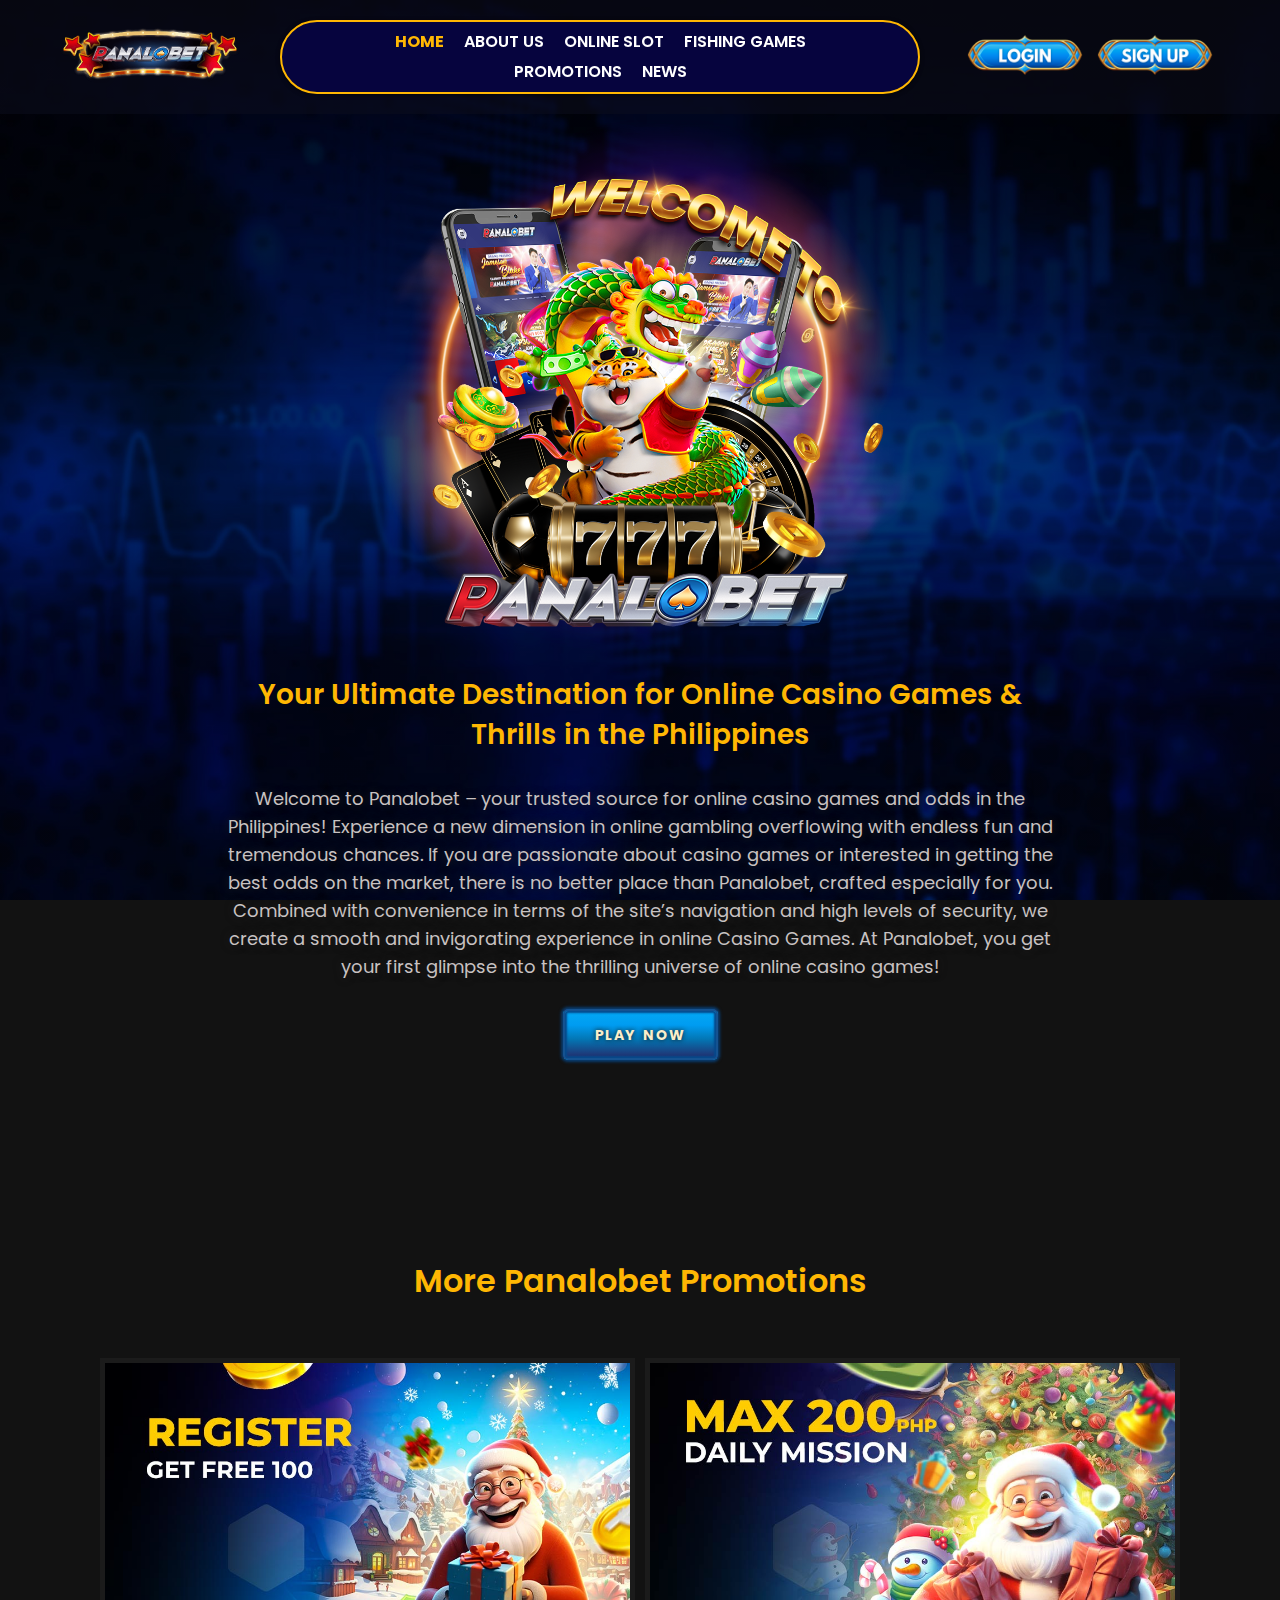
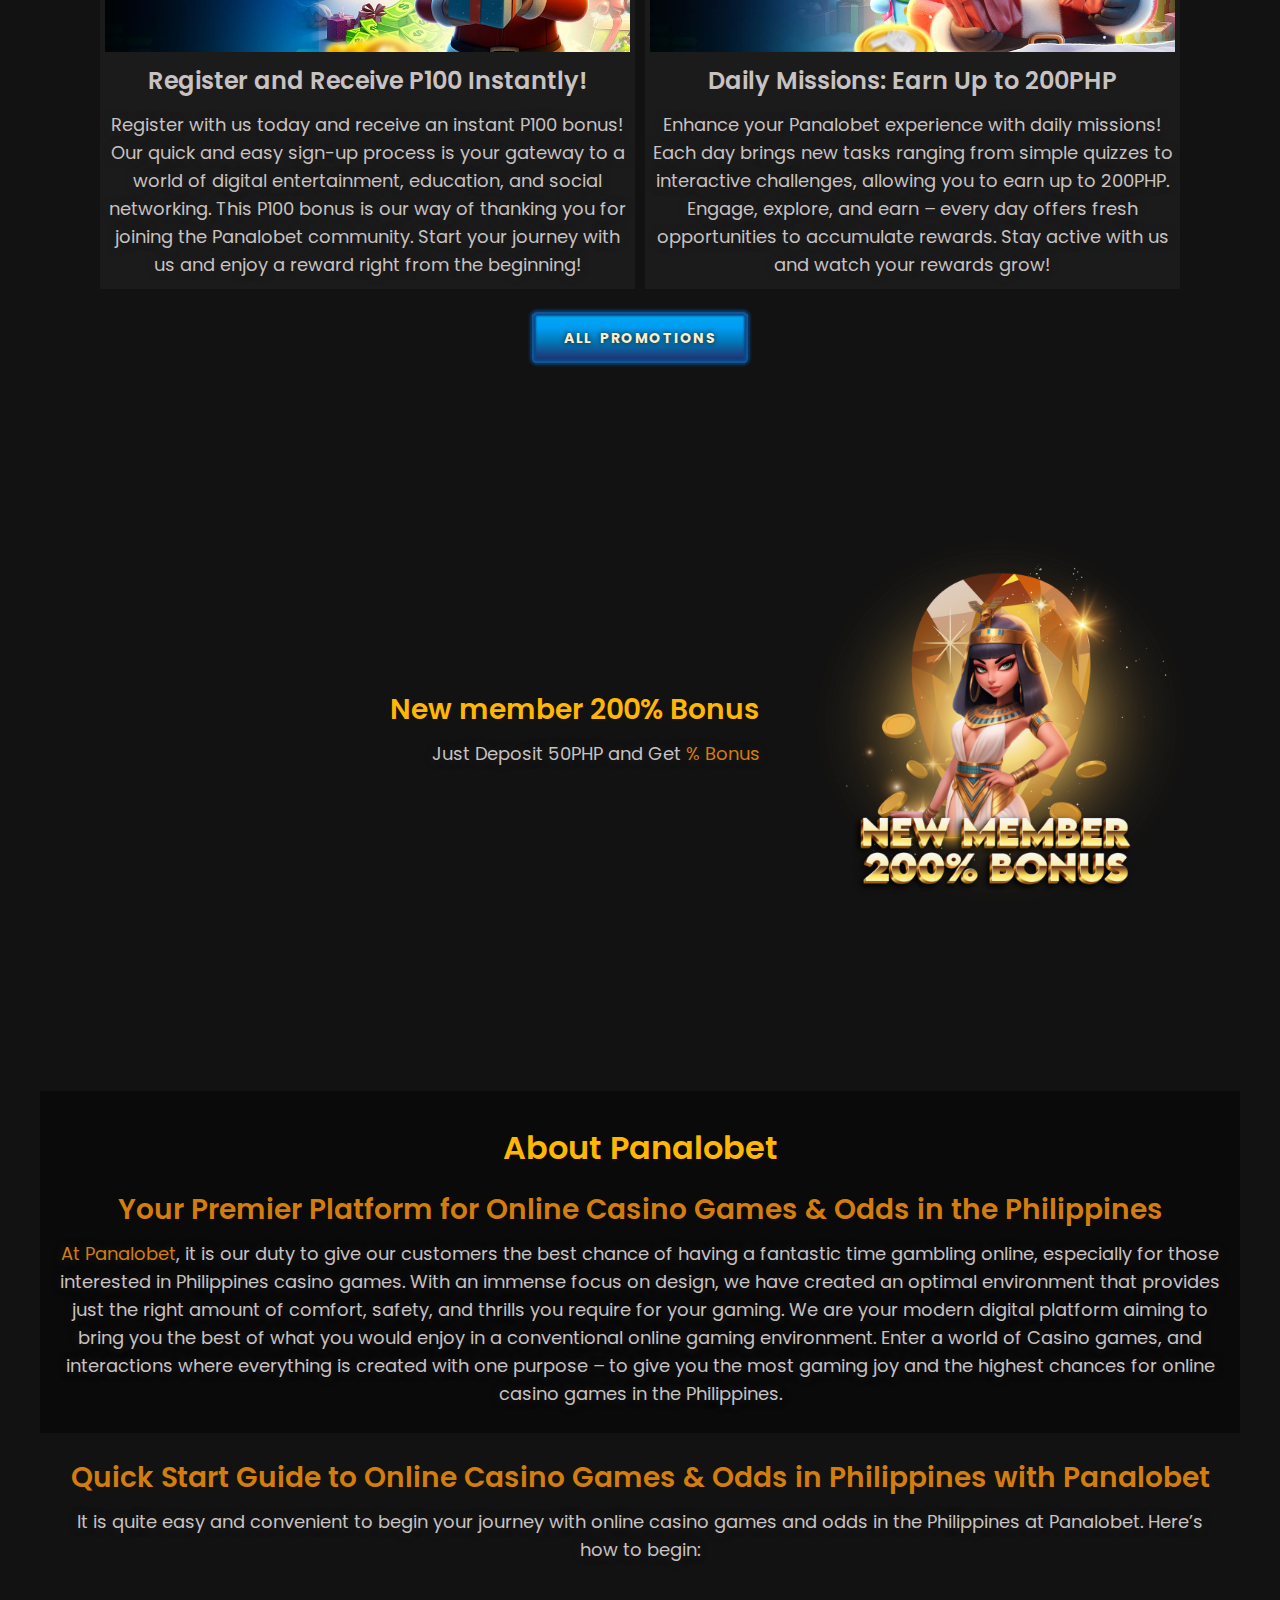
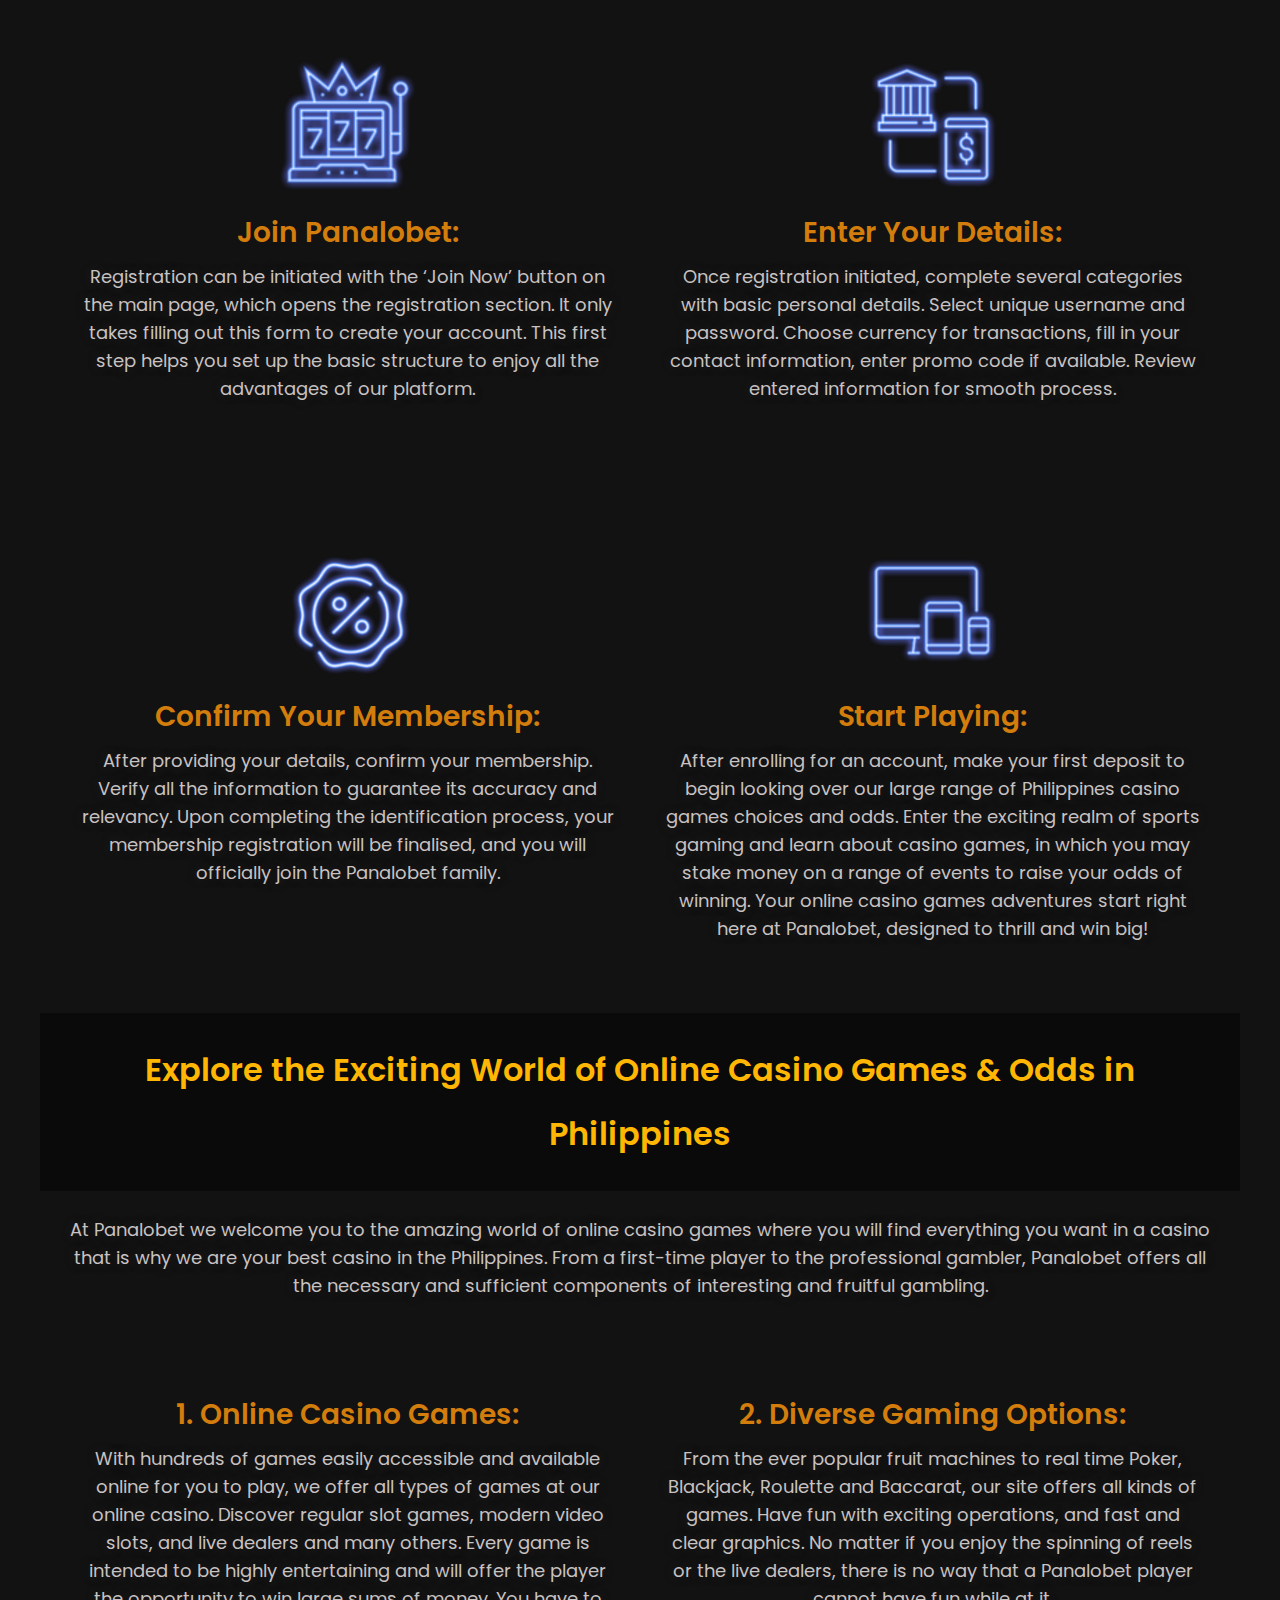
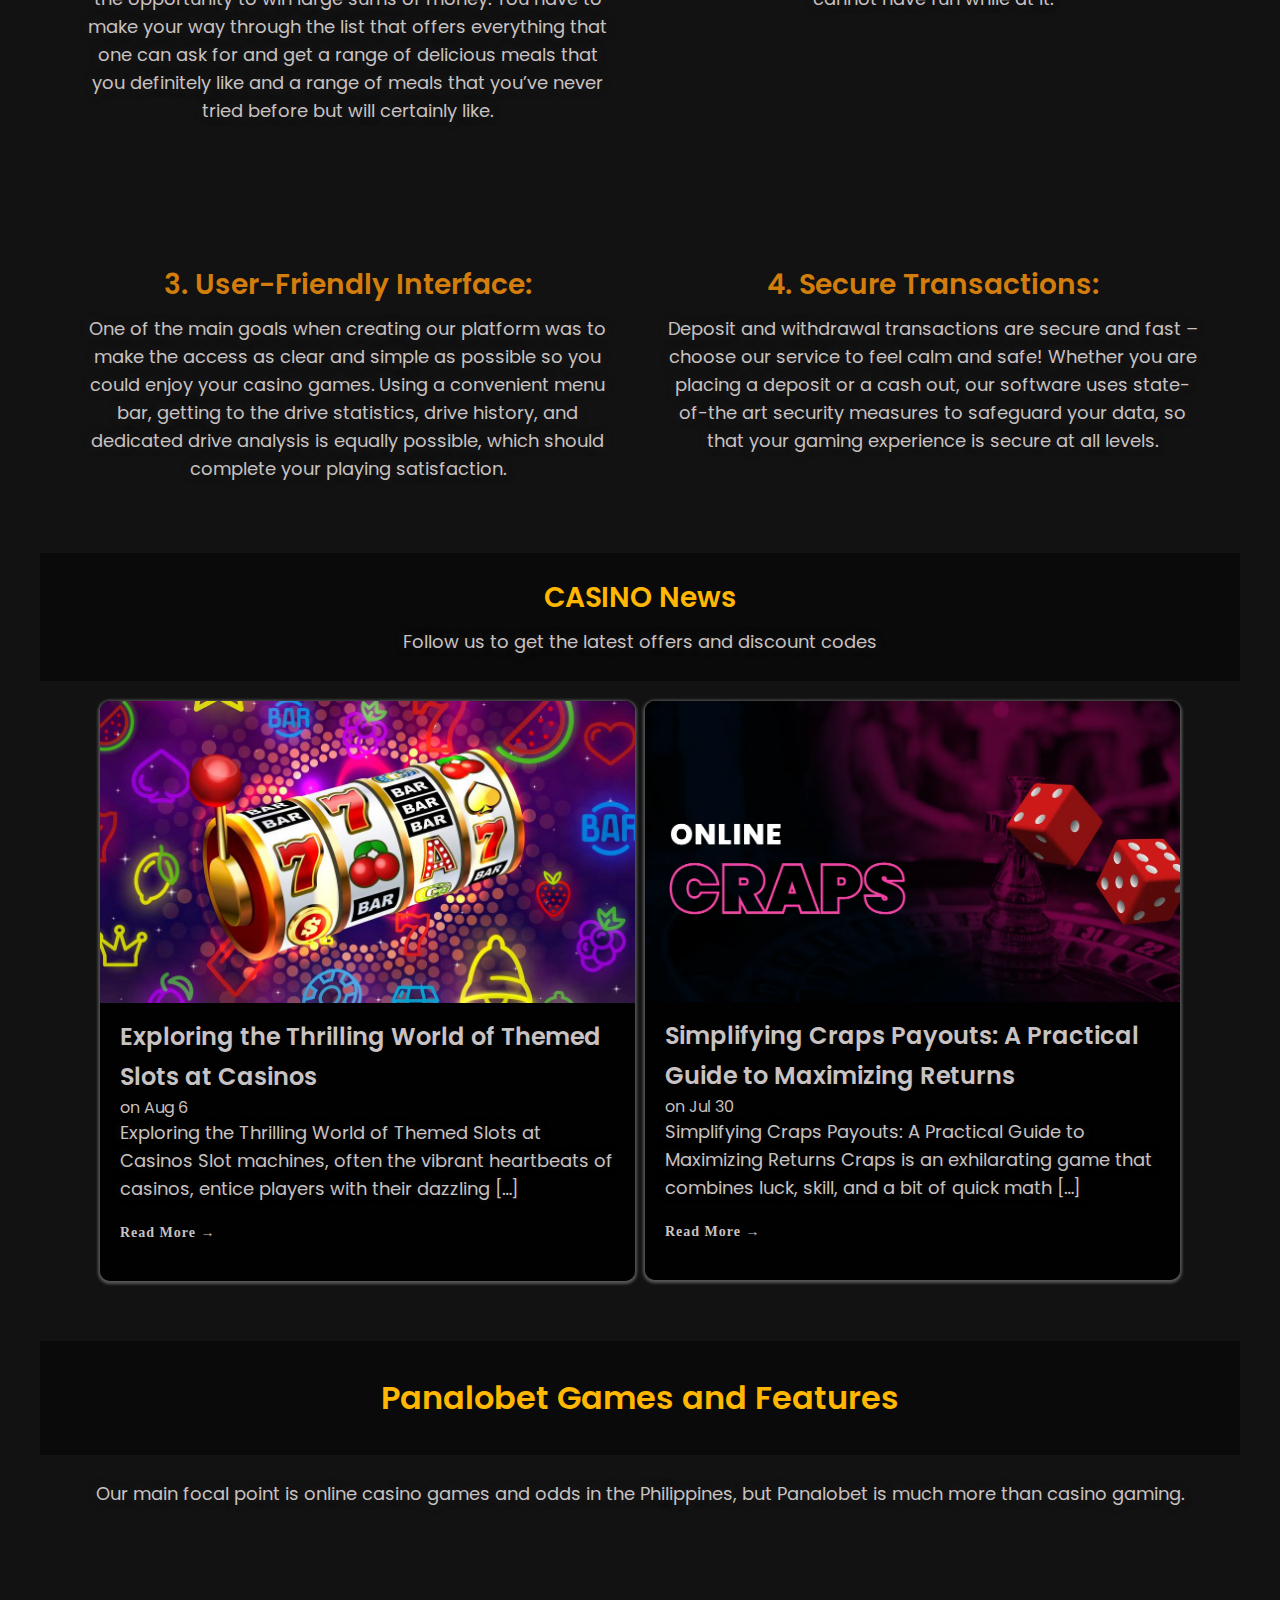
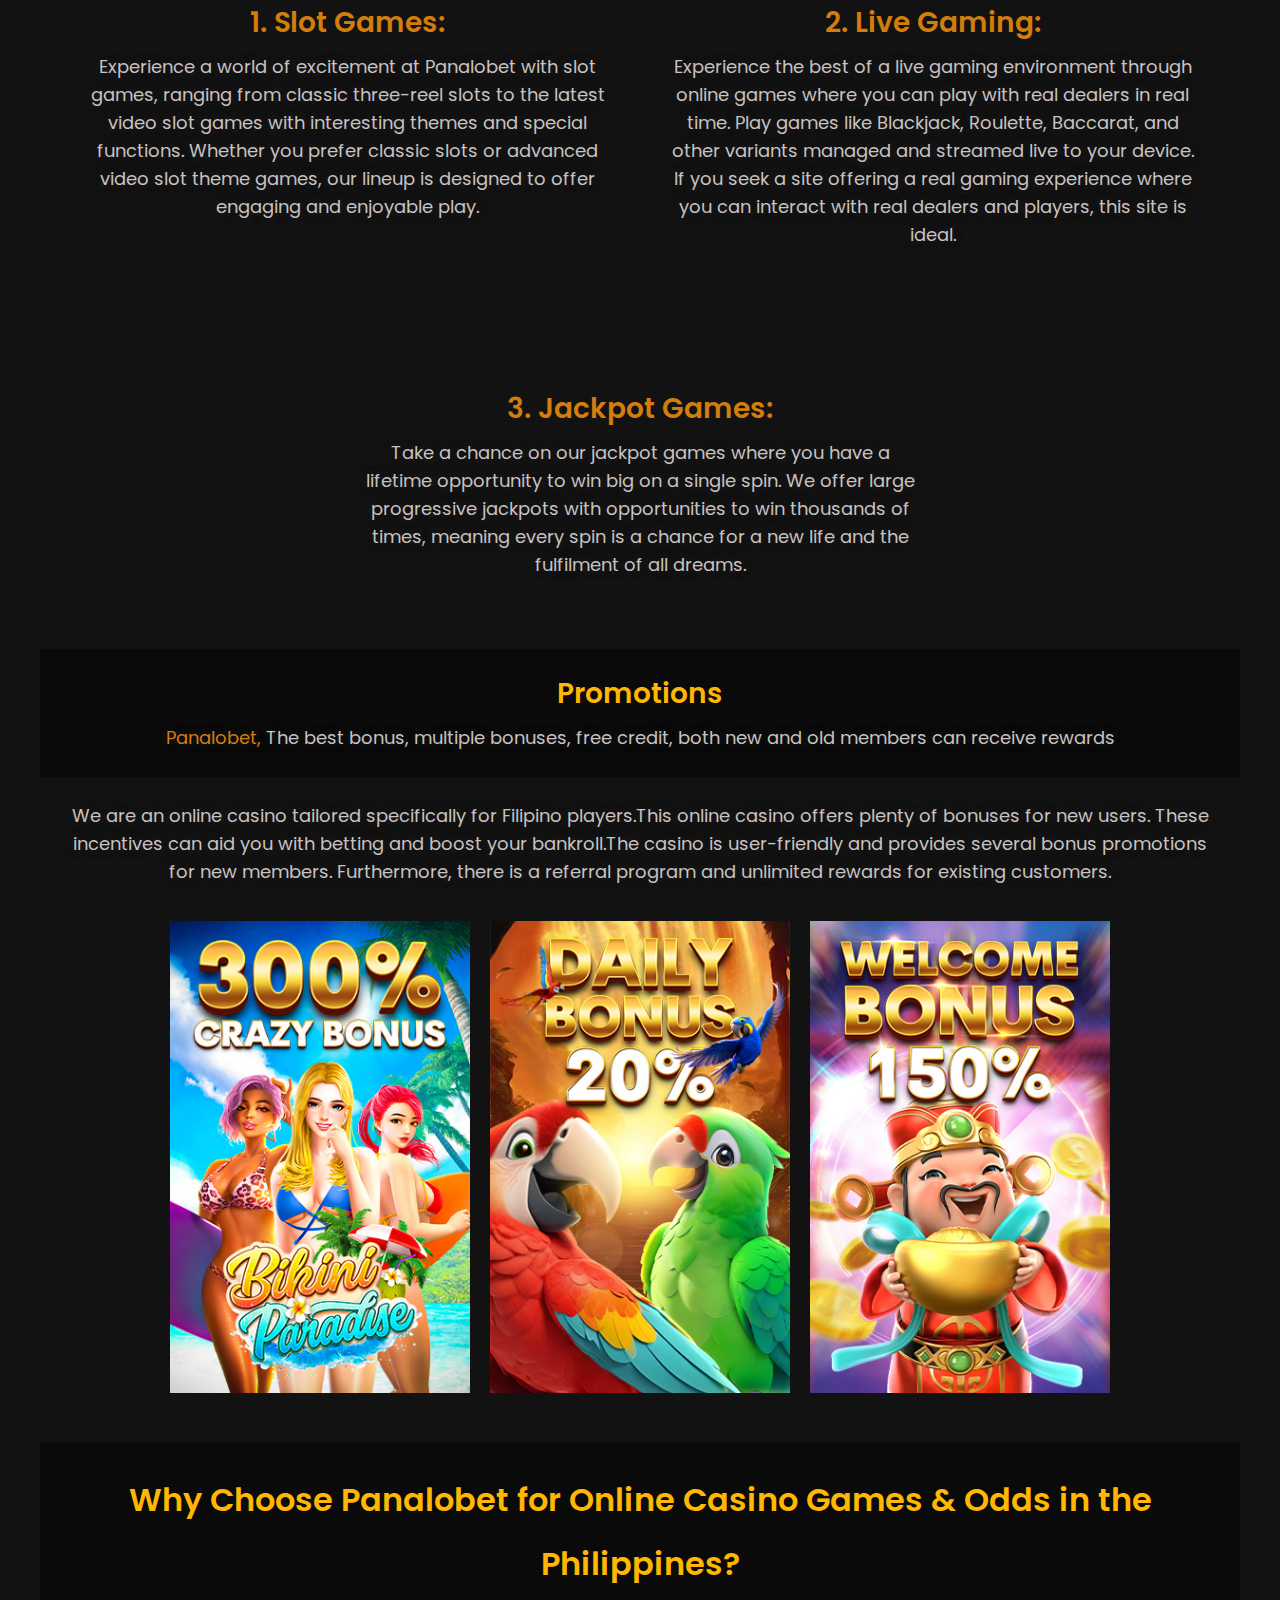
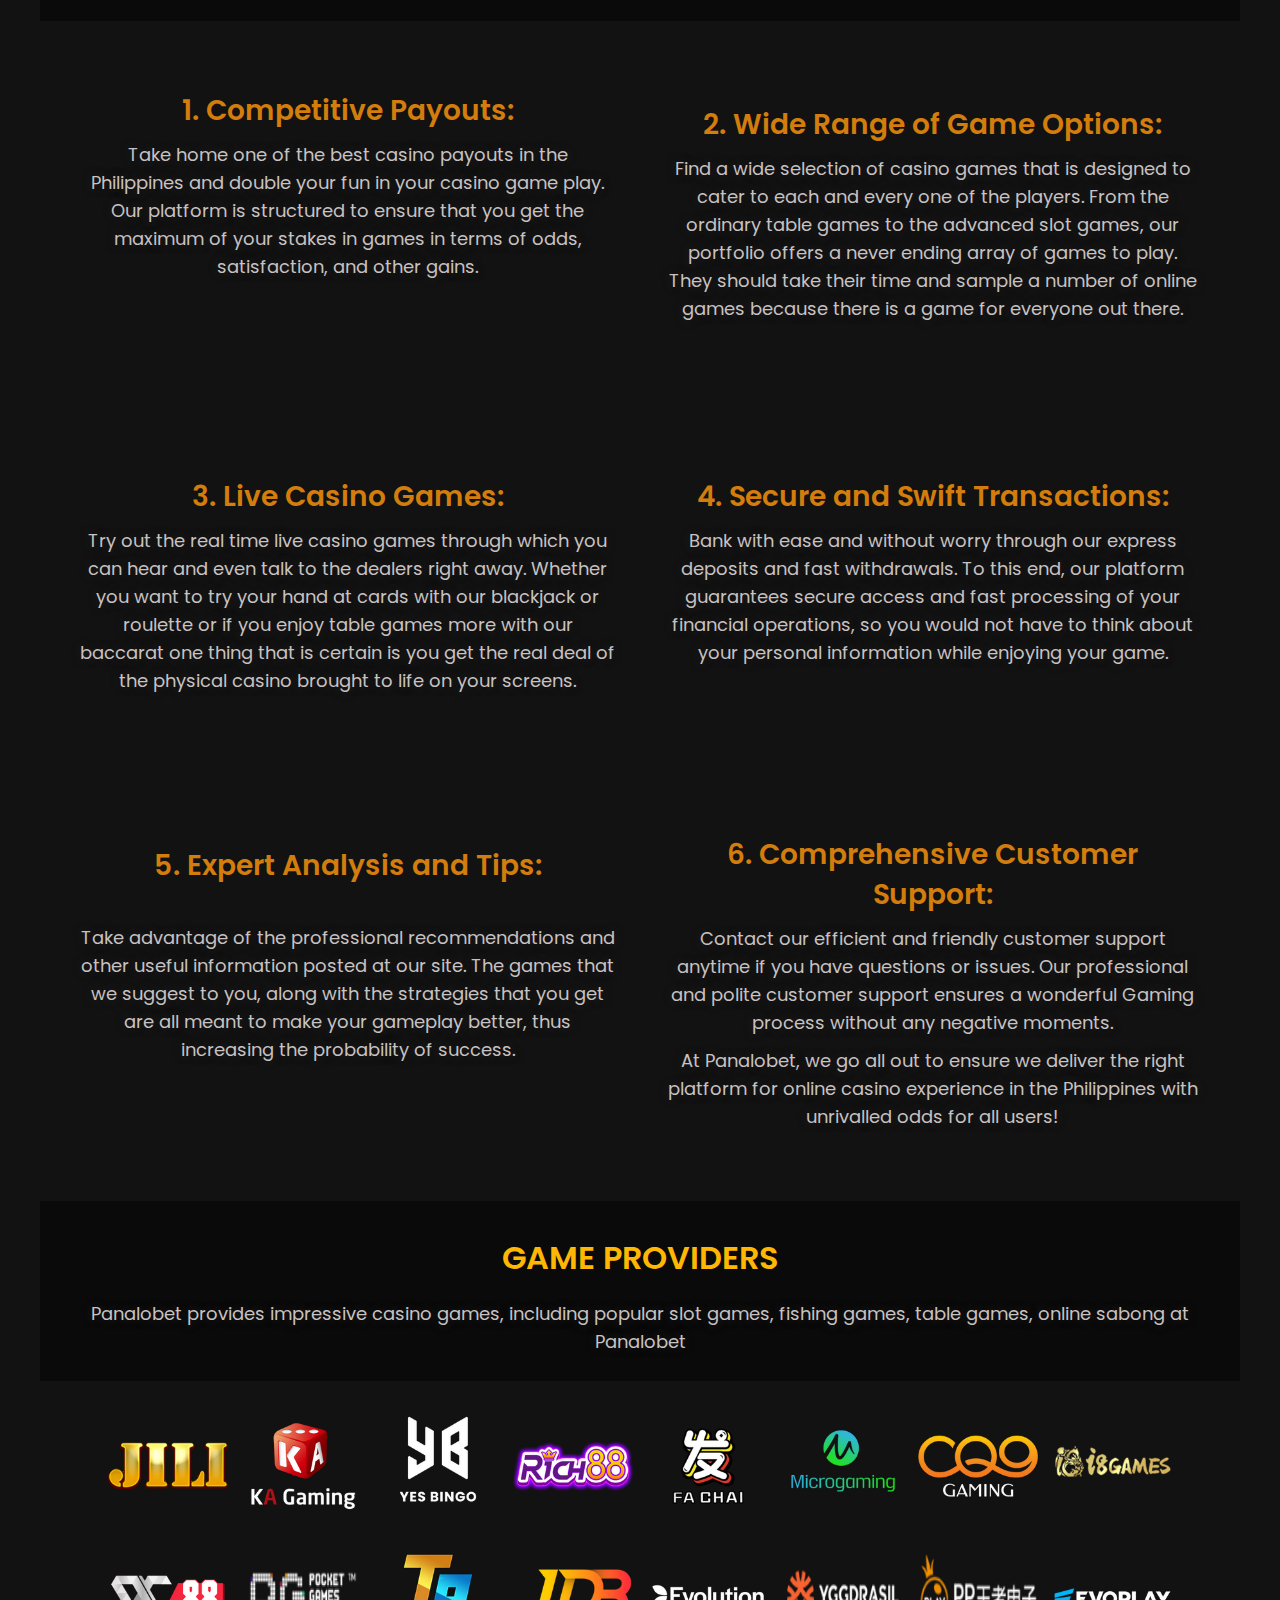
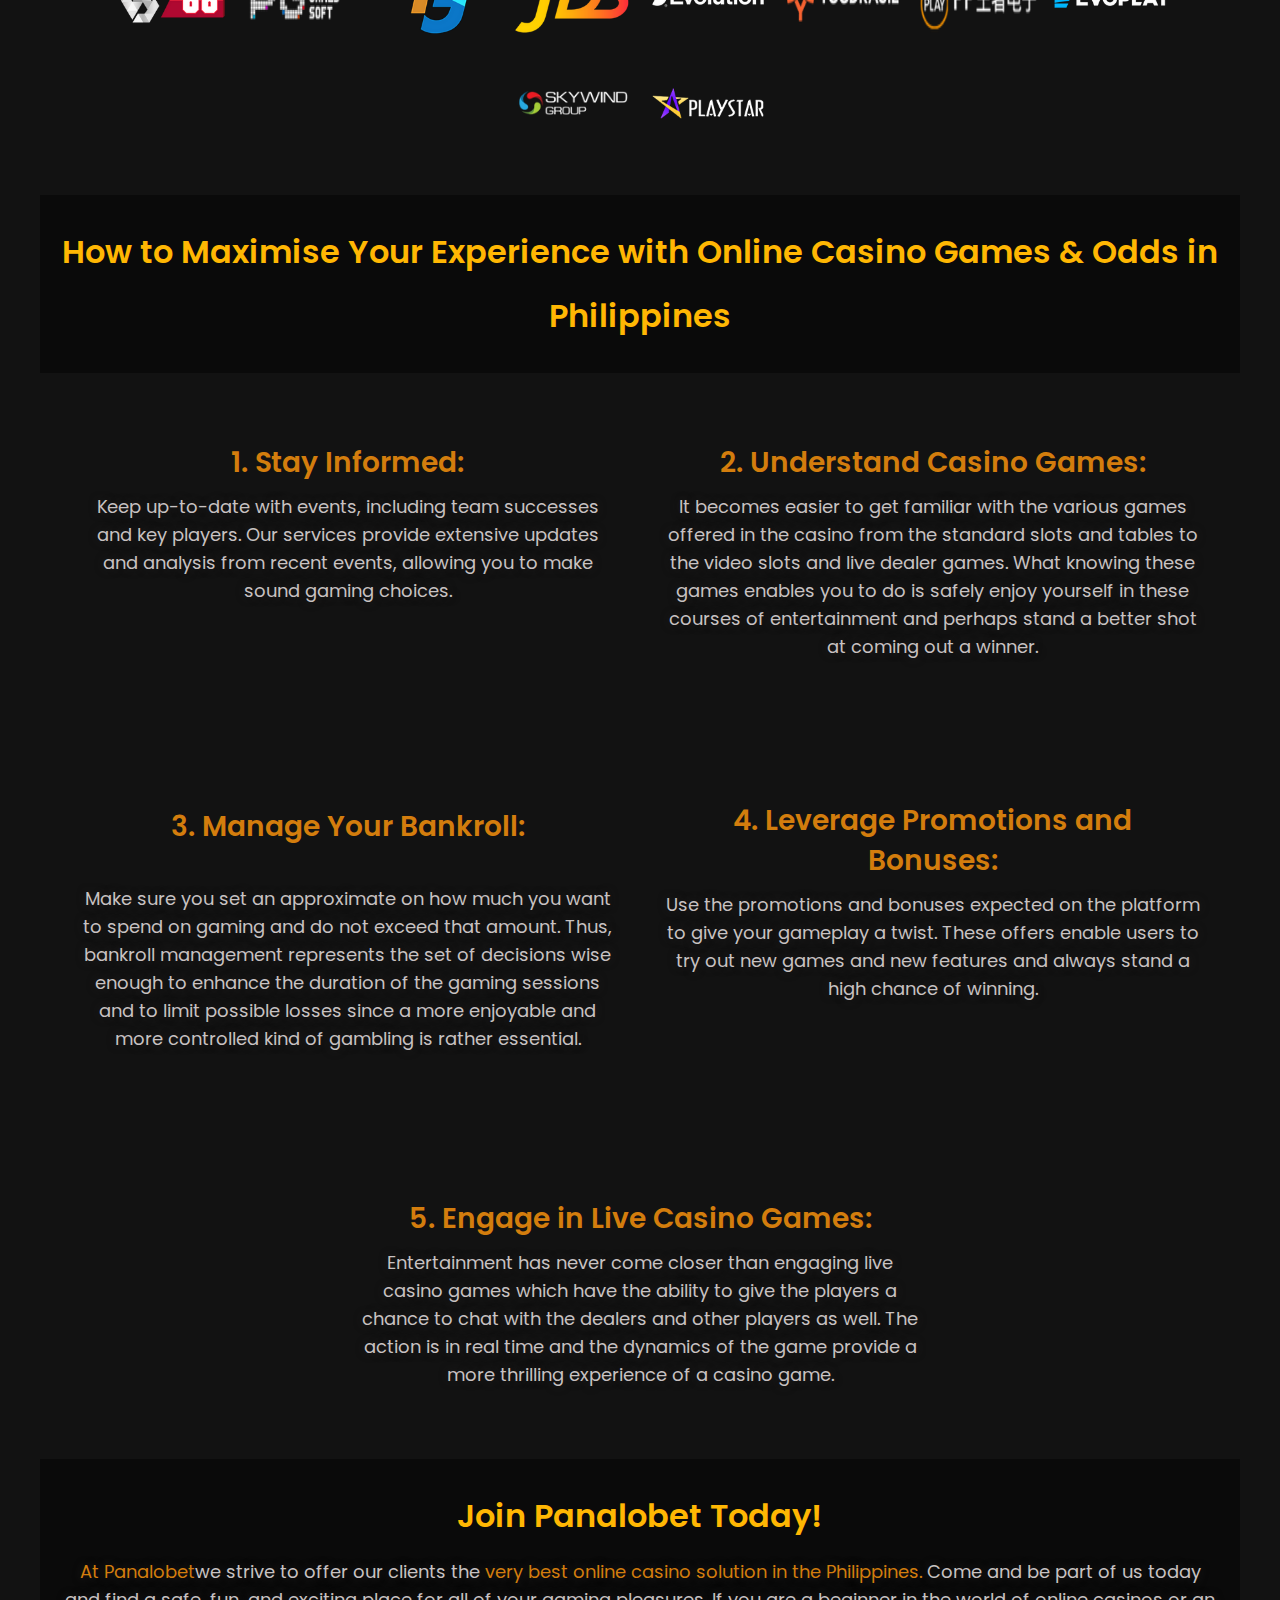
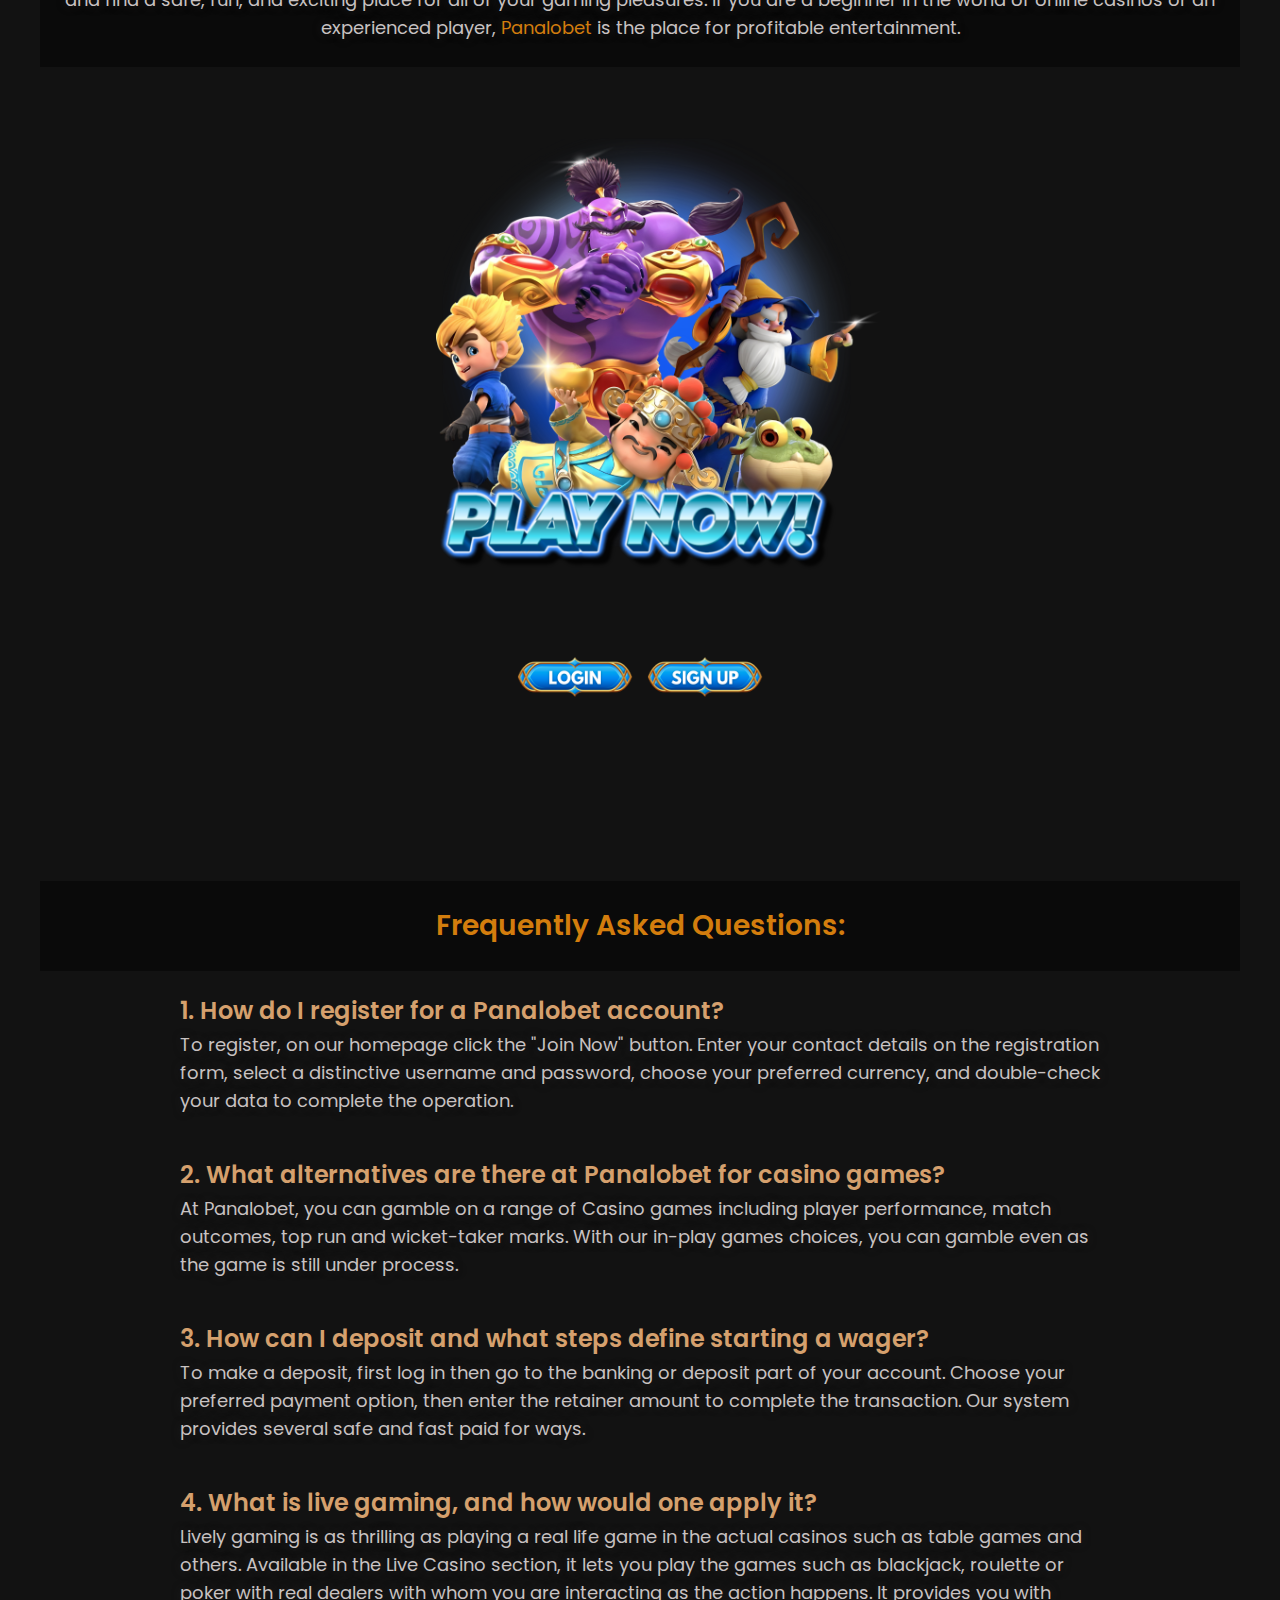
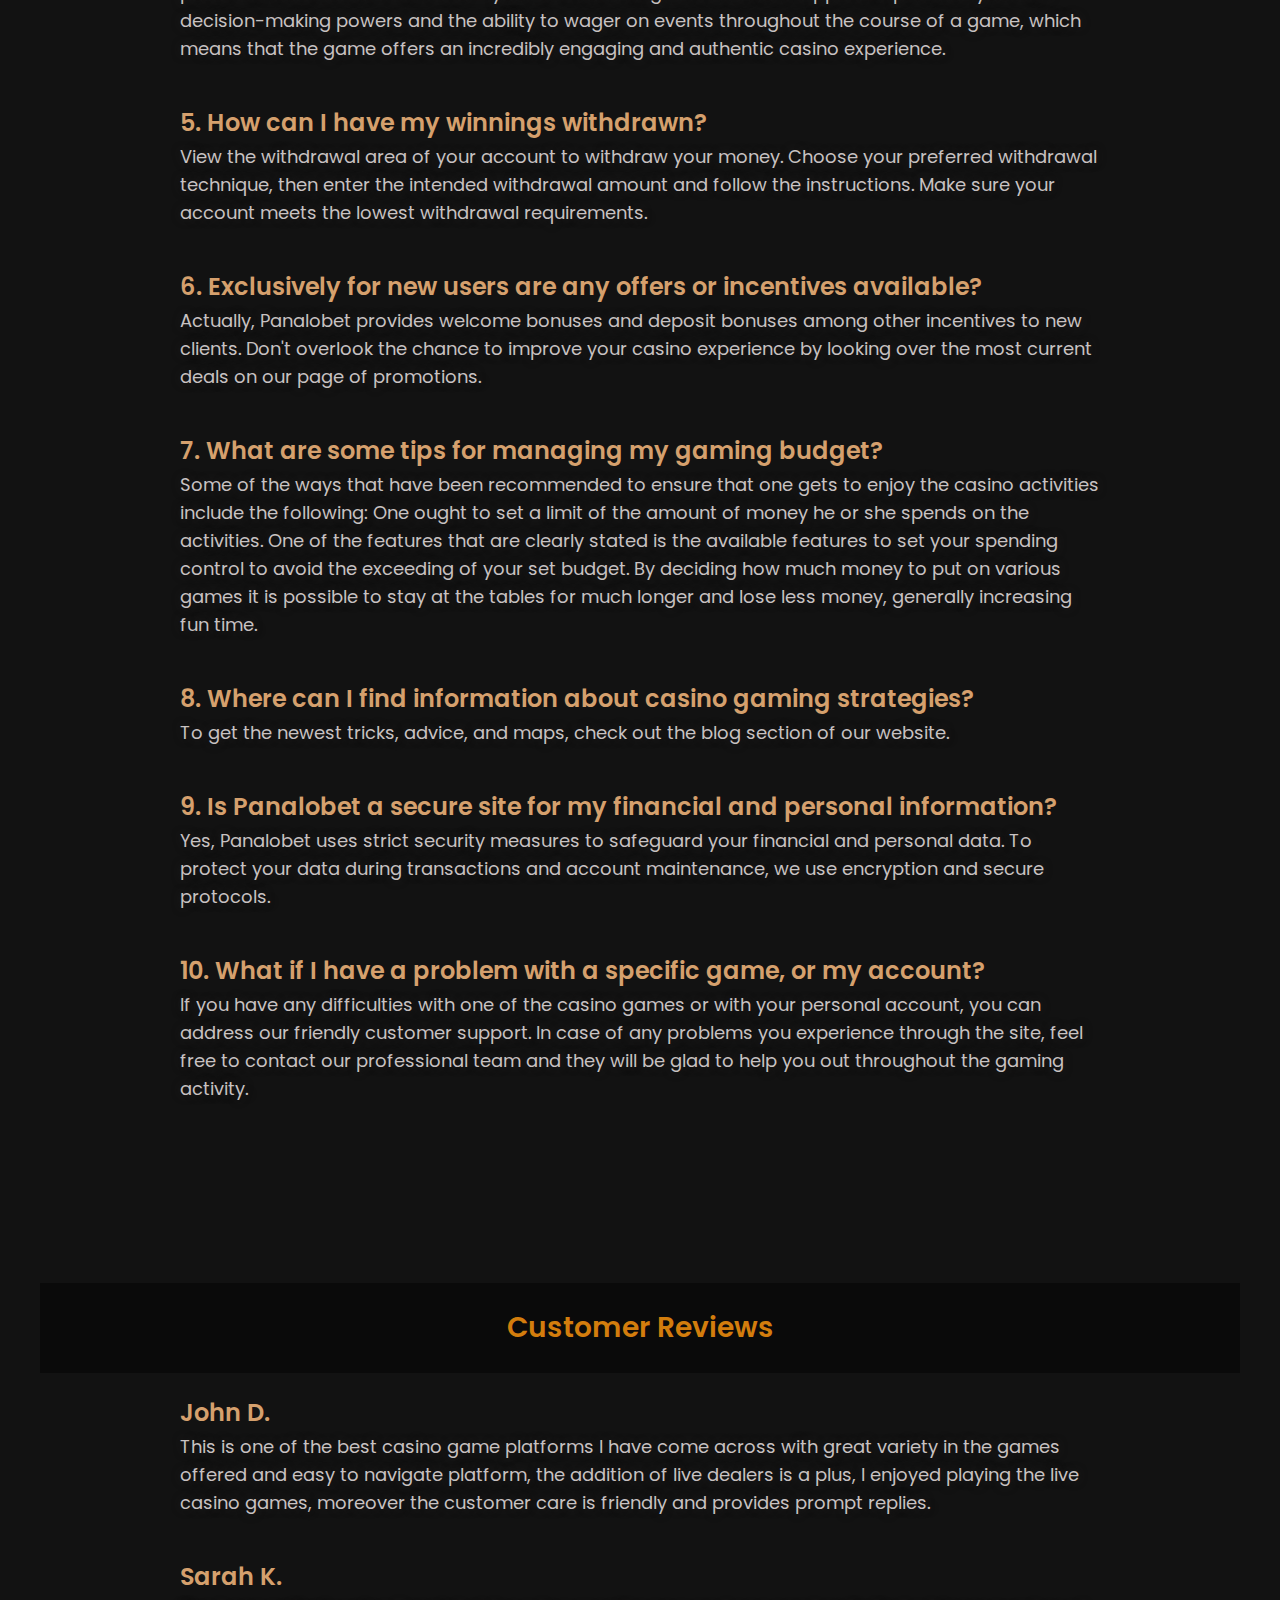
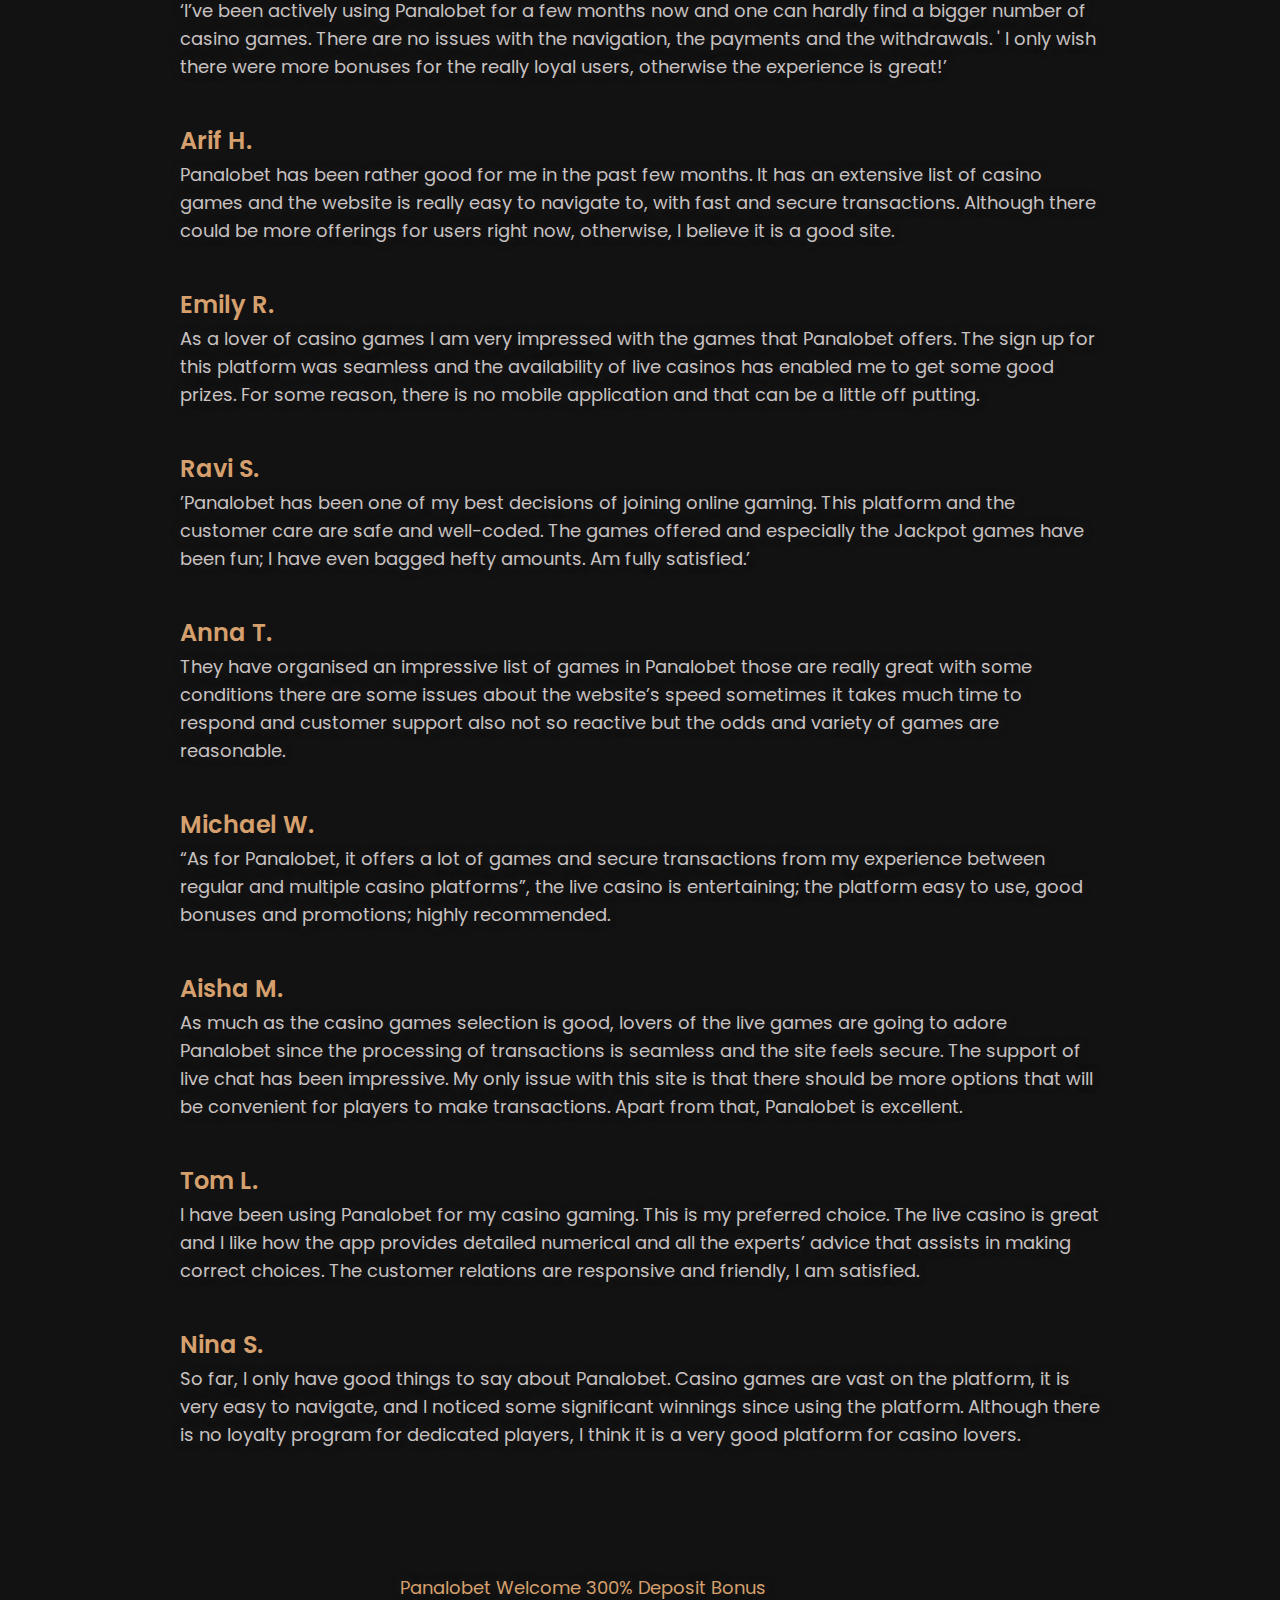
<file: index.html>
<!DOCTYPE html>
<html>
<head>
  <meta name="viewport" content="width=device-width, initial-scale=1">
  <meta http-equiv="Content-Type" content="text/html; charset=utf-8">
  <meta name="description" content="None">
  <meta name="keywords" content="Panalobet Online Casino">
  <link data-n-head="true" rel="icon" type="image/x-icon" href="img/favicon.ico">
  <link href="css/css.css" rel="stylesheet" type="text/css">
  <script src="./js/includeHeaderAndFooter.js"></script>
  <title>New Project</title>
  <link rel="canonical" href="">
</head>
<body>
  <main class="bg">
    <special-header></special-header>
    <section class="singleCompartmentContainer">      
      <div class="singleCompartmentContainerContents mt40">
        <picture class="singleCompartmentContentsWidth">
          <source media="(min-width: 481px)" srcset="img/hero-section-home-banner.png">
          <img src="img/hero-section-home-banner.png" alt="PANALOBET" title="PANALOBET" class="img_fit">
       </picture>
       <h3 class="heading3 colorPri">Your Ultimate Destination for Online Casino Games & Thrills in the Philippines</h3>
       <p class="descriptions mtb20">Welcome to Panalobet – your trusted source for online casino games and odds in the Philippines! Experience a new dimension in online gambling overflowing with endless fun and tremendous chances. If you are passionate about casino games or interested in getting the best odds on the market, there is no better place than Panalobet, crafted especially for you. Combined with convenience in terms of the site’s navigation and high levels of security, we create a smooth and invigorating experience in online Casino Games. At Panalobet, you get your first glimpse into the thrilling universe of online casino games!</p>
       <p class="descriptionsSpacing"><a class="secButton" href="#" target="_blank"><span class="ctaButtonMes">Play Now</span></a></p>
      </div> 
    </section>



    <!-- additional -->
    <section class="dualCompartmentContainerStackedLayout">   
      <div class="dualCompartmentContainerStackedLayoutContents">
        <h2 class="heading2 colorPri">More Panalobet Promotions</h2>
      </div>         
      <div class="dualCompartmentContainerStackedLayoutContents dualCompartmentContainerCardGrid">
        <div class="dualCompartmentContainerCardGridStyles">
          <picture class="dualCompartmentContentsWidth">
            <source media="(min-width: 481px)" srcset="img/homepagePromotionsBanner1.jpg">
            <img src="img/homepagePromotionsBanner1.jpg" alt="PANALOBET" title="PANALOBET" class="img_fit">
          </picture>
          <h4 class="heading4 colorReg positioningCardDescriptionHeading">Register and Receive P100 Instantly!</h4>
          <p class="descriptions">Register with us today and receive an instant P100 bonus! Our quick and easy sign-up process is your gateway to a world of digital entertainment, education, and social networking. This P100 bonus is our way of thanking you for joining the Panalobet community. Start your journey with us and enjoy a reward right from the beginning!</p>
        </div>
        <div class="dualCompartmentContainerCardGridStyles">
          <picture class="dualCompartmentContentsWidth">
            <source media="(min-width: 481px)" srcset="img/homepagePromotionsBanner2.jpg">
            <img src="img/homepagePromotionsBanner2.jpg" alt="PANALOBET" title="PANALOBET" class="img_fit">
          </picture>
          <h4 class="heading4 colorReg positioningCardDescriptionHeading">Daily Missions: Earn Up to 200PHP</h4>
          <p class="descriptions">Enhance your Panalobet experience with daily missions! Each day brings new tasks ranging from simple quizzes to interactive challenges, allowing you to earn up to 200PHP. Engage, explore, and earn – every day offers fresh opportunities to accumulate rewards. Stay active with us and watch your rewards grow!</p>
        </div>
      </div>      
      <p class="descriptionsSpacing"><a class="secButton" href="#" target="_blank"><span class="ctaButtonMes">All Promotions</span></a></p>         
    </section>


    <!-- additional -->
    <section class="dualCompartmentContainer6040">      
      <div class="dualCompartmentContainerContents60">
        <h3 class="heading3 colorPri">New member 200% Bonus</h3>
        <p class="descriptions">Just Deposit 50PHP and Get <span class="colorSec">% Bonus</span></p>
      </div>      
      <div class="dualCompartmentContainerContents40">
        <picture class="dualCompartmentContentsWidth">
          <source media="(min-width: 481px)" srcset="img/homepageBonus.png">
          <img src="img/homepageBonus.png" alt="PANALOBET" title="PANALOBET" class="img_fit">
       </picture>
      </div>
    </section>



    <section class="dualCompartmentContainerStackedLayout">   
      <div class="dualCompartmentContainerStackedLayoutContents blurredBackground">
        <h2 class="heading2 colorPri">About Panalobet</h2>
        <h3 class="heading3 colorSec">Your Premier Platform for Online  Casino Games & Odds in the Philippines</h3>
        <p class="descriptions"><span class="colorSec">At Panalobet</span>, it is our duty to give our customers the best chance of having a fantastic time gambling online, especially for those interested in Philippines casino games. With an immense focus on design, we have created an optimal environment that provides just the right amount of comfort, safety, and thrills you require for your gaming. We are your modern digital platform aiming to bring you the best of what you would enjoy in a conventional online gaming environment. Enter a world of Casino games, and interactions where everything is created with one purpose – to give you the most gaming joy and the highest chances for online casino games in the Philippines.</p>
      </div>      
      <div class="dualCompartmentContainerStackedLayoutContents">
        <h3 class="heading3 colorSec">Quick Start Guide to Online Casino Games & Odds in Philippines with Panalobet</h3>
        <p class="descriptions">It is quite easy and convenient to begin your journey with online casino games and odds in the Philippines at Panalobet. Here’s how to begin:</p>
      </div>    
      <div class="dualCompartmentContainerStackedLayoutContents dualCompartmentContainerCardGrid">
        <div class="CTACardGrid">
          <picture class="CTACardGridContentsWidth">
            <source media="(min-width: 481px)" srcset="img/homeAbout1.png">
            <img src="img/homeAbout1.png" alt="PANALOBET" title="PANALOBET" class="img_fit">
         </picture>
          <h3 class="heading3 colorSec">Join Panalobet:</h3>
          <p class="descriptions">Registration can be initiated with the ‘Join Now’ button on the main page, which opens the registration section. It only takes filling out this form to create your account. This first step helps you set up the basic structure to enjoy all the advantages of our platform.</p>
        </div>
        <div class="CTACardGrid">
          <picture class="CTACardGridContentsWidth">
            <source media="(min-width: 481px)" srcset="img/homeAbout2.png">
            <img src="img/homeAbout2.png" alt="PANALOBET" title="PANALOBET" class="img_fit">
         </picture>
          <h3 class="heading3 colorSec">Enter Your Details:</h3>
          <p class="descriptions">Once registration initiated, complete several categories with basic personal details. Select unique username and password. Choose currency for transactions, fill in your contact information, enter promo code if available. Review entered information for smooth process.</p>
        </div>
      </div>
      <div class="dualCompartmentContainerStackedLayoutContents dualCompartmentContainerCardGrid">
        <div class="CTACardGrid">
          <picture class="CTACardGridContentsWidth">
            <source media="(min-width: 481px)" srcset="img/homeAbout3.png">
            <img src="img/homeAbout3.png" alt="PANALOBET" title="PANALOBET" class="img_fit">
         </picture>
          <h3 class="heading3 colorSec">Confirm Your Membership:</h3>
          <p class="descriptions">After providing your details, confirm your membership. Verify all the information to guarantee its accuracy and relevancy. Upon completing the identification process, your membership registration will be finalised, and you will officially join the Panalobet family.<br><br><br></p>
        </div>
        <div class="CTACardGrid">
          <picture class="CTACardGridContentsWidth">
            <source media="(min-width: 481px)" srcset="img/homeAbout4.png">
            <img src="img/homeAbout4.png" alt="PANALOBET" title="PANALOBET" class="img_fit">
         </picture>
          <h3 class="heading3 colorSec">Start Playing:</h3>
          <p class="descriptions">After enrolling for an account, make your first deposit to begin looking over our large range of Philippines casino games choices and odds. Enter the exciting realm of sports gaming and learn about casino games, in which you may stake money on a range of events to raise your odds of winning. Your online casino games adventures start right here at Panalobet, designed to thrill and win big!</p>
        </div>
      </div>  
      <div class="dualCompartmentContainerStackedLayoutContents blurredBackground">
        <h2 class="heading2 colorPri">Explore the Exciting World of Online Casino Games & Odds in Philippines</h2>
      </div>      
      <div class="dualCompartmentContainerStackedLayoutContents">
        <p class="descriptions">At Panalobet we welcome you to the amazing world of online casino games where you will find everything you want in a casino that is why we are your best casino in the Philippines. From a first-time player to the professional gambler, Panalobet offers all the necessary and sufficient components of interesting and fruitful gambling.</p>
      </div>   
      <div class="dualCompartmentContainerStackedLayoutContents dualCompartmentContainerCardGrid">
        <div class="CTACardGrid">
          <h3 class="heading3 colorSec">1. Online Casino Games:</h3>
          <p class="descriptions">With hundreds of games easily accessible and available online for you to play, we offer all types of games at our online casino. Discover regular slot games, modern video slots, and live dealers and many others. Every game is intended to be highly entertaining and will offer the player the opportunity to win large sums of money. You have to make your way through the list that offers everything that one can ask for and get a range of delicious meals that you definitely like and a range of meals that you’ve never tried before but will certainly like.</p>
        </div>
        <div class="CTACardGrid">
          <h3 class="heading3 colorSec">2. Diverse Gaming Options:</h3>
          <p class="descriptions">From the ever popular fruit machines to real time Poker, Blackjack, Roulette and Baccarat, our site offers all kinds of games. Have fun with exciting operations, and fast and clear graphics. No matter if you enjoy the spinning of reels or the live dealers, there is no way that a Panalobet player cannot have fun while at it.<br><br><br><br><br></p>
        </div>
      </div>  
      <div class="dualCompartmentContainerStackedLayoutContents dualCompartmentContainerCardGrid">
        <div class="CTACardGrid">
          <h3 class="heading3 colorSec">3. User-Friendly Interface:</h3>
          <p class="descriptions">One of the main goals when creating our platform was to make the access as clear and simple as possible so you could enjoy your casino games. Using a convenient menu bar, getting to the drive statistics, drive history, and dedicated drive analysis is equally possible, which should complete your playing satisfaction.</p>
        </div>
        <div class="CTACardGrid">
          <h3 class="heading3 colorSec">4. Secure Transactions:</h3>
          <p class="descriptions">Deposit and withdrawal transactions are secure and fast – choose our service to feel calm and safe! Whether you are placing a deposit or a cash out, our software uses state-of-the art security measures to safeguard your data, so that your gaming experience is secure at all levels.<br><br></p>
        </div>
      </div>  

      <!-- additional -->
      <div class="dualCompartmentContainerStackedLayoutContents blurredBackground">
        <h3 class="heading3 colorPri">CASINO News</h3>
        <p class="descriptions">Follow us to get the latest offers and discount codes</p>
      </div>  
      <div class="dualCompartmentContainerStackedLayoutContents dualCompartmentContainerCardGrid">
        <div class="dualCompartmentContainerCardGridStyles2">
          <picture class="dualCompartmentContentsWidth">
            <source media="(min-width: 481px)" srcset="img/homecasinonews1.jpg">
            <img src="img/homecasinonews1.jpg" alt="PANALOBET" title="PANALOBET" class="img_fit cardGridborderTopRad">
          </picture>
          <h4 class="heading4 colorReg mt10 positioningCardDescriptionHeadingLeft">Exploring the Thrilling World of Themed Slots at Casinos</h4>
          <p class="metadescriptions positioningCardDescriptionHeadingLeft">on Aug 6</p>
          <p class="descriptions positioningCardDescriptionHeadingLeft">Exploring the Thrilling World of Themed Slots at Casinos Slot machines, often the vibrant heartbeats of casinos, entice players with their dazzling […]</p>
          <p class="descriptionsSpacing positioningCardDescriptionHeadingLeft"><a class="blogButton" href="#" target="_blank"><span class="blogButtonMes">Read More →</span></a></p>
        </div>
        <div class="dualCompartmentContainerCardGridStyles2">
          <picture class="dualCompartmentContentsWidth">
            <source media="(min-width: 481px)" srcset="img/homecasinonews2.webp">
            <img src="img/homecasinonews2.webp" alt="PANALOBET" title="PANALOBET" class="img_fit cardGridborderTopRad">
          </picture>
          <h4 class="heading4 colorReg mt10 positioningCardDescriptionHeadingLeft">Simplifying Craps Payouts: A Practical Guide to Maximizing Returns</h4>
          <p class="metadescriptions positioningCardDescriptionHeadingLeft">on Jul 30</p>
          <p class="descriptions positioningCardDescriptionHeadingLeft">Simplifying Craps Payouts: A Practical Guide to Maximizing Returns Craps is an exhilarating game that combines luck, skill, and a bit of quick math […]</p>
          <p class="descriptionsSpacing positioningCardDescriptionHeadingLeft"><a class="blogButton" href="#" target="_blank"><span class="blogButtonMes">Read More →</span></a></p>
        </div>
      </div>   

 
      <div class="dualCompartmentContainerStackedLayoutContents blurredBackground mt40">
        <h2 class="heading2 colorPri">Panalobet Games and Features</h2>
      </div>      
      <div class="dualCompartmentContainerStackedLayoutContents">
        <p class="descriptions">Our main focal point is online casino games and odds in the Philippines, but Panalobet is much more than casino gaming.</p>
      </div>   
      <div class="dualCompartmentContainerStackedLayoutContents dualCompartmentContainerCardGrid">
        <div class="CTACardGrid">
          <h3 class="heading3 colorSec">1. Slot Games:</h3>
          <p class="descriptions">Experience a world of excitement at Panalobet with slot games, ranging from classic three-reel slots to the latest video slot games with interesting themes and special functions. Whether you prefer classic slots or advanced video slot theme games, our lineup is designed to offer engaging and enjoyable play.<br><br></p>
        </div>
        <div class="CTACardGrid">
          <h3 class="heading3 colorSec">2. Live Gaming:</h3>
          <p class="descriptions">Experience the best of a live gaming environment through online games where you can play with real dealers in real time. Play games like Blackjack, Roulette, Baccarat, and other variants managed and streamed live to your device. If you seek a site offering a real gaming experience where you can interact with real dealers and players, this site is ideal.</p>
        </div>
      </div>  
      <div class="dualCompartmentContainerStackedLayoutContents dualCompartmentContainerCardGrid">
        <div class="CTACardGrid">
          <h3 class="heading3 colorSec">3. Jackpot Games:</h3>
          <p class="descriptions">Take a chance on our jackpot games where you have a lifetime opportunity to win big on a single spin. We offer large progressive jackpots with opportunities to win thousands of times, meaning every spin is a chance for a new life and the fulfilment of all dreams.</p>
        </div>
      </div>  

<!-- additional -->
      <div class="dualCompartmentContainerStackedLayoutContents blurredBackground">
        <h3 class="heading3 colorPri">Promotions</h3>
        <p class="descriptions"><span class="colorSec">Panalobet,</span> The best bonus, multiple bonuses, free credit, both new and old members can receive rewards</p>
      </div>  
      <div class="dualCompartmentContainerStackedLayoutContents">
        <p class="descriptions"> We are an online casino tailored specifically for Filipino players.This online casino offers plenty of bonuses for new users. These incentives can aid you with betting and boost your bankroll.The casino is user-friendly and provides several bonus promotions for new members. Furthermore, there is a referral program and unlimited rewards for existing customers.</p>
      </div>    
      <div class="promotionBanner">
        <img src="img/homepromotionsimage1.jpg" alt="PANALOBET" title="PANALOBET" class="img_fit">
        <img src="img/homepromotionsimage2.jpg" alt="PANALOBET" title="PANALOBET" class="img_fit">
        <img src="img/homepromotionsimage3.jpg" alt="PANALOBET" title="PANALOBET" class="img_fit">
      </div>
      
      
 
      <div class="dualCompartmentContainerStackedLayoutContents blurredBackground mt40">
        <h2 class="heading2 colorPri">Why Choose Panalobet for Online  Casino Games & Odds in the Philippines?</h2>
      </div>   
      <div class="dualCompartmentContainerStackedLayoutContents dualCompartmentContainerCardGrid">
        <div class="CTACardGrid">
          <h3 class="heading3 colorSec">1. Competitive Payouts:</h3>
          <p class="descriptions">Take home one of the best casino payouts in the Philippines and double your fun in your casino game play. Our platform is structured to ensure that you get the maximum of your stakes in games in terms of odds, satisfaction, and other gains.<br><br><br></p>
        </div>
        <div class="CTACardGrid">
          <h3 class="heading3 colorSec">2. Wide Range of Game Options:</h3>
          <p class="descriptions">Find a wide selection of casino games that is designed to cater to each and every one of the players. From the ordinary table games to the advanced slot games, our portfolio offers a never ending array of games to play. They should take their time and sample a number of online games because there is a game for everyone out there.</p>
        </div>
      </div>  
      <div class="dualCompartmentContainerStackedLayoutContents dualCompartmentContainerCardGrid">
        <div class="CTACardGrid">
          <h3 class="heading3 colorSec">3. Live Casino Games:</h3>
          <p class="descriptions">Try out the real time live casino games through which you can hear and even talk to the dealers right away. Whether you want to try your hand at cards with our blackjack or roulette or if you enjoy table games more with our baccarat one thing that is certain is you get the real deal of the physical casino brought to life on your screens.</p>
        </div>
        <div class="CTACardGrid">
          <h3 class="heading3 colorSec">4. Secure and Swift Transactions:</h3>
          <p class="descriptions">Bank with ease and without worry through our express deposits and fast withdrawals. To this end, our platform guarantees secure access and fast processing of your financial operations, so you would not have to think about your personal information while enjoying your game.<br><br></p>
        </div>
      </div>   
      <div class="dualCompartmentContainerStackedLayoutContents dualCompartmentContainerCardGrid">
        <div class="CTACardGrid">
          <h3 class="heading3 colorSec">5. Expert Analysis and Tips:</h3>
          <p class="descriptions"><br>Take advantage of the professional recommendations and other useful information posted at our site. The games that we suggest to you, along with the strategies that you get are all meant to make your gameplay better, thus increasing the probability of success.<br><br><br></p>
        </div>
        <div class="CTACardGrid">
          <h3 class="heading3 colorSec">6. Comprehensive Customer Support:</h3>
          <p class="descriptions">Contact our efficient and friendly customer support anytime if you have questions or issues. Our professional and polite customer support ensures a wonderful Gaming process without any negative moments.</p>
          <p class="descriptions">At Panalobet, we go all out to ensure we deliver the right platform for online casino experience in the Philippines with unrivalled odds for all users!</p>
        </div>
      </div>  

<!-- addidtional -->
      <div class="dualCompartmentContainerStackedLayoutContents blurredBackground">
        <h2 class="heading2 colorPri">GAME PROVIDERS</h2>
        <p class="descriptions">Panalobet provides impressive casino games, including popular slot games, fishing games, table games, online sabong at Panalobet</p>
      </div>         
      <div class="dualCompartmentContainerStackedLayoutContents dualCompartmentContainerCardGrid">
        <div class="logo-carousel">
          <img src="img/homepageProviderImages1.webp" alt="PANALOBET" title="PANALOBET" class="img_fit">
          <img src="img/homepageProviderImages2.png" alt="PANALOBET" title="PANALOBET" class="img_fit">
          <img src="img/homepageProviderImages3.png" alt="PANALOBET" title="PANALOBET" class="img_fit">
          <img src="img/homepageProviderImages4.png" alt="PANALOBET" title="PANALOBET" class="img_fit">
          <img src="img/homepageProviderImages5.png" alt="PANALOBET" title="PANALOBET" class="img_fit">
          <img src="img/homepageProviderImages6.png" alt="PANALOBET" title="PANALOBET" class="img_fit">
          <img src="img/homepageProviderImages7.png" alt="PANALOBET" title="PANALOBET" class="img_fit">
          <img src="img/homepageProviderImages8.png" alt="PANALOBET" title="PANALOBET" class="img_fit">
          <img src="img/homepageProviderImages9.png" alt="PANALOBET" title="PANALOBET" class="img_fit">
          <img src="img/homepageProviderImages10.png" alt="PANALOBET" title="PANALOBET" class="img_fit">
          <img src="img/homepageProviderImages11.png" alt="PANALOBET" title="PANALOBET" class="img_fit">
          <img src="img/homepageProviderImages12.png" alt="PANALOBET" title="PANALOBET" class="img_fit">
          <img src="img/homepageProviderImages13.png" alt="PANALOBET" title="PANALOBET" class="img_fit">
          <img src="img/homepageProviderImages14.png" alt="PANALOBET" title="PANALOBET" class="img_fit">
          <img src="img/homepageProviderImages15.png" alt="PANALOBET" title="PANALOBET" class="img_fit">
          <img src="img/homepageProviderImages16.png" alt="PANALOBET" title="PANALOBET" class="img_fit">
          <img src="img/homepageProviderImages17.png" alt="PANALOBET" title="PANALOBET" class="img_fit">
          <img src="img/homepageProviderImages18.png" alt="PANALOBET" title="PANALOBET" class="img_fit">
        </div>
      </div>      





      <div class="dualCompartmentContainerStackedLayoutContents blurredBackground mt40">
        <h2 class="heading2 colorPri">How to Maximise Your Experience with Online Casino Games & Odds in Philippines</h2>
      </div>   
      <div class="dualCompartmentContainerStackedLayoutContents dualCompartmentContainerCardGrid">
        <div class="CTACardGrid">
          <h3 class="heading3 colorSec">1. Stay Informed:</h3>
          <p class="descriptions">Keep up-to-date with events, including team successes and key players. Our services provide extensive updates and analysis from recent events, allowing you to make sound gaming choices.<br><br><br></p>
        </div>
        <div class="CTACardGrid">
          <h3 class="heading3 colorSec">2. Understand Casino Games:</h3>
          <p class="descriptions">It becomes easier to get familiar with the various games offered in the casino from the standard slots and tables to the video slots and live dealer games. What knowing these games enables you to do is safely enjoy yourself in these courses of entertainment and perhaps stand a better shot at coming out a winner.</p>
        </div>
      </div>  
      <div class="dualCompartmentContainerStackedLayoutContents dualCompartmentContainerCardGrid">
        <div class="CTACardGrid">
          <h3 class="heading3 colorSec">3. Manage Your Bankroll:</h3>
          <p class="descriptions"><br>Make sure you set an approximate on how much you want to spend on gaming and do not exceed that amount. Thus, bankroll management represents the set of decisions wise enough to enhance the duration of the gaming sessions and to limit possible losses since a more enjoyable and more controlled kind of gambling is rather essential.</p>
        </div>
        <div class="CTACardGrid">
          <h3 class="heading3 colorSec">4. Leverage Promotions and Bonuses:</h3>
          <p class="descriptions">Use the promotions and bonuses expected on the platform to give your gameplay a twist. These offers enable users to try out new games and new features and always stand a high chance of winning.<br><br><br></p>
        </div>
      </div>   
      <div class="dualCompartmentContainerStackedLayoutContents dualCompartmentContainerCardGrid">
        <div class="CTACardGrid">
          <h3 class="heading3 colorSec">5. Engage in Live Casino Games:</h3>
          <p class="descriptions">Entertainment has never come closer than engaging live casino games which have the ability to give the players a chance to chat with the dealers and other players as well. The action is in real time and the dynamics of the game provide a more thrilling experience of a casino game.</p>
        </div>
      </div>  

      <div class="dualCompartmentContainerStackedLayoutContents blurredBackground">
        <h2 class="heading2 colorPri">Join Panalobet Today!</h2>
        <p class="descriptions"><span class="colorSec">At Panalobet</span>we strive to offer our clients the <span class="colorSec">very best online casino solution in the Philippines.</span> Come and be part of us today and find a safe, fun, and exciting place for all of your gaming pleasures. If you are a beginner in the world of online casinos or an experienced player, <span class="colorSec">Panalobet</span> is the place for profitable entertainment.</p>
      </div>  

      <!-- additional -->
      <div class="playNowBanner mtb20">
        <img src="img/homeplaynow.png" alt="PANALOBET" title="PANALOBET" class="img_fit">
      </div>
      <div class="alignment mtb20">
        <a href="#" target="_blank"><img class="btnNav" src="img/CTA Login.png" alt="" title=""></a>
        <a href="#" target="_blank"><img class="btnNav" src="img/CTA Sign Up.png" alt="" title=""></a>
      </div>
    </section>

    <section class="singleCompartmentContainer">  
      <div class="dualCompartmentContainerStackedLayoutContents blurredBackground">
        <h3 class="heading3 colorSec">Frequently Asked Questions:</h3>
      </div>  
      <div class="CTACardGrid3">
        <h4 class="heading4 colorTer positioningCardDescriptionHeadingLeft">1. How do I register for a Panalobet account?</h4>
        <p class="descriptions positioningCardDescriptionHeadingLeft">To register, on our homepage click the "Join Now" button. Enter your contact details on the registration form, select a distinctive username and password, choose your preferred currency, and double-check your data to complete the operation.</p>
      </div>
      <div class="CTACardGrid3">
        <h4 class="heading4 colorTer positioningCardDescriptionHeadingLeft">2. What alternatives are there at Panalobet for casino games?</h4>
        <p class="descriptions positioningCardDescriptionHeadingLeft">At Panalobet, you can gamble on a range of Casino games including player performance, match outcomes, top run and wicket-taker marks. With our in-play games choices, you can gamble even as the game is still under process.</p>
      </div>
      <div class="CTACardGrid3">
        <h4 class="heading4 colorTer positioningCardDescriptionHeadingLeft">3. How can I deposit and what steps define starting a wager?</h4>
        <p class="descriptions positioningCardDescriptionHeadingLeft">To make a deposit, first log in then go to the banking or deposit part of your account. Choose your preferred payment option, then enter the retainer amount to complete the transaction. Our system provides several safe and fast paid for ways.</p>
      </div>
      <div class="CTACardGrid3">
        <h4 class="heading4 colorTer positioningCardDescriptionHeadingLeft">4. What is live gaming, and how would one apply it?</h4>
        <p class="descriptions positioningCardDescriptionHeadingLeft">Lively gaming is as thrilling as playing a real life game in the actual casinos such as table games and others. Available in the Live Casino section, it lets you play the games such as blackjack, roulette or poker with real dealers with whom you are interacting as the action happens. It provides you with decision-making powers and the ability to wager on events throughout the course of a game, which means that the game offers an incredibly engaging and authentic casino experience.</p>
      </div>
      <div class="CTACardGrid3">
        <h4 class="heading4 colorTer positioningCardDescriptionHeadingLeft">5. How can I have my winnings withdrawn?</h4>
        <p class="descriptions positioningCardDescriptionHeadingLeft">View the withdrawal area of your account to withdraw your money. Choose your preferred withdrawal technique, then enter the intended withdrawal amount and follow the instructions. Make sure your account meets the lowest withdrawal requirements.</p>
      </div>
      <div class="CTACardGrid3">
        <h4 class="heading4 colorTer positioningCardDescriptionHeadingLeft">6. Exclusively for new users are any offers or incentives available?</h4>
        <p class="descriptions positioningCardDescriptionHeadingLeft">Actually, Panalobet provides welcome bonuses and deposit bonuses among other incentives to new clients. Don't overlook the chance to improve your casino experience by looking over the most current deals on our page of promotions.</p>
      </div>
      <div class="CTACardGrid3">
        <h4 class="heading4 colorTer positioningCardDescriptionHeadingLeft">7. What are some tips for managing my gaming budget?</h4>
        <p class="descriptions positioningCardDescriptionHeadingLeft">Some of the ways that have been recommended to ensure that one gets to enjoy the casino activities include the following: One ought to set a limit of the amount of money he or she spends on the activities. One of the features that are clearly stated is the available features to set your spending control to avoid the exceeding of your set budget. By deciding how much money to put on various games it is possible to stay at the tables for much longer and lose less money, generally increasing fun time.</p>
      </div>
      <div class="CTACardGrid3">
        <h4 class="heading4 colorTer positioningCardDescriptionHeadingLeft">8. Where can I find information about casino gaming strategies?</h4>
        <p class="descriptions positioningCardDescriptionHeadingLeft">To get the newest tricks, advice, and maps, check out the blog section of our website.</p>
      </div>
      <div class="CTACardGrid3">
        <h4 class="heading4 colorTer positioningCardDescriptionHeadingLeft">9. Is Panalobet a secure site for my financial and personal information?</h4>
        <p class="descriptions positioningCardDescriptionHeadingLeft">Yes, Panalobet uses strict security measures to safeguard your financial and personal data. To protect your data during transactions and account maintenance, we use encryption and secure protocols.</p>
      </div>
      <div class="CTACardGrid3">
        <h4 class="heading4 colorTer positioningCardDescriptionHeadingLeft">10. What if I have a problem with a specific game, or my account?</h4>
        <p class="descriptions positioningCardDescriptionHeadingLeft">If you have any difficulties with one of the casino games or with your personal account, you can address our friendly customer support. In case of any problems you experience through the site, feel free to contact our professional team and they will be glad to help you out throughout the gaming activity.</p>
      </div>
    </section>


    <section class="singleCompartmentContainer">  
      <div class="dualCompartmentContainerStackedLayoutContents blurredBackground">
        <h3 class="heading3 colorSec">Customer Reviews</h3>
      </div>  
      <div class="CTACardGrid3">
        <h4 class="heading4 colorTer positioningCardDescriptionHeadingLeft">John D.</h4>
        <p class="descriptions positioningCardDescriptionHeadingLeft">This is one of the best casino game platforms I have come across with great variety in the games offered and easy to navigate platform, the addition of live dealers is a plus, I enjoyed playing the live casino games, moreover the customer care is friendly and provides prompt replies.</p>
      </div>
      <div class="CTACardGrid3">
        <h4 class="heading4 colorTer positioningCardDescriptionHeadingLeft">Sarah K.</h4>
        <p class="descriptions positioningCardDescriptionHeadingLeft">‘I’ve been actively using Panalobet for a few months now and one can hardly find a bigger number of casino games. There are no issues with the navigation, the payments and the withdrawals. ' I only wish there were more bonuses for the really loyal users, otherwise the experience is great!’</p>
      </div>
      <div class="CTACardGrid3">
        <h4 class="heading4 colorTer positioningCardDescriptionHeadingLeft">Arif H.</h4>
        <p class="descriptions positioningCardDescriptionHeadingLeft">Panalobet has been rather good for me in the past few months. It has an extensive list of casino games and the website is really easy to navigate to, with fast and secure transactions. Although there could be more offerings for users right now, otherwise, I believe it is a good site.</p>
      </div>
      <div class="CTACardGrid3">
        <h4 class="heading4 colorTer positioningCardDescriptionHeadingLeft">Emily R.</h4>
        <p class="descriptions positioningCardDescriptionHeadingLeft">As a lover of casino games I am very impressed with the games that Panalobet offers. The sign up for this platform was seamless and the availability of live casinos has enabled me to get some good prizes. For some reason, there is no mobile application and that can be a little off putting.</p>
      </div>
      <div class="CTACardGrid3">
        <h4 class="heading4 colorTer positioningCardDescriptionHeadingLeft">Ravi S.</h4>
        <p class="descriptions positioningCardDescriptionHeadingLeft">’Panalobet has been one of my best decisions of joining online gaming. This platform and the customer care are safe and well-coded. The games offered and especially the Jackpot games have been fun; I have even bagged hefty amounts. Am fully satisfied.’</p>
      </div>
      <div class="CTACardGrid3">
        <h4 class="heading4 colorTer positioningCardDescriptionHeadingLeft">Anna T.</h4>
        <p class="descriptions positioningCardDescriptionHeadingLeft">They have organised an impressive list of games in Panalobet those are really great with some conditions there are some issues about the website’s speed sometimes it takes much time to respond and customer support also not so reactive but the odds and variety of games are reasonable.</p>
      </div>
      <div class="CTACardGrid3">
        <h4 class="heading4 colorTer positioningCardDescriptionHeadingLeft">Michael W.</h4>
        <p class="descriptions positioningCardDescriptionHeadingLeft">“As for Panalobet, it offers a lot of games and secure transactions from my experience between regular and multiple casino platforms”, the live casino is entertaining; the platform easy to use, good bonuses and promotions; highly recommended.</p>
      </div>
      <div class="CTACardGrid3">
        <h4 class="heading4 colorTer positioningCardDescriptionHeadingLeft">Aisha M.</h4>
        <p class="descriptions positioningCardDescriptionHeadingLeft">As much as the casino games selection is good, lovers of the live games are going to adore Panalobet since the processing of transactions is seamless and the site feels secure. The support of live chat has been impressive. My only issue with this site is that there should be more options that will be convenient for players to make transactions. Apart from that, Panalobet is excellent.</p>
      </div>
      <div class="CTACardGrid3">
        <h4 class="heading4 colorTer positioningCardDescriptionHeadingLeft">Tom L.</h4>
        <p class="descriptions positioningCardDescriptionHeadingLeft">I have been using Panalobet for my casino gaming. This is my preferred choice. The live casino is great and I like how the app provides detailed numerical and all the experts’ advice that assists in making correct choices. The customer relations are responsive and friendly, I am satisfied.</p>
      </div>
      <div class="CTACardGrid3">
        <h4 class="heading4 colorTer positioningCardDescriptionHeadingLeft">Nina S.</h4>
        <p class="descriptions positioningCardDescriptionHeadingLeft">So far, I only have good things to say about Panalobet. Casino games are vast on the platform, it is very easy to navigate, and I noticed some significant winnings since using the platform. Although there is no loyalty program for dedicated players, I think it is a very good platform for casino lovers.</p>
      </div>
    </section>

  </main>
  <special-footer></special-footer>
  
</body>
</html>
</file>
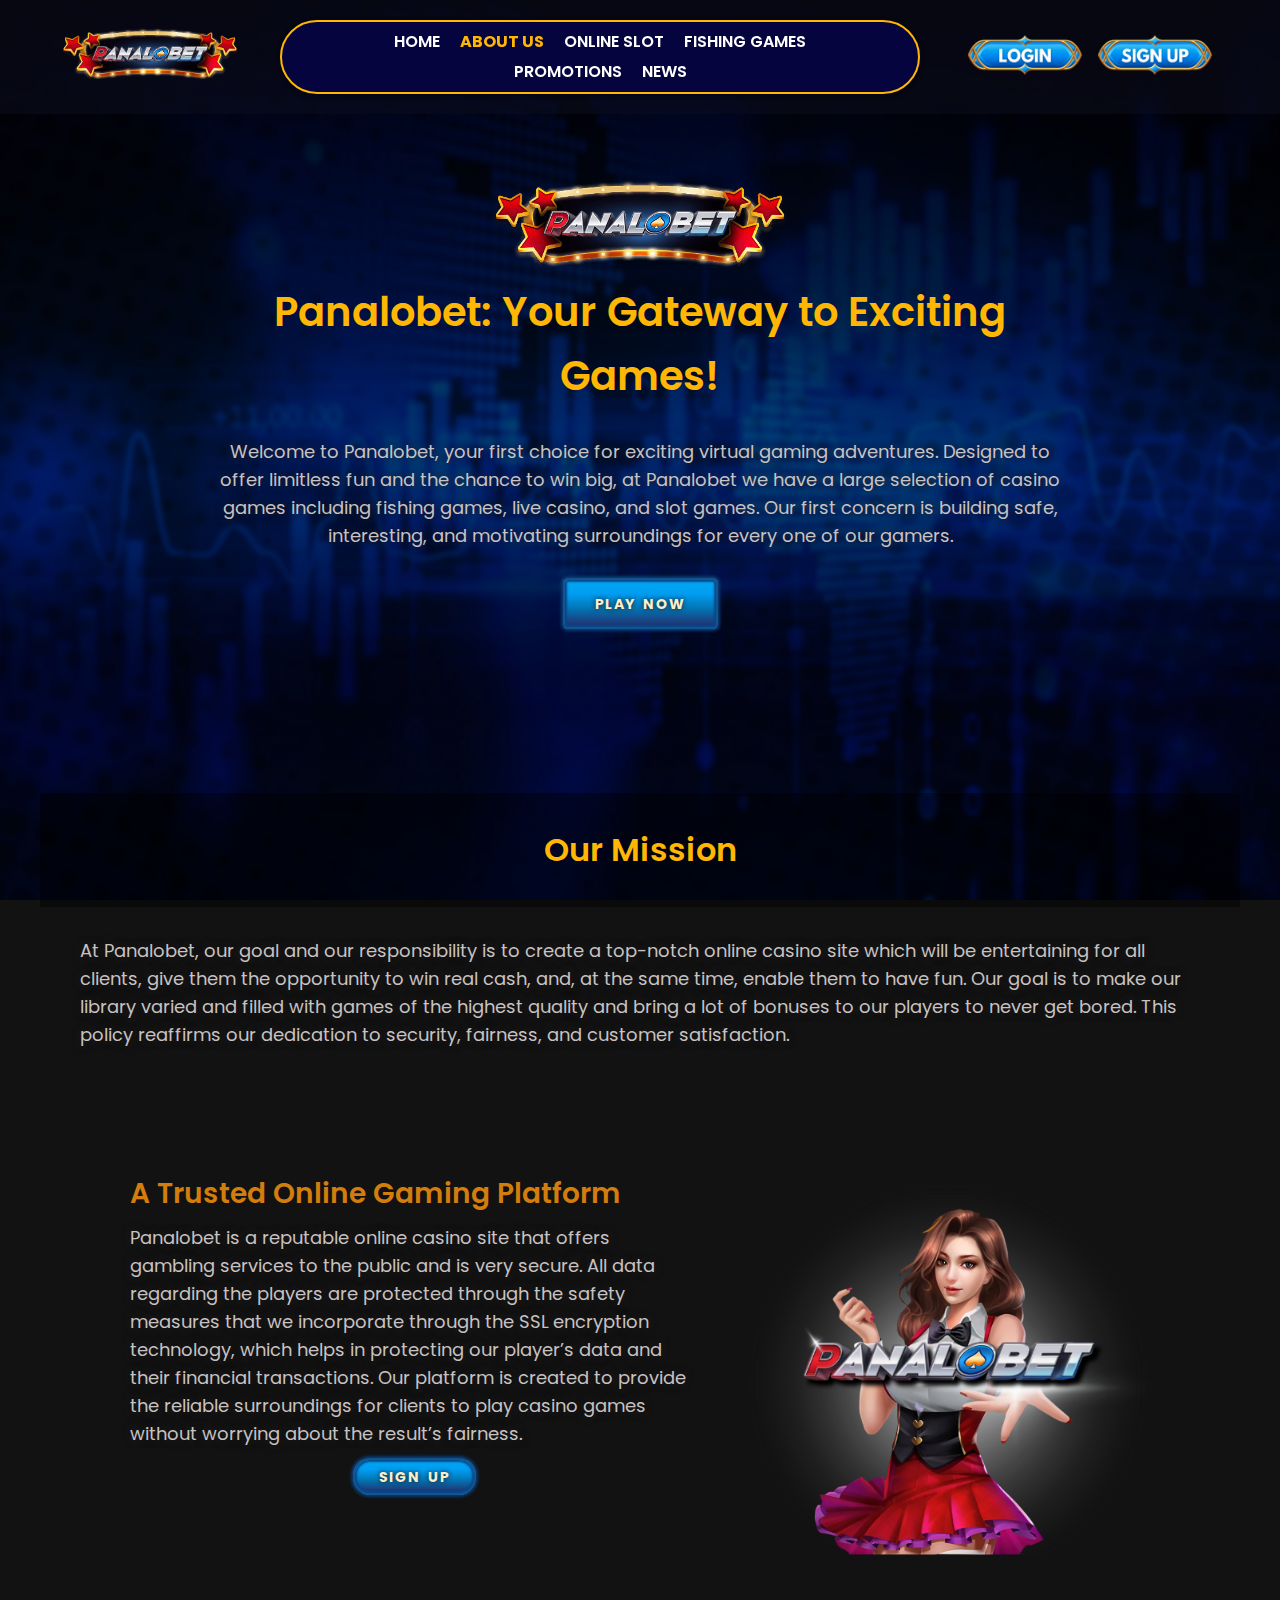
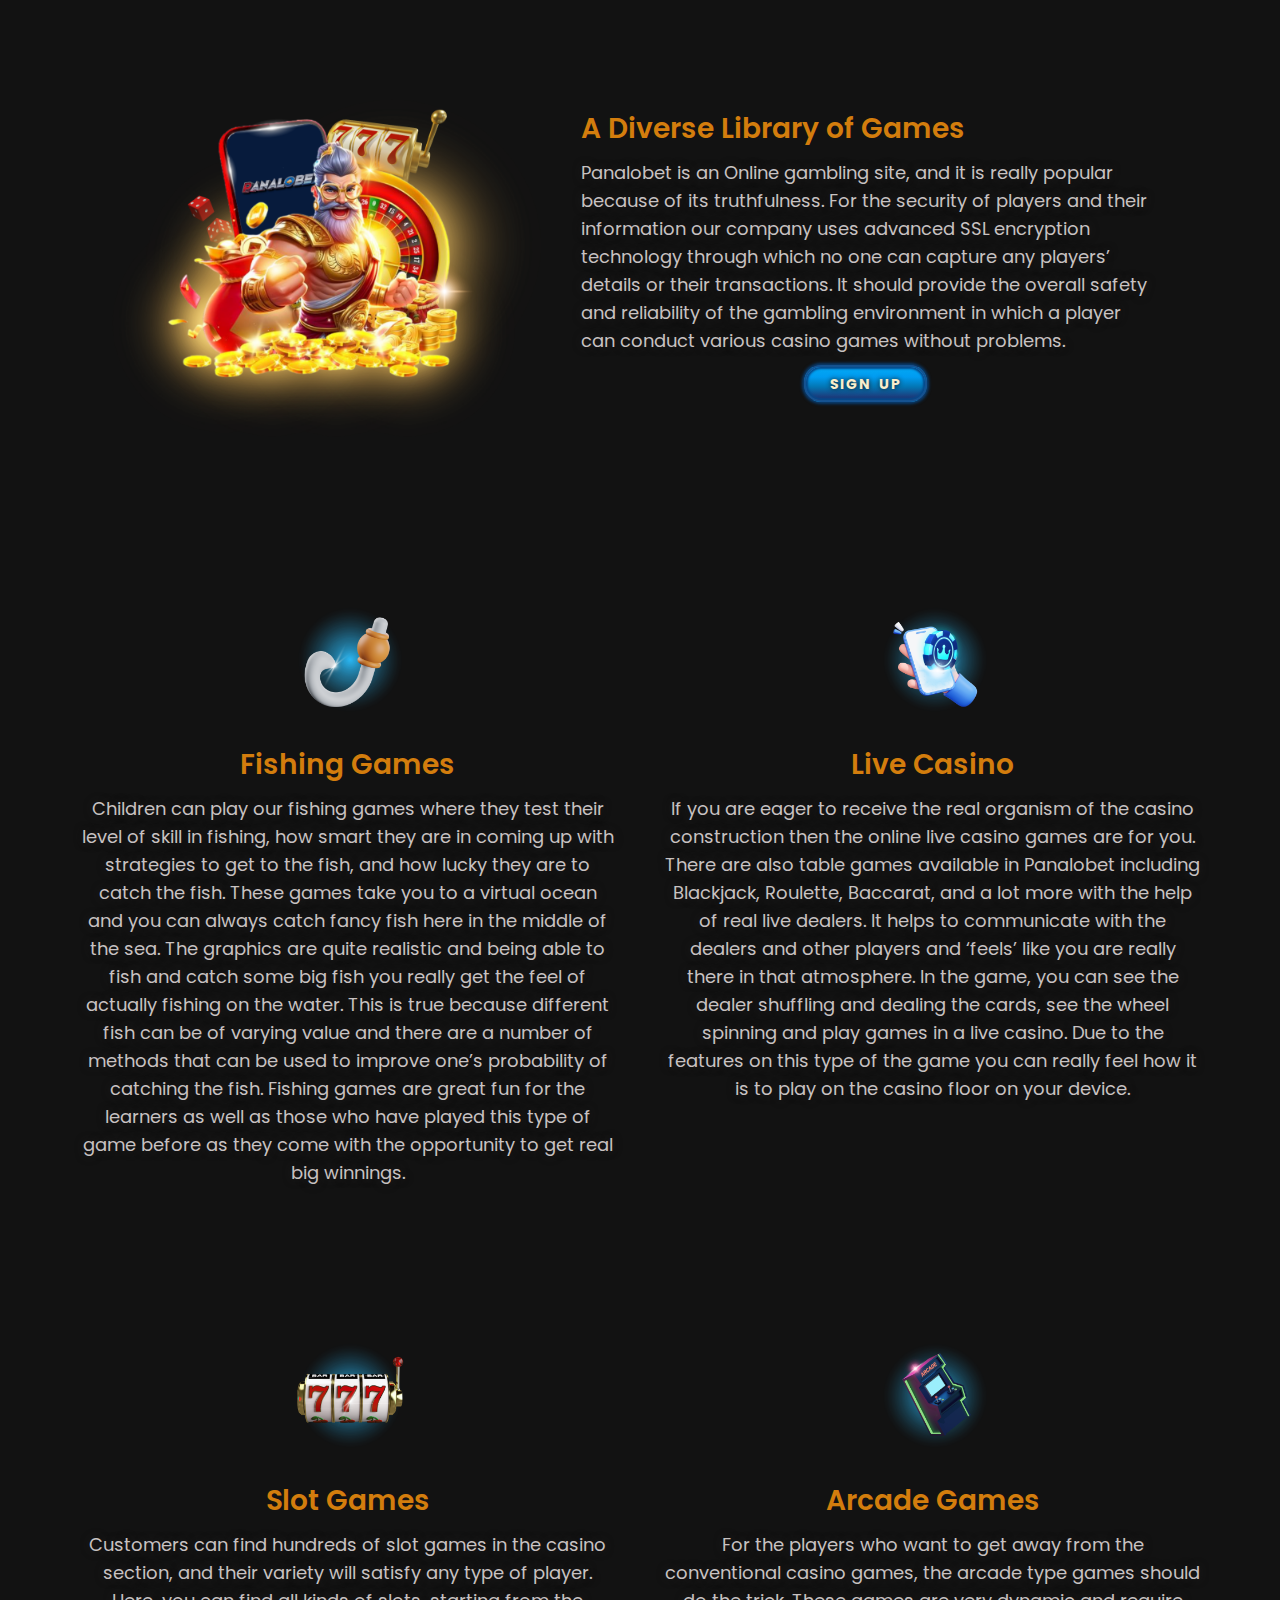
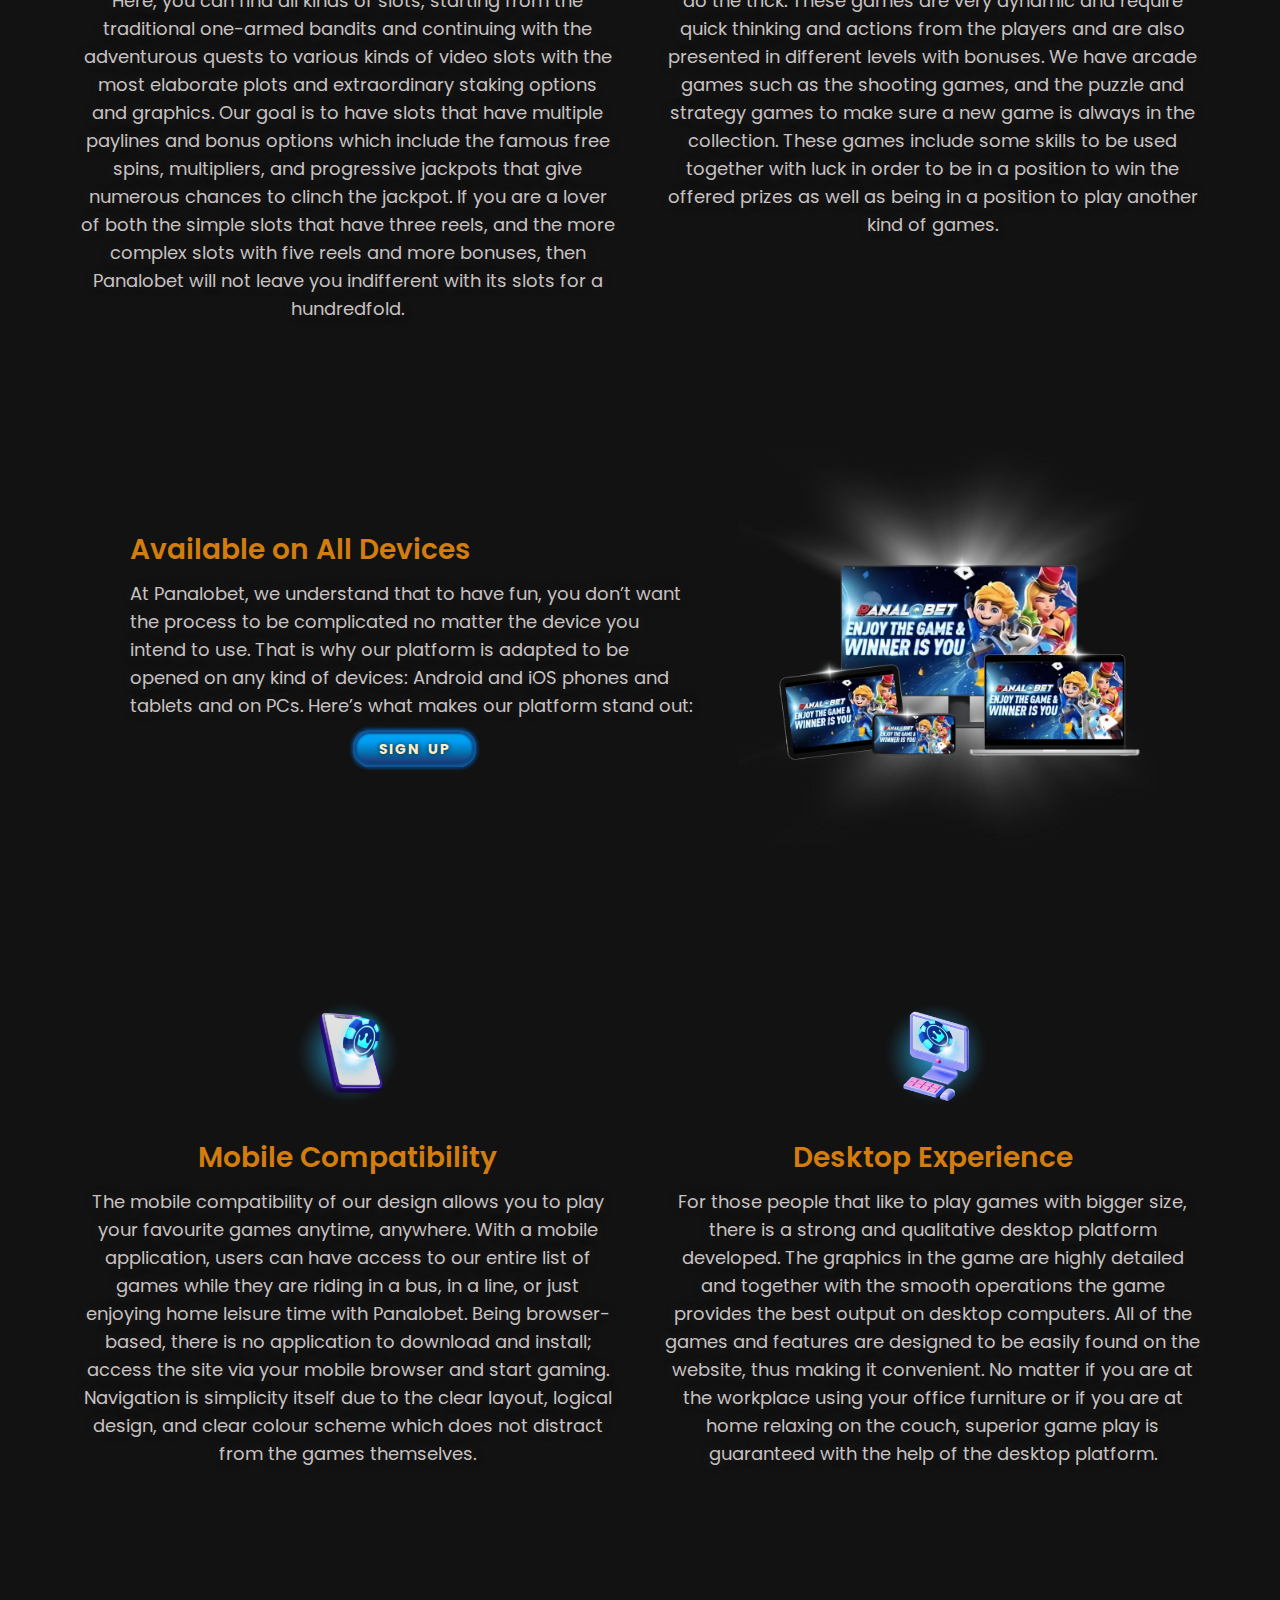
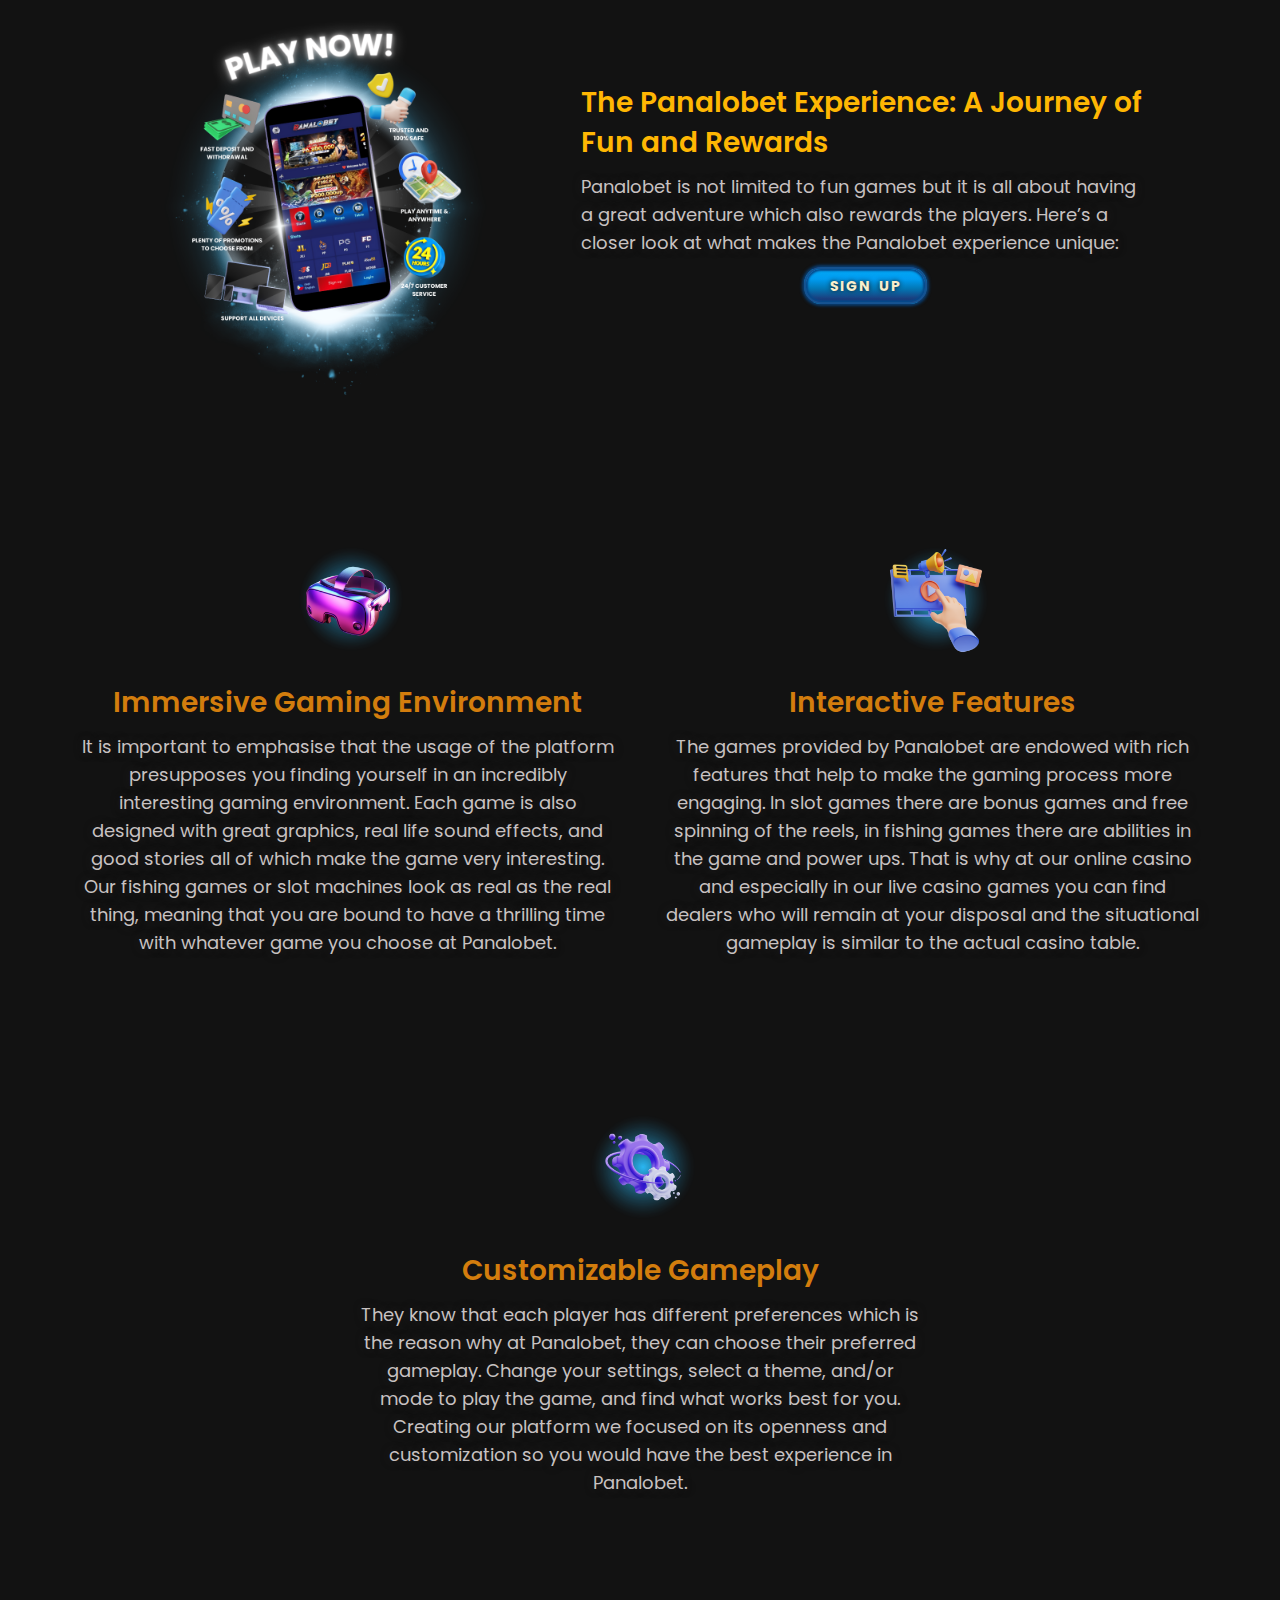
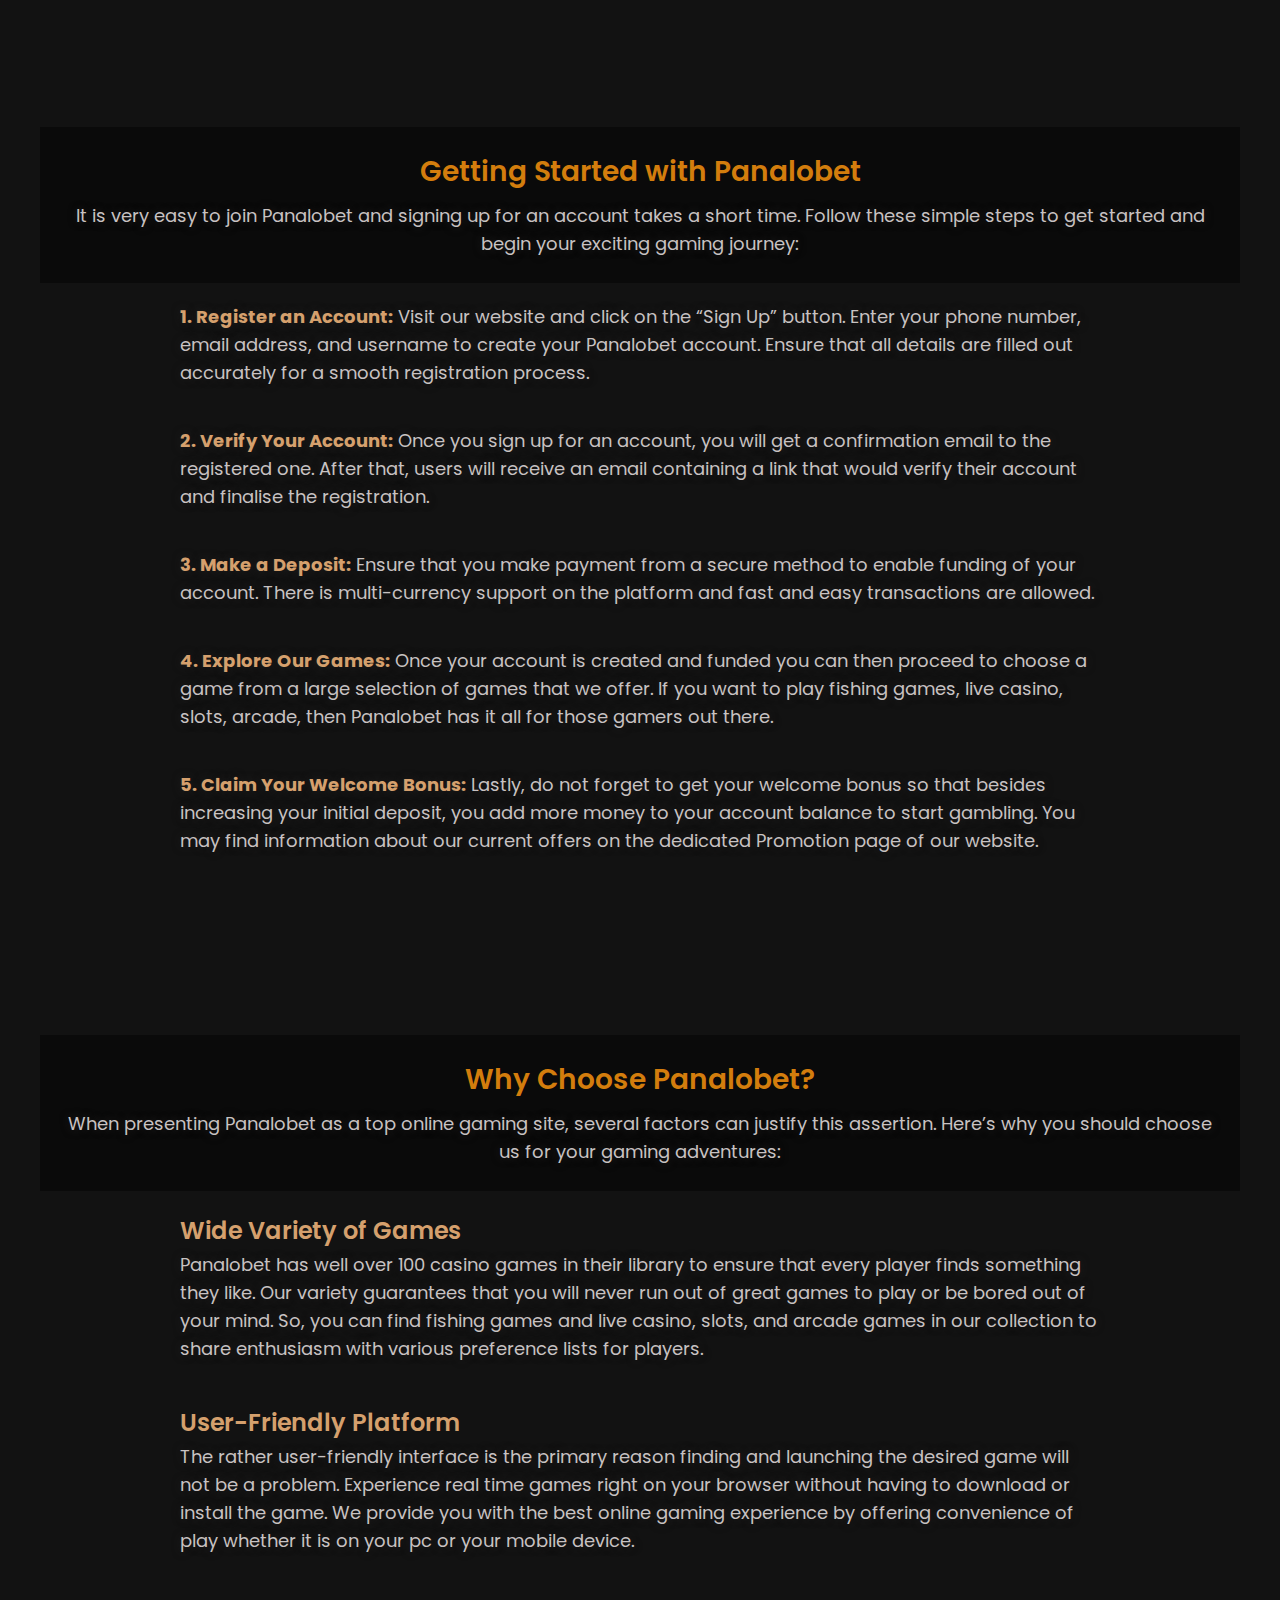
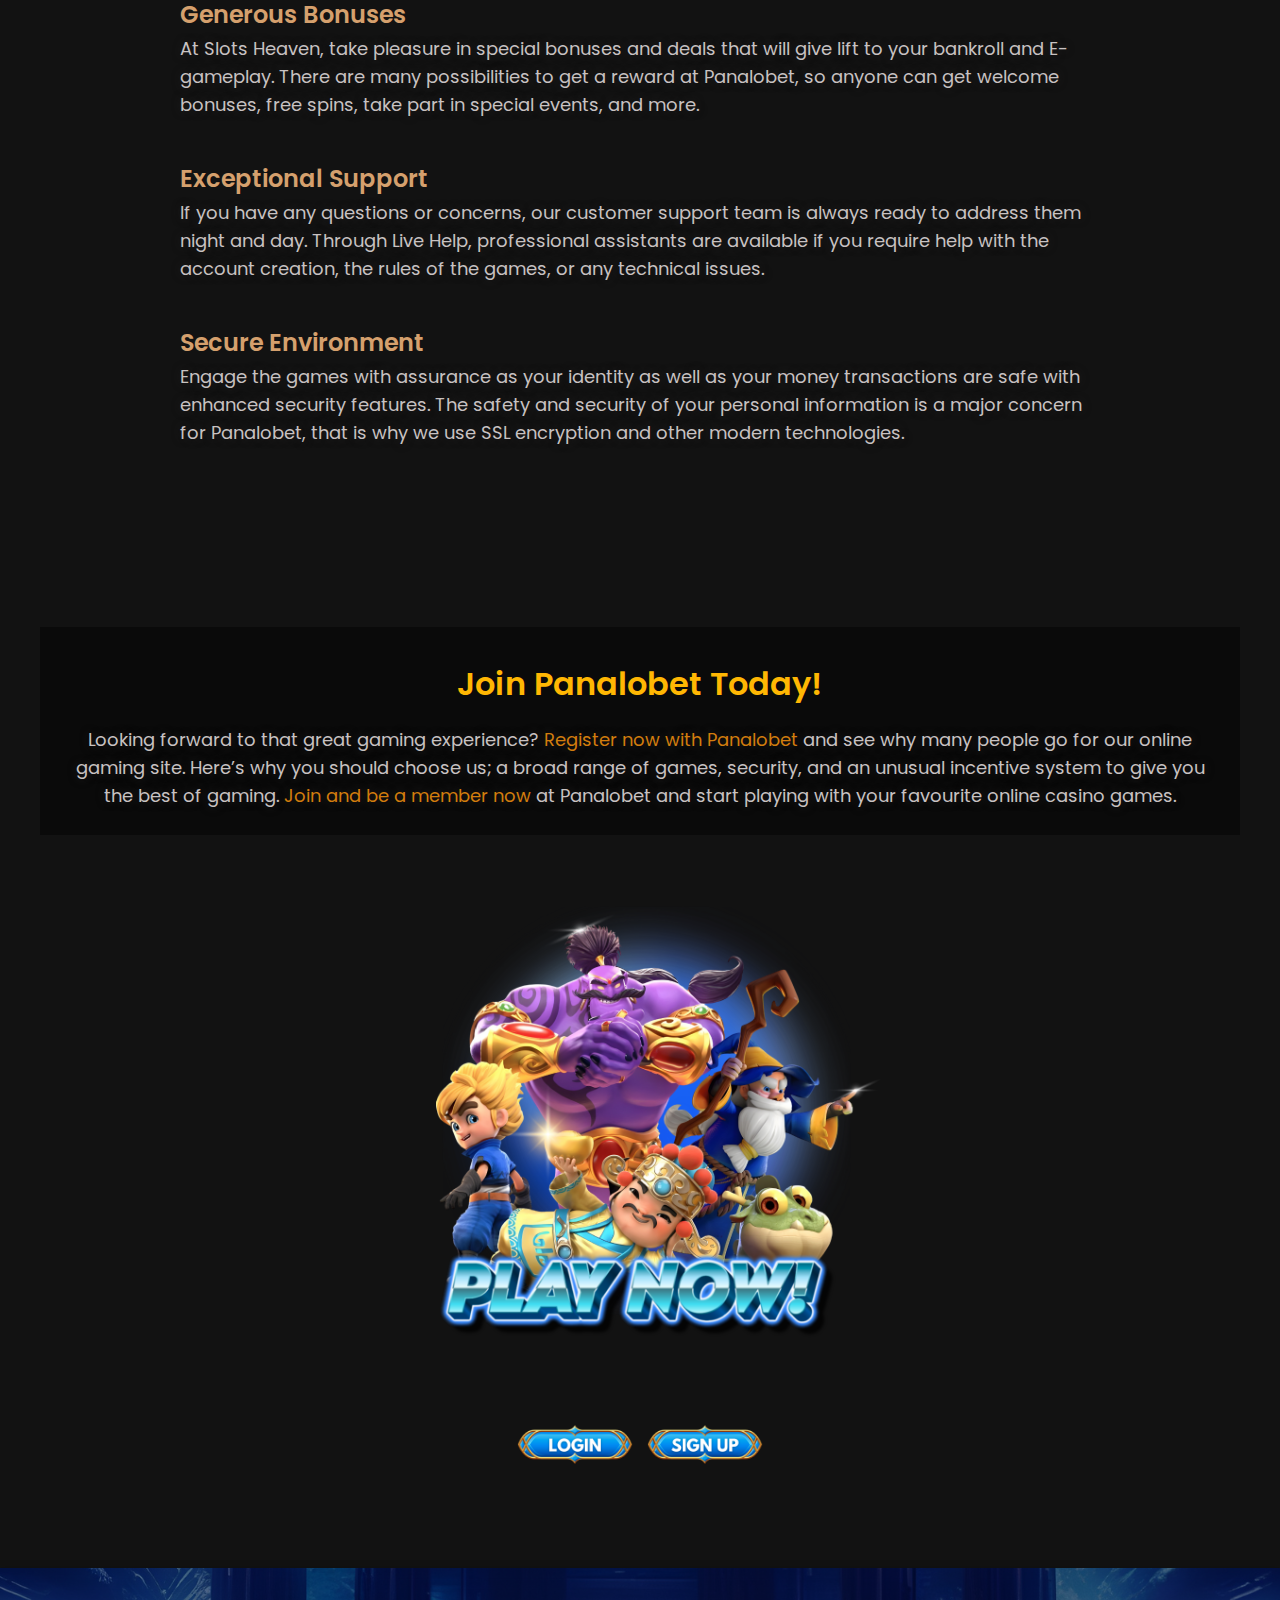
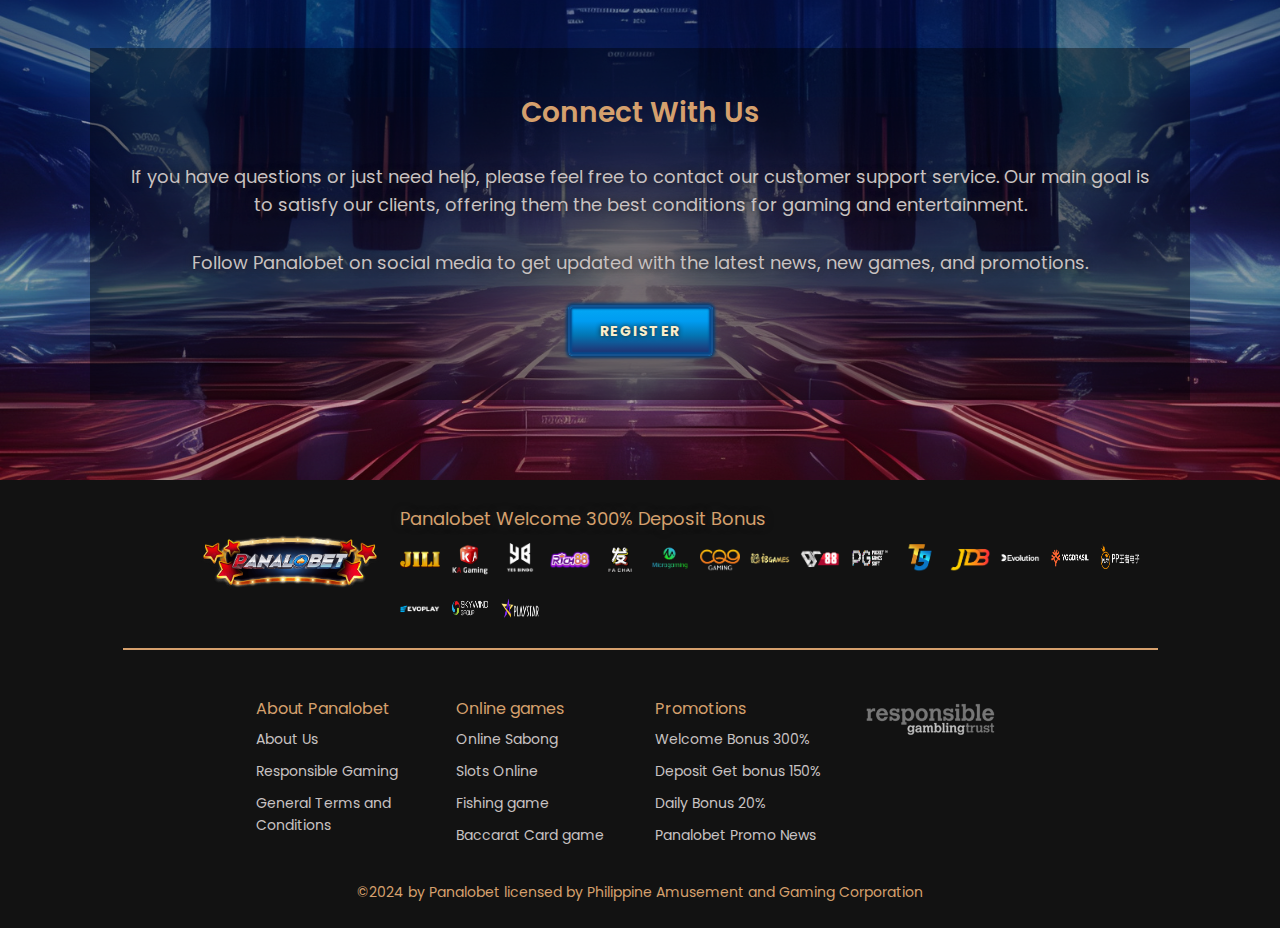
<file: aboutus.html>
<!DOCTYPE html>
<html>
<head>
  <meta name="viewport" content="width=device-width, initial-scale=1">
  <meta http-equiv="Content-Type" content="text/html; charset=utf-8">
  <meta name="description" content="None">
  <meta name="keywords" content="Panalobet Online Casino">
  <link data-n-head="true" rel="icon" type="image/x-icon" href="img/favicon.ico">
  <link href="css/css.css" rel="stylesheet" type="text/css">
  <script src="./js/includeHeaderAndFooter.js"></script>
  <title>New Project</title>
  <link rel="canonical" href="">
</head>
<body>
  <main class="bg">
    <special-header></special-header>

    <section class="singleCompartmentContainer">      
      <div class="singleCompartmentContainerContents mt100">
        <a class="" href="#"><img class="logoContent" src="img/logo.png" alt="PANALOBET Logo" title="PANALOBET Logo"></a>
        <h1 class="heading1 colorPri">Panalobet: Your Gateway to Exciting Games!</h1>
       <p class="descriptions mtb20">Welcome to Panalobet, your first choice for exciting virtual gaming adventures. Designed to offer limitless fun and the chance to win big, at Panalobet we have a large selection of casino games including fishing games, live casino, and slot games. Our first concern is building safe, interesting, and motivating surroundings for every one of our gamers.</p>
       <p class="descriptionsSpacing"><a class="secButton" href="#" target="_blank"><span class="ctaButtonMes">Play Now</span></a></p>
      </div> 
    </section>


    <section class="dualCompartmentContainerStackedLayout">   
      <div class="dualCompartmentContainerStackedLayoutContents blurredBackground">
        <h2 class="heading2 colorPri">Our Mission</h2>
      </div>       
      <div class="dualCompartmentContainerStackedLayoutContents">
        <p class="descriptions positioningCardDescriptionHeadingLeft mtb10">At Panalobet, our goal and our responsibility is to create a top-notch online casino site which will be entertaining for all clients, give them the opportunity to win real cash, and, at the same time, enable them to have fun. Our goal is to make our library varied and filled with games of the highest quality and bring a lot of bonuses to our players to never get bored. This policy reaffirms our dedication to security, fairness, and customer satisfaction.</p>
      </div>    
      <div class="singleCompartment">
        <div class="CTACard">
          <div>
            <h3 class="heading3 colorSec positioningCardDescriptionHeadingLeft">A Trusted Online Gaming Platform</h3>
            <p class="descriptions positioningCardDescriptionHeadingLeft mtb10">Panalobet is a reputable online casino site that offers gambling services to the public and is very secure. All data regarding the players are protected through the safety measures that we incorporate through the SSL encryption technology, which helps in protecting our player’s data and their financial transactions. Our platform is created to provide the reliable surroundings for clients to play casino games without worrying about the result’s fairness.</p>
            <p class="descriptionsSpacing"><a class="ctaButton" href="#" target="_blank"><span class="ctaButtonMes">Sign UP</span></a></p>
          </div>
          <picture class="CTACardContentsWidth">
            <source media="(min-width: 481px)" srcset="img/A Trusted Online Gaming Platform.png">
            <img src="img/A Trusted Online Gaming Platform.png" alt="PANALOBET" title="PANALOBET" class="img_fit">
          </picture>
        </div>
        <div class="CTACard">
          <picture class="CTACardContentsWidth">
            <source media="(min-width: 481px)" srcset="img/A Diverse Library of Games.png">
            <img src="img/A Diverse Library of Games.png" alt="PANALOBET" title="PANALOBET" class="img_fit">
          </picture>
          <div>
            <h3 class="heading3 colorSec positioningCardDescriptionHeadingLeft">A Diverse Library of Games</h3>
            <p class="descriptions positioningCardDescriptionHeadingLeft mtb10">Panalobet is an Online gambling site, and it is really popular because of its truthfulness. For the security of players and their information our company uses advanced SSL encryption technology through which no one can capture any players’ details or their transactions. It should provide the overall safety and reliability of the gambling environment in which a player can conduct various casino games without problems.</p>
            <p class="descriptionsSpacing"><a class="ctaButton" href="#" target="_blank"><span class="ctaButtonMes">Sign UP</span></a></p>
          </div>
        </div>
      </div>  
      <div class="dualCompartmentContainerStackedLayoutContents dualCompartmentContainerCardGrid">
        <div class="CTACardGrid">
          <picture class="CTACardGridContentsWidth">
            <source media="(min-width: 481px)" srcset="img/Fishing.png">
            <img src="img/Fishing.png" alt="PANALOBET" title="PANALOBET" class="img_fit">
         </picture>
          <h3 class="heading3 colorSec">Fishing Games</h3>
          <p class="descriptions">Children can play our fishing games where they test their level of skill in fishing, how smart they are in coming up with strategies to get to the fish, and how lucky they are to catch the fish. These games take you to a virtual ocean and you can always catch fancy fish here in the middle of the sea. The graphics are quite realistic and being able to fish and catch some big fish you really get the feel of actually fishing on the water. This is true because different fish can be of varying value and there are a number of methods that can be used to improve one’s probability of catching the fish. Fishing games are great fun for the learners as well as those who have played this type of game before as they come with the opportunity to get real big winnings.</p>
        </div>
        <div class="CTACardGrid">
          <picture class="CTACardGridContentsWidth">
            <source media="(min-width: 481px)" srcset="img/Live Casino.png">
            <img src="img/Live Casino.png" alt="PANALOBET" title="PANALOBET" class="img_fit">
         </picture>
          <h3 class="heading3 colorSec">Live Casino</h3>
          <p class="descriptions">If you are eager to receive the real organism of the casino construction then the online live casino games are for you. There are also table games available in Panalobet including Blackjack, Roulette, Baccarat, and a lot more with the help of real live dealers. It helps to communicate with the dealers and other players and ‘feels’ like you are really there in that atmosphere. In the game, you can see the dealer shuffling and dealing the cards, see the wheel spinning and play games in a live casino. Due to the features on this type of the game you can really feel how it is to play on the casino floor on your device.<br><br><br><br></p>
        </div>
      </div>
      <div class="dualCompartmentContainerStackedLayoutContents dualCompartmentContainerCardGrid">
        <div class="CTACardGrid">
          <picture class="CTACardGridContentsWidth">
            <source media="(min-width: 481px)" srcset="img/Slot.png">
            <img src="img/Slot.png" alt="PANALOBET" title="PANALOBET" class="img_fit">
         </picture>
          <h3 class="heading3 colorSec">Slot Games</h3>
          <p class="descriptions">Customers can find hundreds of slot games in the casino section, and their variety will satisfy any type of player. Here, you can find all kinds of slots, starting from the traditional one-armed bandits and continuing with the adventurous quests to various kinds of video slots with the most elaborate plots and extraordinary staking options and graphics. Our goal is to have slots that have multiple paylines and bonus options which include the famous free spins, multipliers, and progressive jackpots that give numerous chances to clinch the jackpot. If you are a lover of both the simple slots that have three reels, and the more complex slots with five reels and more bonuses, then Panalobet will not leave you indifferent with its slots for a hundredfold.</p>
        </div>
        <div class="CTACardGrid">
          <picture class="CTACardGridContentsWidth">
            <source media="(min-width: 481px)" srcset="img/Arcade.png">
            <img src="img/Arcade.png" alt="PANALOBET" title="PANALOBET" class="img_fit">
         </picture>
          <h3 class="heading3 colorSec">Arcade Games</h3>
          <p class="descriptions">For the players who want to get away from the conventional casino games, the arcade type games should do the trick. These games are very dynamic and require quick thinking and actions from the players and are also presented in different levels with bonuses. We have arcade games such as the shooting games, and the puzzle and strategy games to make sure a new game is always in the collection. These games include some skills to be used together with luck in order to be in a position to win the offered prizes as well as being in a position to play another kind of games.<br><br><br><br></p>
        </div>
      </div>

        
      <div class="singleCompartment">
        <div class="CTACard">
          <div>
            <h3 class="heading3 colorSec positioningCardDescriptionHeadingLeft">Available on All Devices</h3>
            <p class="descriptions positioningCardDescriptionHeadingLeft mtb10">At Panalobet, we understand that to have fun, you don’t want the process to be complicated no matter the device you intend to use. That is why our platform is adapted to be opened on any kind of devices: Android and iOS phones and tablets and on PCs. Here’s what makes our platform stand out:</p>
            <p class="descriptionsSpacing"><a class="ctaButton" href="#" target="_blank"><span class="ctaButtonMes">Sign UP</span></a></p>
          </div>
          <picture class="CTACardContentsWidth">
            <source media="(min-width: 481px)" srcset="img/Available on All Devices.png">
            <img src="img/Available on All Devices.png" alt="PANALOBET" title="PANALOBET" class="img_fit">
          </picture>
        </div>
      </div>  

      <div class="dualCompartmentContainerStackedLayoutContents dualCompartmentContainerCardGrid">
        <div class="CTACardGrid">
          <picture class="CTACardGridContentsWidth">
            <source media="(min-width: 481px)" srcset="img/Mobile.png">
            <img src="img/Mobile.png" alt="PANALOBET" title="PANALOBET" class="img_fit">
         </picture>
          <h3 class="heading3 colorSec">Mobile Compatibility</h3>
          <p class="descriptions">The mobile compatibility of our design allows you to play your favourite games anytime, anywhere. With a mobile application, users can have access to our entire list of games while they are riding in a bus, in a line, or just enjoying home leisure time with Panalobet. Being browser-based, there is no application to download and install; access the site via your mobile browser and start gaming. Navigation is simplicity itself due to the clear layout, logical design, and clear colour scheme which does not distract from the games themselves.</p>
        </div>
        <div class="CTACardGrid">
          <picture class="CTACardGridContentsWidth">
            <source media="(min-width: 481px)" srcset="img/Desktop.png">
            <img src="img/Desktop.png" alt="PANALOBET" title="PANALOBET" class="img_fit">
         </picture>
          <h3 class="heading3 colorSec">Desktop Experience</h3>
          <p class="descriptions">For those people that like to play games with bigger size, there is a strong and qualitative desktop platform developed. The graphics in the game are highly detailed and together with the smooth operations the game provides the best output on desktop computers. All of the games and features are designed to be easily found on the website, thus making it convenient. No matter if you are at the workplace using your office furniture or if you are at home relaxing on the couch, superior game play is guaranteed with the help of the desktop platform.</p>
        </div>
      </div>
        
      <div class="singleCompartment">
        <div class="CTACard">
          <picture class="CTACardContentsWidth">
            <source media="(min-width: 481px)" srcset="img/The Panalobet Experience A Journey of Fun and Rewards.png">
            <img src="img/The Panalobet Experience A Journey of Fun and Rewards.png" alt="PANALOBET" title="PANALOBET" class="img_fit">
          </picture>
          <div>
            <h3 class="heading3 colorPri positioningCardDescriptionHeadingLeft">The Panalobet Experience: A Journey of Fun and Rewards</h3>
            <p class="descriptions positioningCardDescriptionHeadingLeft mtb10">Panalobet is not limited to fun games but it is all about having a great adventure which also rewards the players. Here’s a closer look at what makes the Panalobet experience unique:</p>
            <p class="descriptionsSpacing"><a class="ctaButton" href="#" target="_blank"><span class="ctaButtonMes">Sign UP</span></a></p>
          </div>
        </div>
      </div>  

    <div class="dualCompartmentContainerStackedLayoutContents dualCompartmentContainerCardGrid">
      <div class="CTACardGrid">
        <picture class="CTACardGridContentsWidth">
          <source media="(min-width: 481px)" srcset="img/Immersive.png">
          <img src="img/Immersive.png" alt="PANALOBET" title="PANALOBET" class="img_fit">
       </picture>
        <h3 class="heading3 colorSec">Immersive Gaming Environment</h3>
        <p class="descriptions">It is important to emphasise that the usage of the platform presupposes you finding yourself in an incredibly interesting gaming environment. Each game is also designed with great graphics, real life sound effects, and good stories all of which make the game very interesting. Our fishing games or slot machines look as real as the real thing, meaning that you are bound to have a thrilling time with whatever game you choose at Panalobet.</p>
      </div>
      <div class="CTACardGrid">
        <picture class="CTACardGridContentsWidth">
          <source media="(min-width: 481px)" srcset="img/Interactive.png">
          <img src="img/Interactive.png" alt="PANALOBET" title="PANALOBET" class="img_fit">
       </picture>
        <h3 class="heading3 colorSec">Interactive Features</h3>
        <p class="descriptions">The games provided by Panalobet are endowed with rich features that help to make the gaming process more engaging. In slot games there are bonus games and free spinning of the reels, in fishing games there are abilities in the game and power ups. That is why at our online casino and especially in our live casino games you can find dealers who will remain at your disposal and the situational gameplay is similar to the actual casino table.</p>
      </div>
    </div>
    <div class="dualCompartmentContainerStackedLayoutContents dualCompartmentContainerCardGrid">
      <div class="CTACardGrid">
        <picture class="CTACardGridContentsWidth">
          <source media="(min-width: 481px)" srcset="img/Customizable.png">
          <img src="img/Customizable.png" alt="PANALOBET" title="PANALOBET" class="img_fit">
       </picture>
        <h3 class="heading3 colorSec">Customizable Gameplay</h3>
        <p class="descriptions">They know that each player has different preferences which is the reason why at Panalobet, they can choose their preferred gameplay. Change your settings, select a theme, and/or mode to play the game, and find what works best for you. Creating our platform we focused on its openness and customization so you would have the best experience in Panalobet.</p>
      </div>
    </div>
    </section>


    <section class="singleCompartmentContainer">  
      <div class="dualCompartmentContainerStackedLayoutContents blurredBackground">
        <h3 class="heading3 colorSec">Getting Started with Panalobet</h3>
        <p class="descriptions">It is very easy to join Panalobet and signing up for an account takes a short time. Follow these simple steps to get started and begin your exciting gaming journey:</p>
      </div>  
      <div class="CTACardGrid3">
        <p class="descriptions positioningCardDescriptionHeadingLeft"><strong><span class="colorTer">1. Register an Account:</span></strong> Visit our website and click on the “Sign Up” button. Enter your phone number, email address, and username to create your Panalobet account. Ensure that all details are filled out accurately for a smooth registration process.</p>
      </div>
      <div class="CTACardGrid3">
        <p class="descriptions positioningCardDescriptionHeadingLeft"><strong><span class="colorTer">2. Verify Your Account:</span></strong> Once you sign up for an account, you will get a confirmation email to the registered one. After that, users will receive an email containing a link that would verify their account and finalise the registration.</p>
      </div>
      <div class="CTACardGrid3">
        <p class="descriptions positioningCardDescriptionHeadingLeft"><strong><span class="colorTer">3. Make a Deposit:</span></strong> Ensure that you make payment from a secure method to enable funding of your account. There is multi-currency support on the platform and fast and easy transactions are allowed.</p>
      </div>
      <div class="CTACardGrid3">
        <p class="descriptions positioningCardDescriptionHeadingLeft"><strong><span class="colorTer">4. Explore Our Games:</span></strong> Once your account is created and funded you can then proceed to choose a game from a large selection of games that we offer. If you want to play fishing games, live casino, slots, arcade, then Panalobet has it all for those gamers out there.</p>
      </div>
      <div class="CTACardGrid3">
        <p class="descriptions positioningCardDescriptionHeadingLeft"><strong><span class="colorTer">5. Claim Your Welcome Bonus:</span></strong> Lastly, do not forget to get your welcome bonus so that besides increasing your initial deposit, you add more money to your account balance to start gambling. You may find information about our current offers on the dedicated Promotion page of our website.</p>
      </div>
    </section>


    <section class="singleCompartmentContainer">  
      <div class="dualCompartmentContainerStackedLayoutContents blurredBackground">
        <h3 class="heading3 colorSec">Why Choose Panalobet?</h3>
        <p class="descriptions">When presenting Panalobet as a top online gaming site, several factors can justify this assertion. Here’s why you should choose us for your gaming adventures:</p>
      </div>  
      <div class="CTACardGrid3">
        <h4 class="heading4 colorTer positioningCardDescriptionHeadingLeft">Wide Variety of Games</h4>
        <p class="descriptions positioningCardDescriptionHeadingLeft">Panalobet has well over 100 casino games in their library to ensure that every player finds something they like. Our variety guarantees that you will never run out of great games to play or be bored out of your mind. So, you can find fishing games and live casino, slots, and arcade games in our collection to share enthusiasm with various preference lists for players.</p>
      </div>
      <div class="CTACardGrid3">
        <h4 class="heading4 colorTer positioningCardDescriptionHeadingLeft">User-Friendly Platform</h4>
        <p class="descriptions positioningCardDescriptionHeadingLeft">The rather user-friendly interface is the primary reason finding and launching the desired game will not be a problem. Experience real time games right on your browser without having to download or install the game. We provide you with the best online gaming experience by offering convenience of play whether it is on your pc or your mobile device.</p>
      </div>
      <div class="CTACardGrid3">
        <h4 class="heading4 colorTer positioningCardDescriptionHeadingLeft">Generous Bonuses</h4>
        <p class="descriptions positioningCardDescriptionHeadingLeft">At Slots Heaven, take pleasure in special bonuses and deals that will give lift to your bankroll and E-gameplay. There are many possibilities to get a reward at Panalobet, so anyone can get welcome bonuses, free spins, take part in special events, and more.</p>
      </div>
      <div class="CTACardGrid3">
        <h4 class="heading4 colorTer positioningCardDescriptionHeadingLeft">Exceptional Support</h4>
        <p class="descriptions positioningCardDescriptionHeadingLeft">If you have any questions or concerns, our customer support team is always ready to address them night and day. Through Live Help, professional assistants are available if you require help with the account creation, the rules of the games, or any technical issues.</p>
      </div>
      <div class="CTACardGrid3">
        <h4 class="heading4 colorTer positioningCardDescriptionHeadingLeft">Secure Environment</h4>
        <p class="descriptions positioningCardDescriptionHeadingLeft">Engage the games with assurance as your identity as well as your money transactions are safe with enhanced security features. The safety and security of your personal information is a major concern for Panalobet, that is why we use SSL encryption and other modern technologies.</p>
      </div>
    </section>


    <section class="dualCompartmentContainerStackedLayout">
      <div class="dualCompartmentContainerStackedLayoutContents blurredBackground">
        <h2 class="heading2 colorPri">Join Panalobet Today!</h2>
        <p class="descriptions">Looking forward to that great gaming experience? <span class="colorSec">Register now with Panalobet</span> and see why many people go for our online gaming site. Here’s why you should choose us; a broad range of games, security, and an unusual incentive system to give you the best of gaming. <span class="colorSec">Join and be a member now</span> at Panalobet and start playing with your favourite online casino games.</p>
      </div>  

      <!-- additional -->
      <div class="playNowBanner mtb20">
        <img src="img/homeplaynow.png" alt="PANALOBET" title="PANALOBET" class="img_fit">
      </div>
      <div class="alignment mtb20">
        <a href="#" target="_blank"><img class="btnNav" src="img/CTA Login.png" alt="" title=""></a>
        <a href="#" target="_blank"><img class="btnNav" src="img/CTA Sign Up.png" alt="" title=""></a>
      </div>
    </section>


    <section class="bg2">      
      <div class="dualCompartmentContainerStackedLayout">
        <div class="footerpromotions">
          <h3 class="heading3 colorTer">Connect With Us</h3>
          <p class="descriptions">If you have questions or just need help, please feel free to contact our customer support service. Our main goal is to satisfy our clients, offering them the best conditions for gaming and entertainment.</p>
          <p class="descriptions">Follow Panalobet on social media to get updated with the latest news, new games, and promotions.</p>
          <p class="descriptionsSpacing"><a class="secButton" href="#" target="_blank"><span class="ctaButtonMes">Register</span></a></p>
        </div>  
      </div>
    </section>

  </main>
  <special-footer></special-footer>
  
</body>
</html>
</file>
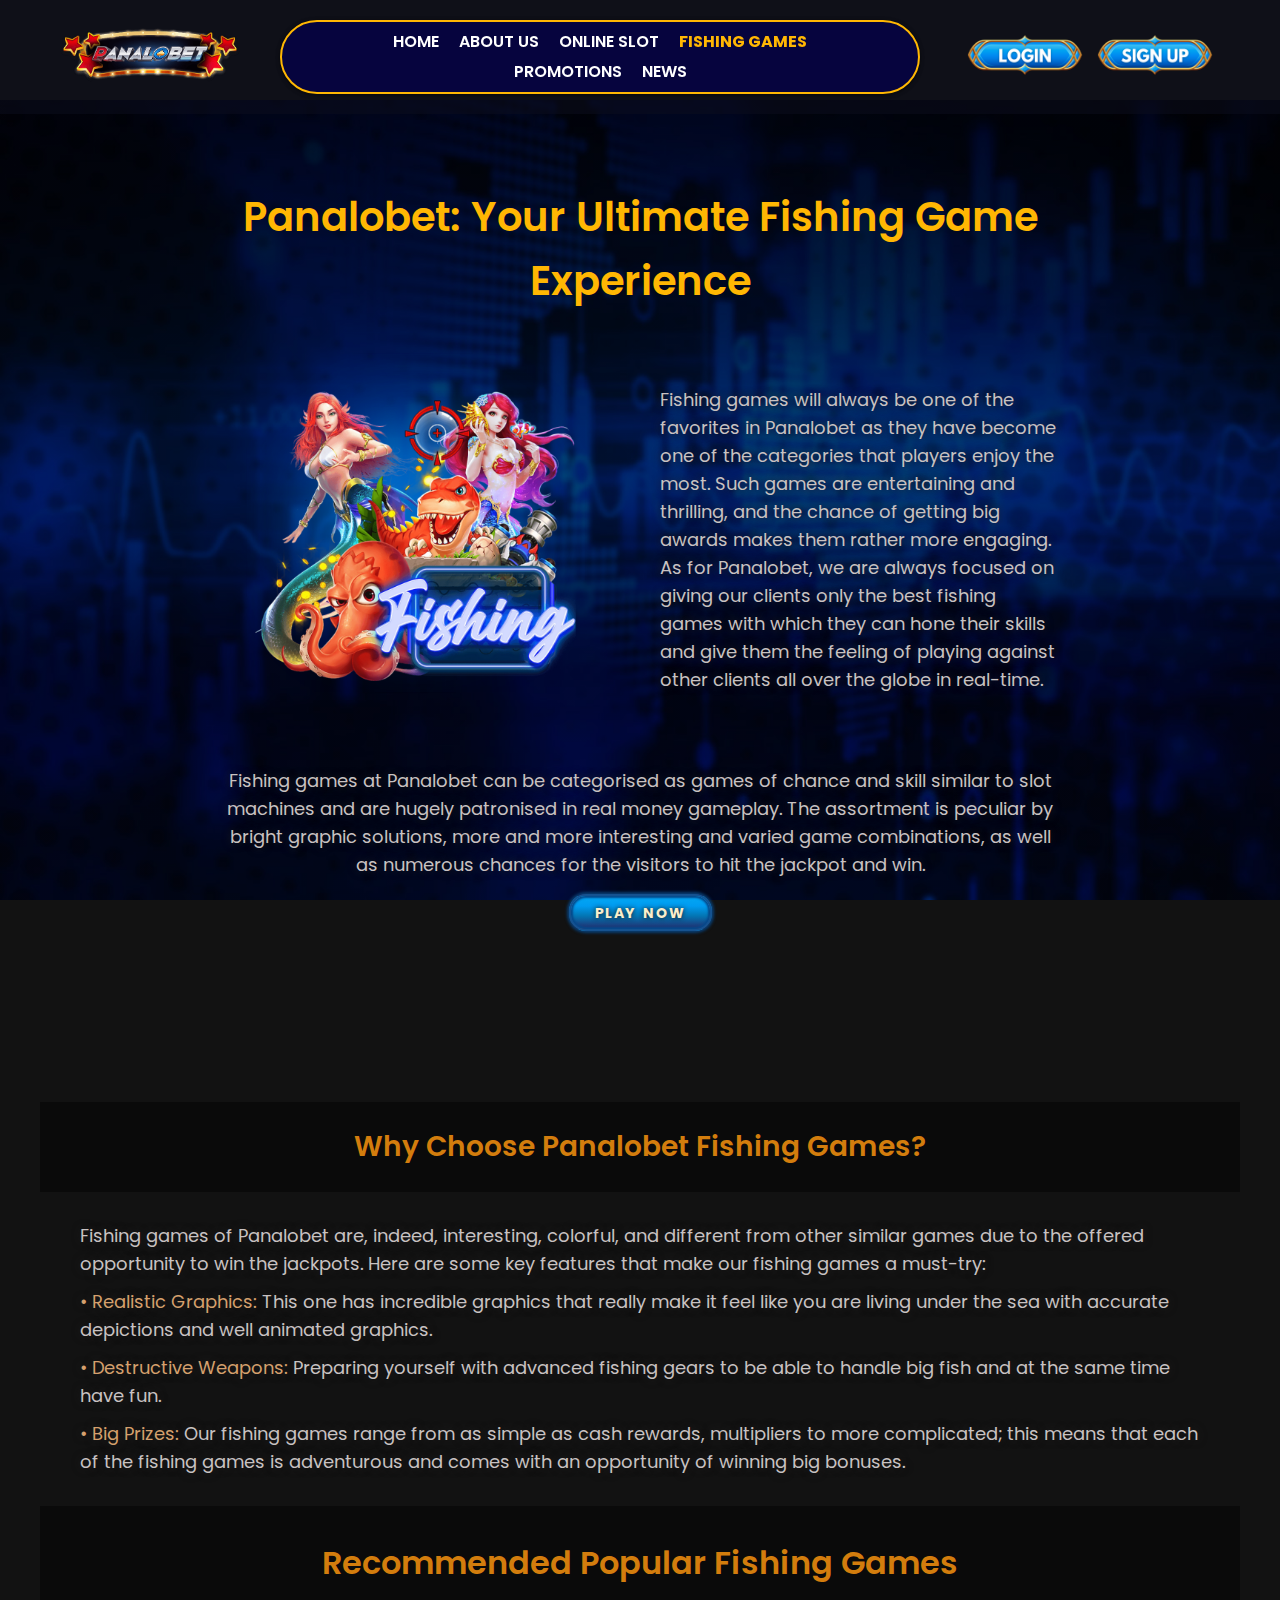
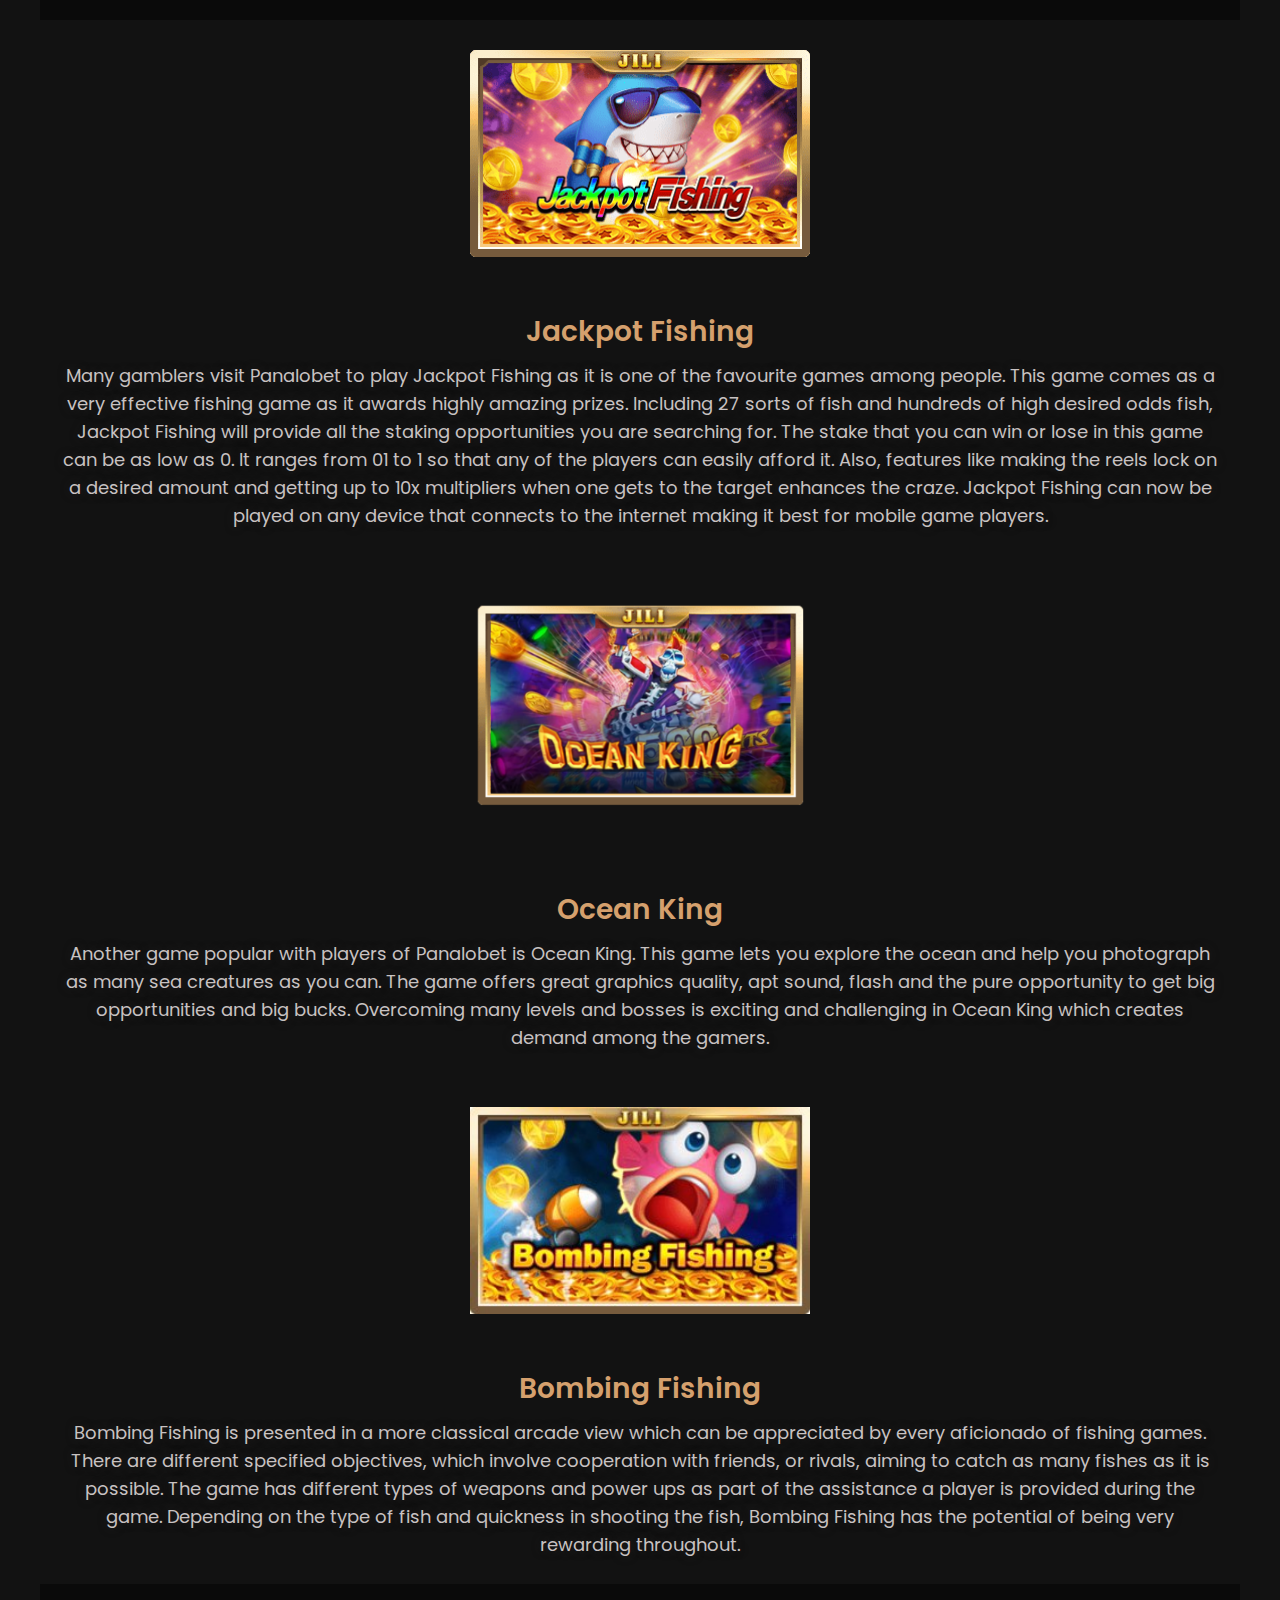
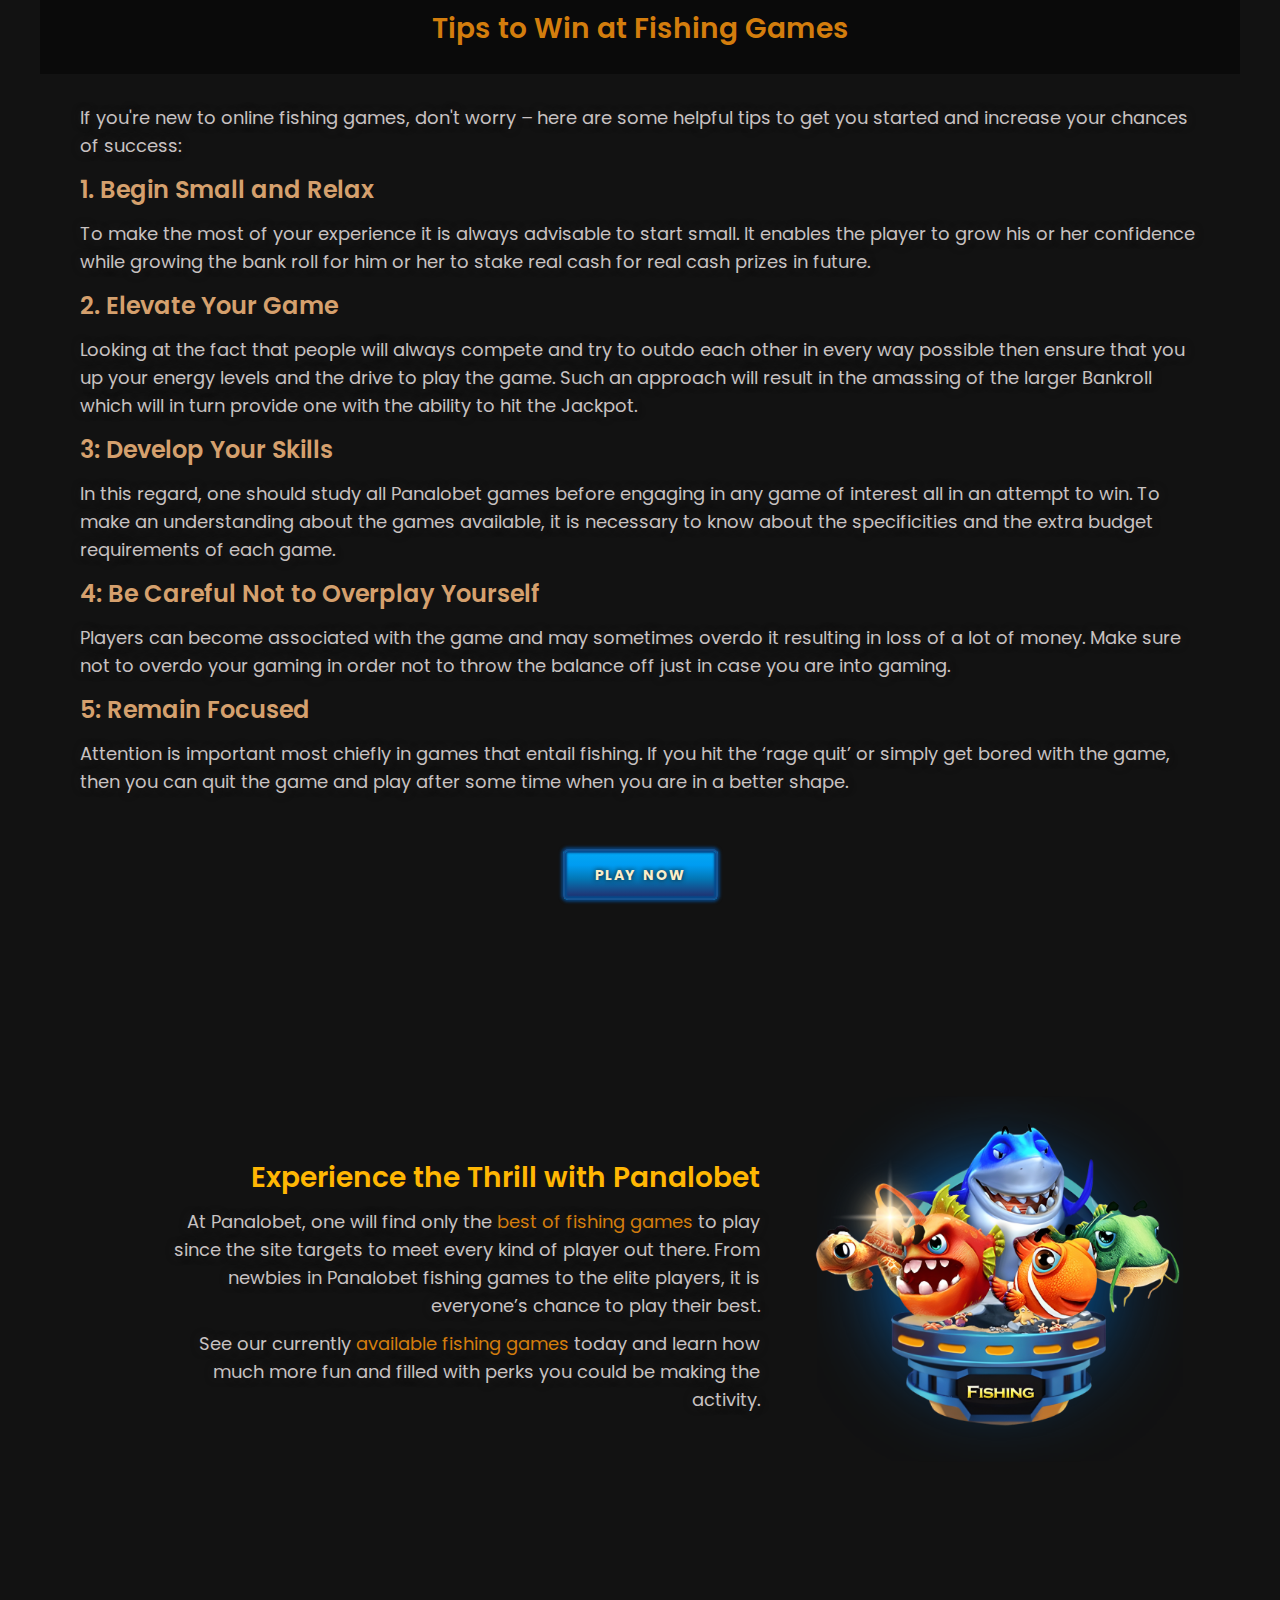
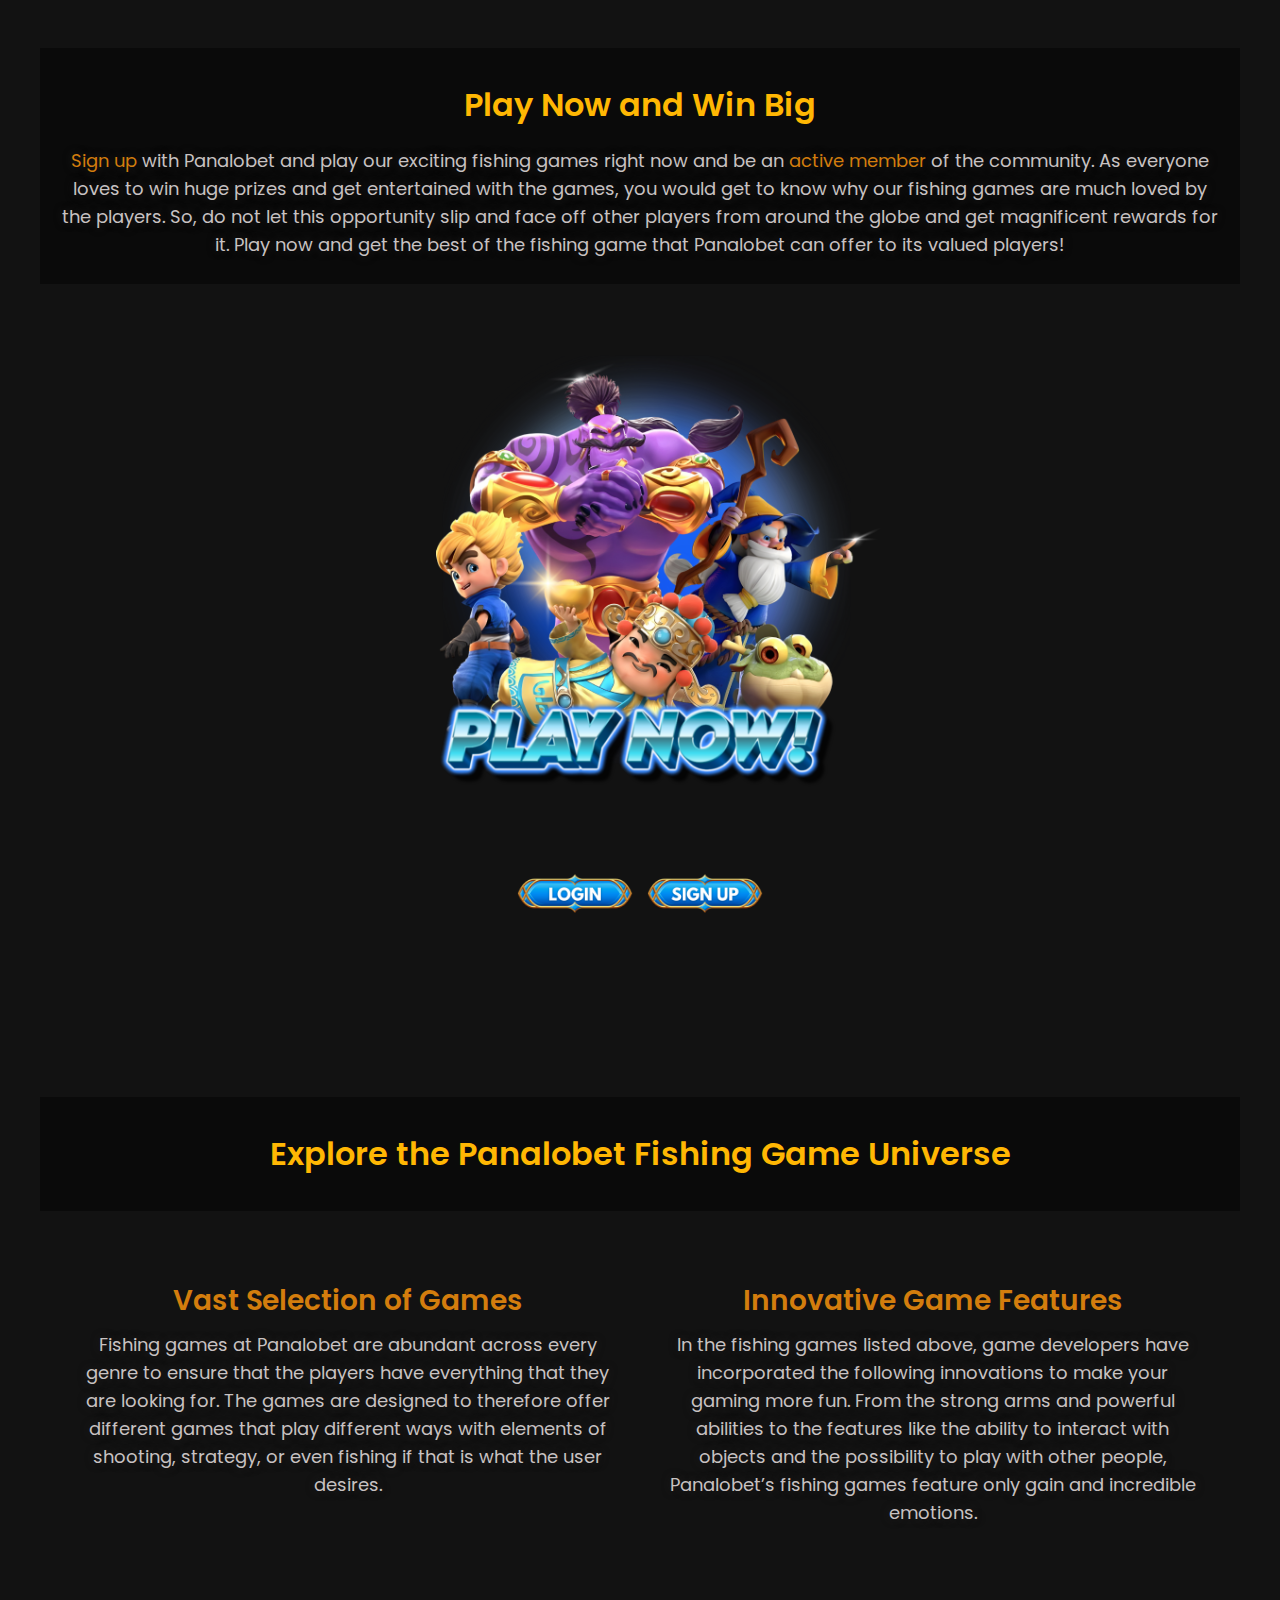
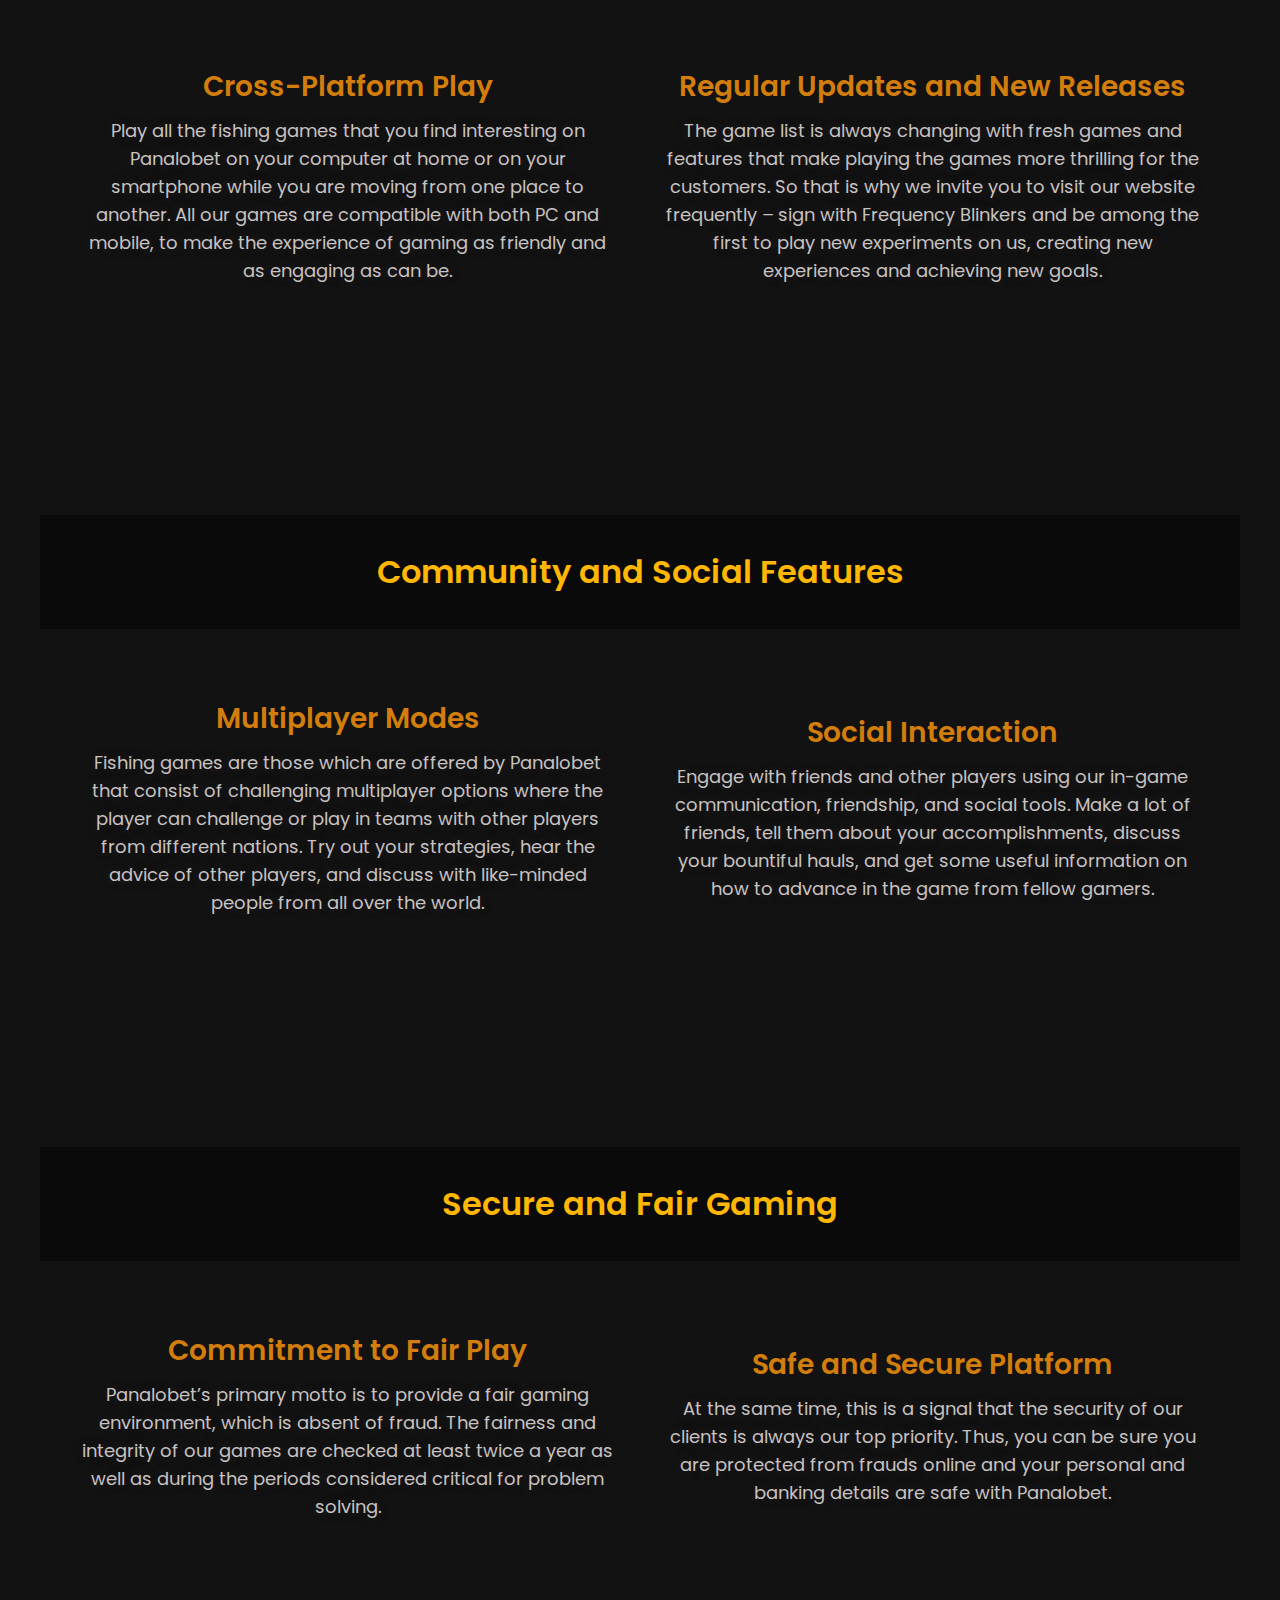
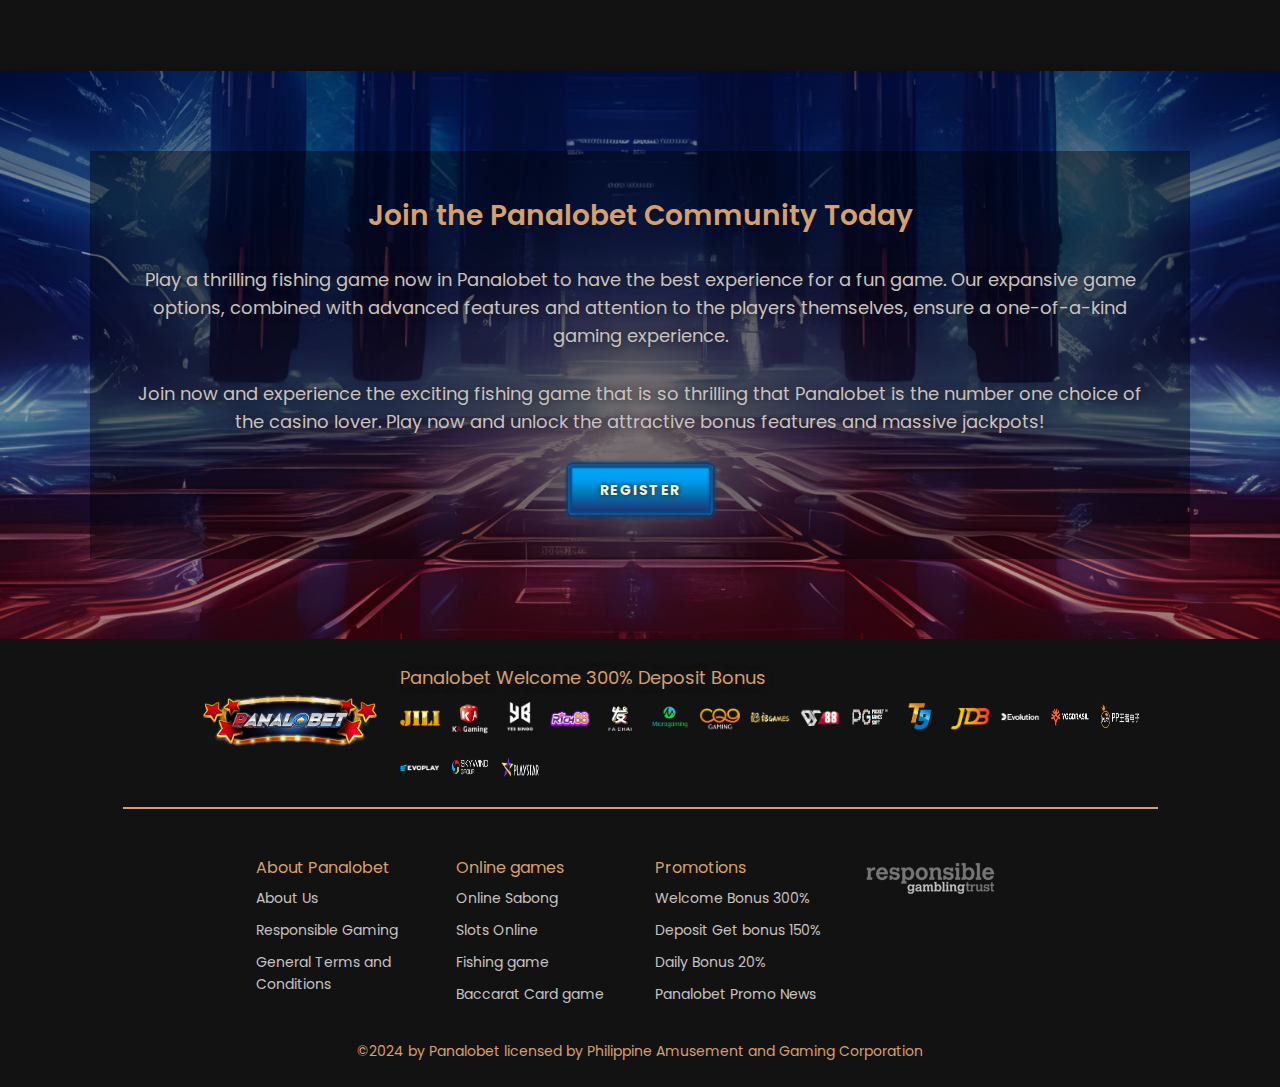
<file: fishinggames.html>
<!DOCTYPE html>
<html>
<head>
  <meta name="viewport" content="width=device-width, initial-scale=1">
  <meta http-equiv="Content-Type" content="text/html; charset=utf-8">
  <meta name="description" content="None">
  <meta name="keywords" content="Panalobet Online Casino">
  <link data-n-head="true" rel="icon" type="image/x-icon" href="img/favicon.ico">
  <link href="css/css.css" rel="stylesheet" type="text/css">
  <script src="./js/includeHeaderAndFooter.js"></script>
  <title>New Project</title>
  <link rel="canonical" href="">
</head>
<body>
  <main class="bg">
    <special-header></special-header>

    <section class="singleCompartmentContainer mt100">  
      <div class="singleCompartmentContainerContents">
        <h1 class="heading1 colorPri">Panalobet: Your Ultimate Fishing Game Experience</h1>
        <div class="dualCompartment mtb20">
          <div class="dualCompartmentContainerContents dualCompartmentContainerContentsPostioningRight ">
            <picture class="dualCompartmentContentsWidth">
              <source media="(min-width: 481px)" srcset="img/fishinghero.png">
              <img src="img/fishinghero.png" alt="PANALOBET" title="PANALOBET" class="img_fit">
           </picture>
          </div>      
          <div class="dualCompartmentContainerContents dualCompartmentContainerContentsPostioningLeft ">
            <div class="callToAction1 dualCompartmentContentsWidth">
              <p class="descriptions">Fishing games will always be one of the favorites in Panalobet as they have become one of the categories that players enjoy the most. Such games are entertaining and thrilling, and the chance of getting big awards makes them rather more engaging. As for Panalobet, we are always focused on giving our clients only the best fishing games with which they can hone their skills and give them the feeling of playing against other clients all over the globe in real-time.</p>
            </div>
          </div>
        </div>
        <p class="descriptions">Fishing games at Panalobet can be categorised as games of chance and skill similar to slot machines and are hugely patronised in real money gameplay. The assortment is peculiar by bright graphic solutions, more and more interesting and varied game combinations, as well as numerous chances for the visitors to hit the jackpot and win.</p>
        <p class="descriptionsSpacing"><a class="ctaButton" href="#" target="_blank"><span class="ctaButtonMes">Play Now</span></a></p>
      </div>
    </section> 



    <section class="dualCompartmentContainerStackedLayout"> 
       
      <div class="dualCompartmentContainerStackedLayoutContents blurredBackground">
        <h3 class="heading3 colorSec">Why Choose Panalobet Fishing Games?</h3>
      </div>    
      <div class="dualCompartmentContainerStackedLayoutContents">
        <p class="descriptions positioningCardDescriptionHeadingLeft mtb10">Fishing games of Panalobet are, indeed, interesting, colorful, and different from other similar games due to the offered opportunity to win the jackpots. Here are some key features that make our fishing games a must-try:</p>
        <p class="descriptions positioningCardDescriptionHeadingLeft mtb10"><span class="colorTer">• Realistic Graphics:</span> This one has incredible graphics that really make it feel like you are living under the sea with accurate depictions and well animated graphics.</p>
        <p class="descriptions positioningCardDescriptionHeadingLeft mtb10"><span class="colorTer">• Destructive Weapons:</span> Preparing yourself with advanced fishing gears to be able to handle big fish and at the same time have fun.</p>
        <p class="descriptions positioningCardDescriptionHeadingLeft mtb10"><span class="colorTer">• Big Prizes:</span> Our fishing games range from as simple as cash rewards, multipliers to more complicated; this means that each of the fishing games is adventurous and comes with an opportunity of winning big bonuses.</p>
      </div>     
      
      

      <div class="dualCompartmentContainerStackedLayoutContents blurredBackground">
        <h2 class="heading2 colorSec">Recommended Popular Fishing Games</h2>
      </div>    
      <div class="fishingGamesBanner mtb20">
        <img src="img/fishinggamescta1.png" alt="PANALOBET" title="PANALOBET" class="img_fit">
      </div>       
      <div class="dualCompartmentContainerStackedLayoutContents">
        <h3 class="heading3 colorTer">Jackpot Fishing</h3>
        <p class="descriptions">Many gamblers visit Panalobet to play Jackpot Fishing as it is one of the favourite games among people. This game comes as a very effective fishing game as it awards highly amazing prizes. Including 27 sorts of fish and hundreds of high desired odds fish, Jackpot Fishing will provide all the staking opportunities you are searching for. The stake that you can win or lose in this game can be as low as 0. It ranges from 01 to 1 so that any of the players can easily afford it. Also, features like making the reels lock on a desired amount and getting up to 10x multipliers when one gets to the target enhances the craze. Jackpot Fishing can now be played on any device that connects to the internet making it best for mobile game players.</p>
      </div>     
      <div class="fishingGamesBanner mtb20">
        <img src="img/fishinggamescta2.png" alt="PANALOBET" title="PANALOBET" class="img_fit">
      </div>       
      <div class="dualCompartmentContainerStackedLayoutContents">
        <h3 class="heading3 colorTer">Ocean King</h3>
        <p class="descriptions">Another game popular with players of Panalobet is Ocean King. This game lets you explore the ocean and help you photograph as many sea creatures as you can. The game offers great graphics quality, apt sound, flash and the pure opportunity to get big opportunities and big bucks. Overcoming many levels and bosses is exciting and challenging in Ocean King which creates demand among the gamers.</p>
      </div>     
      <div class="fishingGamesBanner mtb20">
        <img src="img/fishinggamescta3.jpeg" alt="PANALOBET" title="PANALOBET" class="img_fit">
      </div>       
      <div class="dualCompartmentContainerStackedLayoutContents">
        <h3 class="heading3 colorTer">Bombing Fishing</h3>
        <p class="descriptions">Bombing Fishing is presented in a more classical arcade view which can be appreciated by every aficionado of fishing games. There are different specified objectives, which involve cooperation with friends, or rivals, aiming to catch as many fishes as it is possible. The game has different types of weapons and power ups as part of the assistance a player is provided during the game. Depending on the type of fish and quickness in shooting the fish, Bombing Fishing has the potential of being very rewarding throughout.</p>
      </div>    

      <div class="dualCompartmentContainerStackedLayoutContents blurredBackground">
        <h3 class="heading3 colorSec">Tips to Win at Fishing Games</h3>
      </div>    
     
      <div class="dualCompartmentContainerStackedLayoutContents">
        <p class="descriptions positioningCardDescriptionHeadingLeft mtb10">If you're new to online fishing games, don't worry – here are some helpful tips to get you started and increase your chances of success:</p>
        <h4 class="heading4 colorTer positioningCardDescriptionHeadingLeft">1. Begin Small and Relax</h4>
        <p class="descriptions positioningCardDescriptionHeadingLeft mtb10">To make the most of your experience it is always advisable to start small. It enables the player to grow his or her confidence while growing the bank roll for him or her to stake real cash for real cash prizes in future.</p>
        <h4 class="heading4 colorTer positioningCardDescriptionHeadingLeft">2. Elevate Your Game</h4>
        <p class="descriptions positioningCardDescriptionHeadingLeft mtb10">Looking at the fact that people will always compete and try to outdo each other in every way possible then ensure that you up your energy levels and the drive to play the game. Such an approach will result in the amassing of the larger Bankroll which will in turn provide one with the ability to hit the Jackpot.</p>
        <h4 class="heading4 colorTer positioningCardDescriptionHeadingLeft">3: Develop Your Skills</h4>
        <p class="descriptions positioningCardDescriptionHeadingLeft mtb10">In this regard, one should study all Panalobet games before engaging in any game of interest all in an attempt to win. To make an understanding about the games available, it is necessary to know about the specificities and the extra budget requirements of each game.</p>
        <h4 class="heading4 colorTer positioningCardDescriptionHeadingLeft">4: Be Careful Not to Overplay Yourself</h4>
        <p class="descriptions positioningCardDescriptionHeadingLeft mtb10">Players can become associated with the game and may sometimes overdo it resulting in loss of a lot of money. Make sure not to overdo your gaming in order not to throw the balance off just in case you are into gaming.</p>
        <h4 class="heading4 colorTer positioningCardDescriptionHeadingLeft">5: Remain Focused</h4>
        <p class="descriptions positioningCardDescriptionHeadingLeft mtb10">Attention is important most chiefly in games that entail fishing. If you hit the ‘rage quit’ or simply get bored with the game, then you can quit the game and play after some time when you are in a better shape.</p>
      </div>     
      <div class="dualCompartmentContainerStackedLayoutContents">
        <p class="descriptionsSpacing"><a class="secButton" href="#" target="_blank"><span class="ctaButtonMes">Play Now</span></a></p>    
      </div>   
      
    </section>


    <!-- additional -->
    <section class="dualCompartmentContainer6040">      
      <div class="dualCompartmentContainerContents60">
        <h3 class="heading3 colorPri">Experience the Thrill with Panalobet</h3>
        <p class="descriptions">At Panalobet, one will find only the <span class="colorSec">best of fishing games</span> to play since the site targets to meet every kind of player out there. From newbies in Panalobet fishing games to the elite players, it is everyone’s chance to play their best.</p>
        <p class="descriptions">See our currently <span class="colorSec">available fishing games</span> today and learn how much more fun and filled with perks you could be making the activity.</p>
      </div>      
      <div class="dualCompartmentContainerContents40">
        <picture class="dualCompartmentContentsWidth">
          <source media="(min-width: 481px)" srcset="img/fishingcta.png">
          <img src="img/fishingcta.png" alt="PANALOBET" title="PANALOBET" class="img_fit">
       </picture>
      </div>
    </section>



    <section class="dualCompartmentContainerStackedLayout">
      <div class="dualCompartmentContainerStackedLayoutContents blurredBackground">
        <h2 class="heading2 colorPri">Play Now and Win Big</h2>
        <p class="descriptions"><span class="colorSec">Sign up</span> with Panalobet and play our exciting fishing games right now and be an <span class="colorSec">active member</span> of the community. As everyone loves to win huge prizes and get entertained with the games, you would get to know why our fishing games are much loved by the players. So, do not let this opportunity slip and face off other players from around the globe and get magnificent rewards for it. Play now and get the best of the fishing game that Panalobet can offer to its valued players!</p>
      </div>  

      <!-- additional -->
      <div class="playNowBanner mtb20">
        <img src="img/homeplaynow.png" alt="PANALOBET" title="PANALOBET" class="img_fit">
      </div>
      <div class="alignment mtb20">
        <a href="#" target="_blank"><img class="btnNav" src="img/CTA Login.png" alt="" title=""></a>
        <a href="#" target="_blank"><img class="btnNav" src="img/CTA Sign Up.png" alt="" title=""></a>
      </div>
    </section>


    <section class="dualCompartmentContainerStackedLayout">
      <div class="dualCompartmentContainerStackedLayoutContents blurredBackground">
        <h2 class="heading2 colorPri">Explore the Panalobet Fishing Game Universe</h2>
      </div>  
      <div class="dualCompartmentContainerStackedLayoutContents dualCompartmentContainerCardGrid">
        <div class="CTACardGrid">
          <h3 class="heading3 colorSec">Vast Selection of Games</h3>
          <p class="descriptions">Fishing games at Panalobet are abundant across every genre to ensure that the players have everything that they are looking for. The games are designed to therefore offer different games that play different ways with elements of shooting, strategy, or even fishing if that is what the user desires.<br><br></p>
        </div>
        <div class="CTACardGrid">
          <h3 class="heading3 colorSec">Innovative Game Features</h3>
          <p class="descriptions">In the fishing games listed above, game developers have incorporated the following innovations to make your gaming more fun. From the strong arms and powerful abilities to the features like the ability to interact with objects and the possibility to play with other people, Panalobet’s fishing games feature only gain and incredible emotions.</p>
        </div>
      </div>  
      <div class="dualCompartmentContainerStackedLayoutContents dualCompartmentContainerCardGrid">
        <div class="CTACardGrid">
          <h3 class="heading3 colorSec">Cross-Platform Play</h3>
          <p class="descriptions">Play all the fishing games that you find interesting on Panalobet on your computer at home or on your smartphone while you are moving from one place to another. All our games are compatible with both PC and mobile, to make the experience of gaming as friendly and as engaging as can be.</p>
        </div>
        <div class="CTACardGrid">
          <h3 class="heading3 colorSec">Regular Updates and New Releases</h3>
          <p class="descriptions">The game list is always changing with fresh games and features that make playing the games more thrilling for the customers. So that is why we invite you to visit our website frequently – sign with Frequency Blinkers and be among the first to play new experiments on us, creating new experiences and achieving new goals.</p>
        </div>
      </div>  
      </div>  
    </section>



    <section class="dualCompartmentContainerStackedLayout">
      <div class="dualCompartmentContainerStackedLayoutContents blurredBackground">
        <h2 class="heading2 colorPri">Community and Social Features</h2>
      </div>  
      <div class="dualCompartmentContainerStackedLayoutContents dualCompartmentContainerCardGrid">
        <div class="CTACardGrid">
          <h3 class="heading3 colorSec">Multiplayer Modes</h3>
          <p class="descriptions">Fishing games are those which are offered by Panalobet that consist of challenging multiplayer options where the player can challenge or play in teams with other players from different nations. Try out your strategies, hear the advice of other players, and discuss with like-minded people from all over the world.</p>
        </div>
        <div class="CTACardGrid">
          <h3 class="heading3 colorSec">Social Interaction</h3>
          <p class="descriptions">Engage with friends and other players using our in-game communication, friendship, and social tools. Make a lot of friends, tell them about your accomplishments, discuss your bountiful hauls, and get some useful information on how to advance in the game from fellow gamers.</p>
        </div>
      </div>  
    </section>



    <section class="dualCompartmentContainerStackedLayout">
      <div class="dualCompartmentContainerStackedLayoutContents blurredBackground">
        <h2 class="heading2 colorPri">Secure and Fair Gaming</h2>
      </div>  
      <div class="dualCompartmentContainerStackedLayoutContents dualCompartmentContainerCardGrid">
        <div class="CTACardGrid">
          <h3 class="heading3 colorSec">Commitment to Fair Play</h3>
          <p class="descriptions">Panalobet’s primary motto is to provide a fair gaming environment, which is absent of fraud. The fairness and integrity of our games are checked at least twice a year as well as during the periods considered critical for problem solving.</p>
        </div>
        <div class="CTACardGrid">
          <h3 class="heading3 colorSec">Safe and Secure Platform</h3>
          <p class="descriptions">At the same time, this is a signal that the security of our clients is always our top priority. Thus, you can be sure you are protected from frauds online and your personal and banking details are safe with Panalobet.</p>
        </div>
      </div>  
    </section>

    <section class="bg2">      
      <div class="dualCompartmentContainerStackedLayout">
        <div class="footerpromotions">
          <h3 class="heading3 colorTer">Join the Panalobet Community Today</h3>
          <p class="descriptions">Play a thrilling fishing game now in Panalobet to have the best experience for a fun game. Our expansive game options, combined with advanced features and attention to the players themselves, ensure a one-of-a-kind gaming experience.</p>
          <p class="descriptions">Join now and experience the exciting fishing game that is so thrilling that Panalobet is the number one choice of the casino lover. Play now and unlock the attractive bonus features and massive jackpots!</p>
          <p class="descriptionsSpacing"><a class="secButton" href="#" target="_blank"><span class="ctaButtonMes">Register</span></a></p>
        </div>  
      </div>
    </section>


  </main>
  <special-footer></special-footer>
  
</body>
</html>
</file>
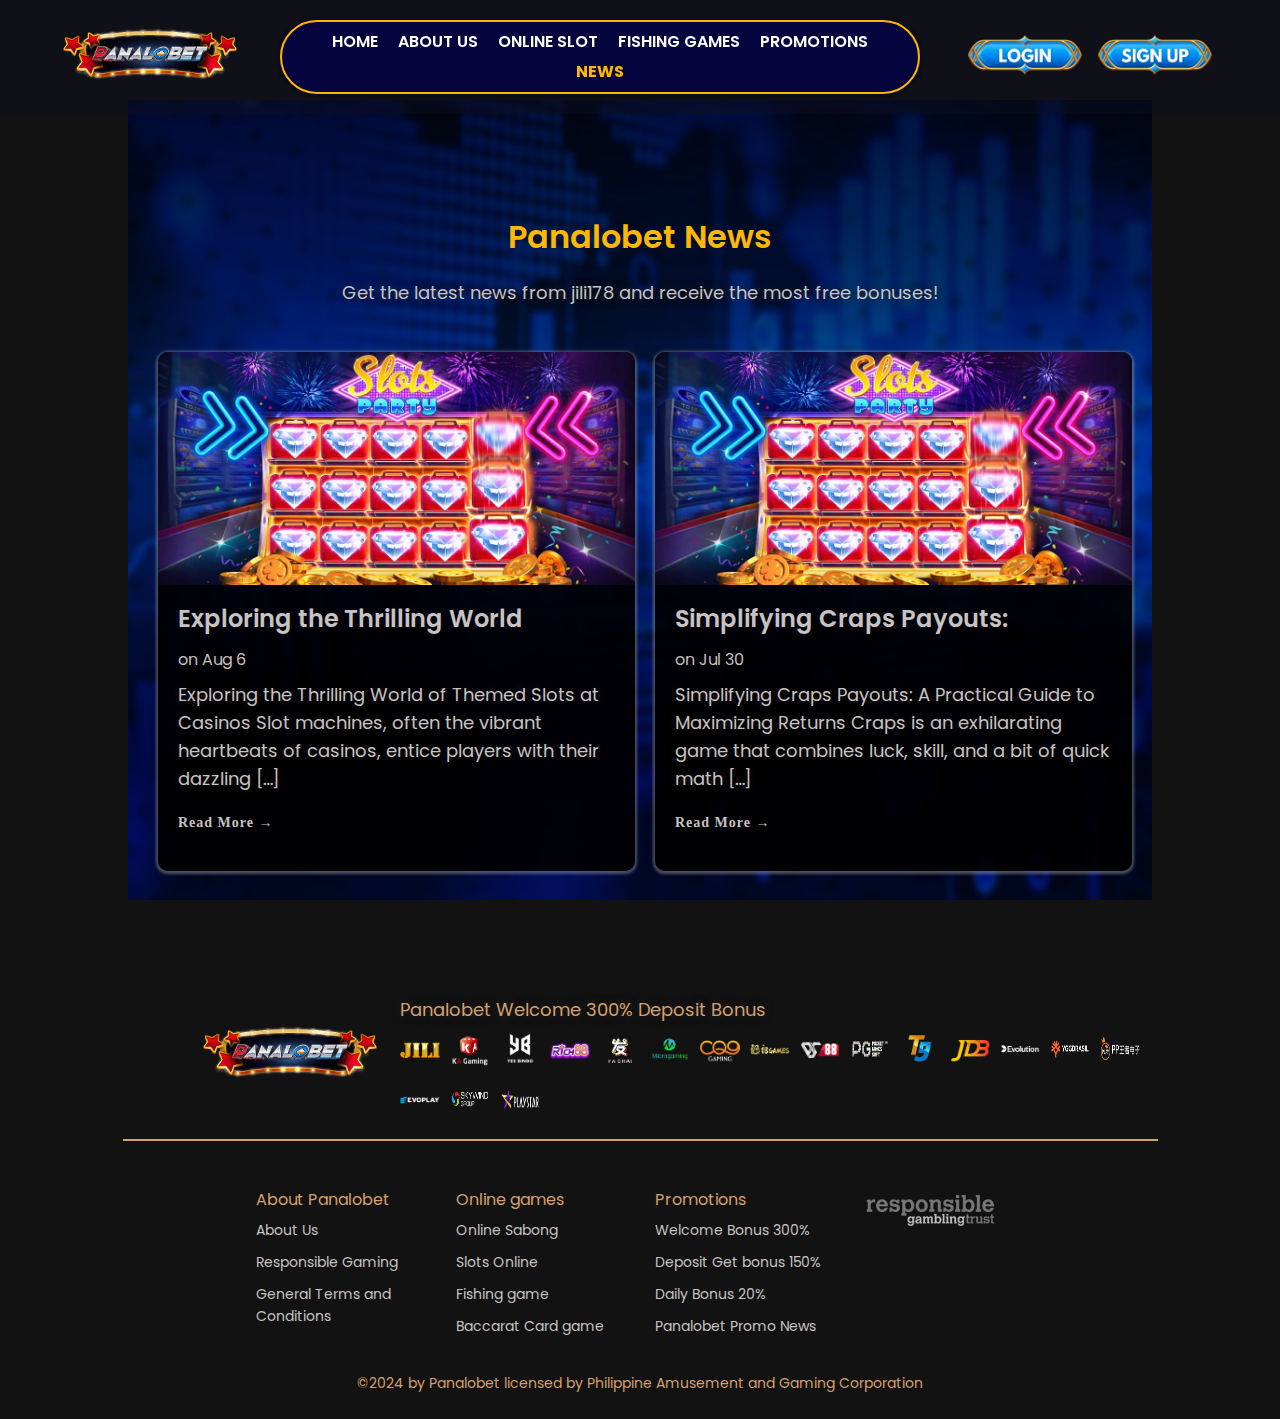
<file: news.html>
<!DOCTYPE html>
<html>
<head>
  <meta name="viewport" content="width=device-width, initial-scale=1">
  <meta http-equiv="Content-Type" content="text/html; charset=utf-8">
  <meta name="description" content="None">
  <meta name="keywords" content="Panalobet Online Casino">
  <link data-n-head="true" rel="icon" type="image/x-icon" href="img/favicon.ico">
  <link href="css/css.css" rel="stylesheet" type="text/css">
  <script src="./js/includeHeaderAndFooter.js"></script>
  <title>New Project</title>
  <link rel="canonical" href="">
</head>
<body>
  <main class="bgnews">
    <special-header></special-header>
  
    <section class="dualCompartmentContainerStackedLayout mt100">      
      <div class="singleCompartmentContainerContents mtb20">
        <h2 class="heading2 colorPri">Panalobet News</h2>
        <p class="descriptions">Get the latest news from jili178 and receive the most free bonuses!</p>
      </div>   

 
      <div class="dualCompartmentContainerStackedLayoutContents dualCompartmentContainerCardGrid">
        <a href="./news/news1.html" target="_blank">
          <div class="dualCompartmentContainerCardGridStyles2">
            <picture class="dualCompartmentContentsWidth">
              <source media="(min-width: 481px)" srcset="img/img-news1.jpg">
              <img src="img/img-news1.jpg" alt="PANALOBET" title="PANALOBET" class="img_fit cardGridborderTopRad">
            </picture>
            <h4 class="heading4 colorReg positioningCardDescriptionHeadingLeft mtb10">Exploring the Thrilling World</h4>
            <p class="metadescriptions positioningCardDescriptionHeadingLeft">on Aug 6</p>
            <p class="descriptions positioningCardDescriptionHeadingLeft mtb10">Exploring the Thrilling World of Themed Slots at Casinos Slot machines, often the vibrant heartbeats of casinos, entice players with their dazzling […]</p>
            <p class="descriptionsSpacing positioningCardDescriptionHeadingLeft"><a class="blogButton" href="#" target="_blank"><span class="blogButtonMes">Read More →</span></a></p>
          </div>
        </a>
        <a href="./news/news1.html" target="_blank">
          <div class="dualCompartmentContainerCardGridStyles2">
            <picture class="dualCompartmentContentsWidth">
              <source media="(min-width: 481px)" srcset="img/img-news1.jpg">
              <img src="img/img-news1.jpg" alt="PANALOBET" title="PANALOBET" class="img_fit cardGridborderTopRad">
            </picture>
            <h4 class="heading4 colorReg positioningCardDescriptionHeadingLeft mtb10">Simplifying Craps Payouts:</h4>
            <p class="metadescriptions positioningCardDescriptionHeadingLeft">on Jul 30</p>
            <p class="descriptions positioningCardDescriptionHeadingLeft mtb10">Simplifying Craps Payouts: A Practical Guide to Maximizing Returns Craps is an exhilarating game that combines luck, skill, and a bit of quick math […]</p>
            <p class="descriptionsSpacing positioningCardDescriptionHeadingLeft"><a class="blogButton" href="#" target="_blank"><span class="blogButtonMes">Read More →</span></a></p>
          </div>
        </a>
      </div>   

    </section>


  </main>
  <special-footer></special-footer>
  
</body>
</html>
</file>
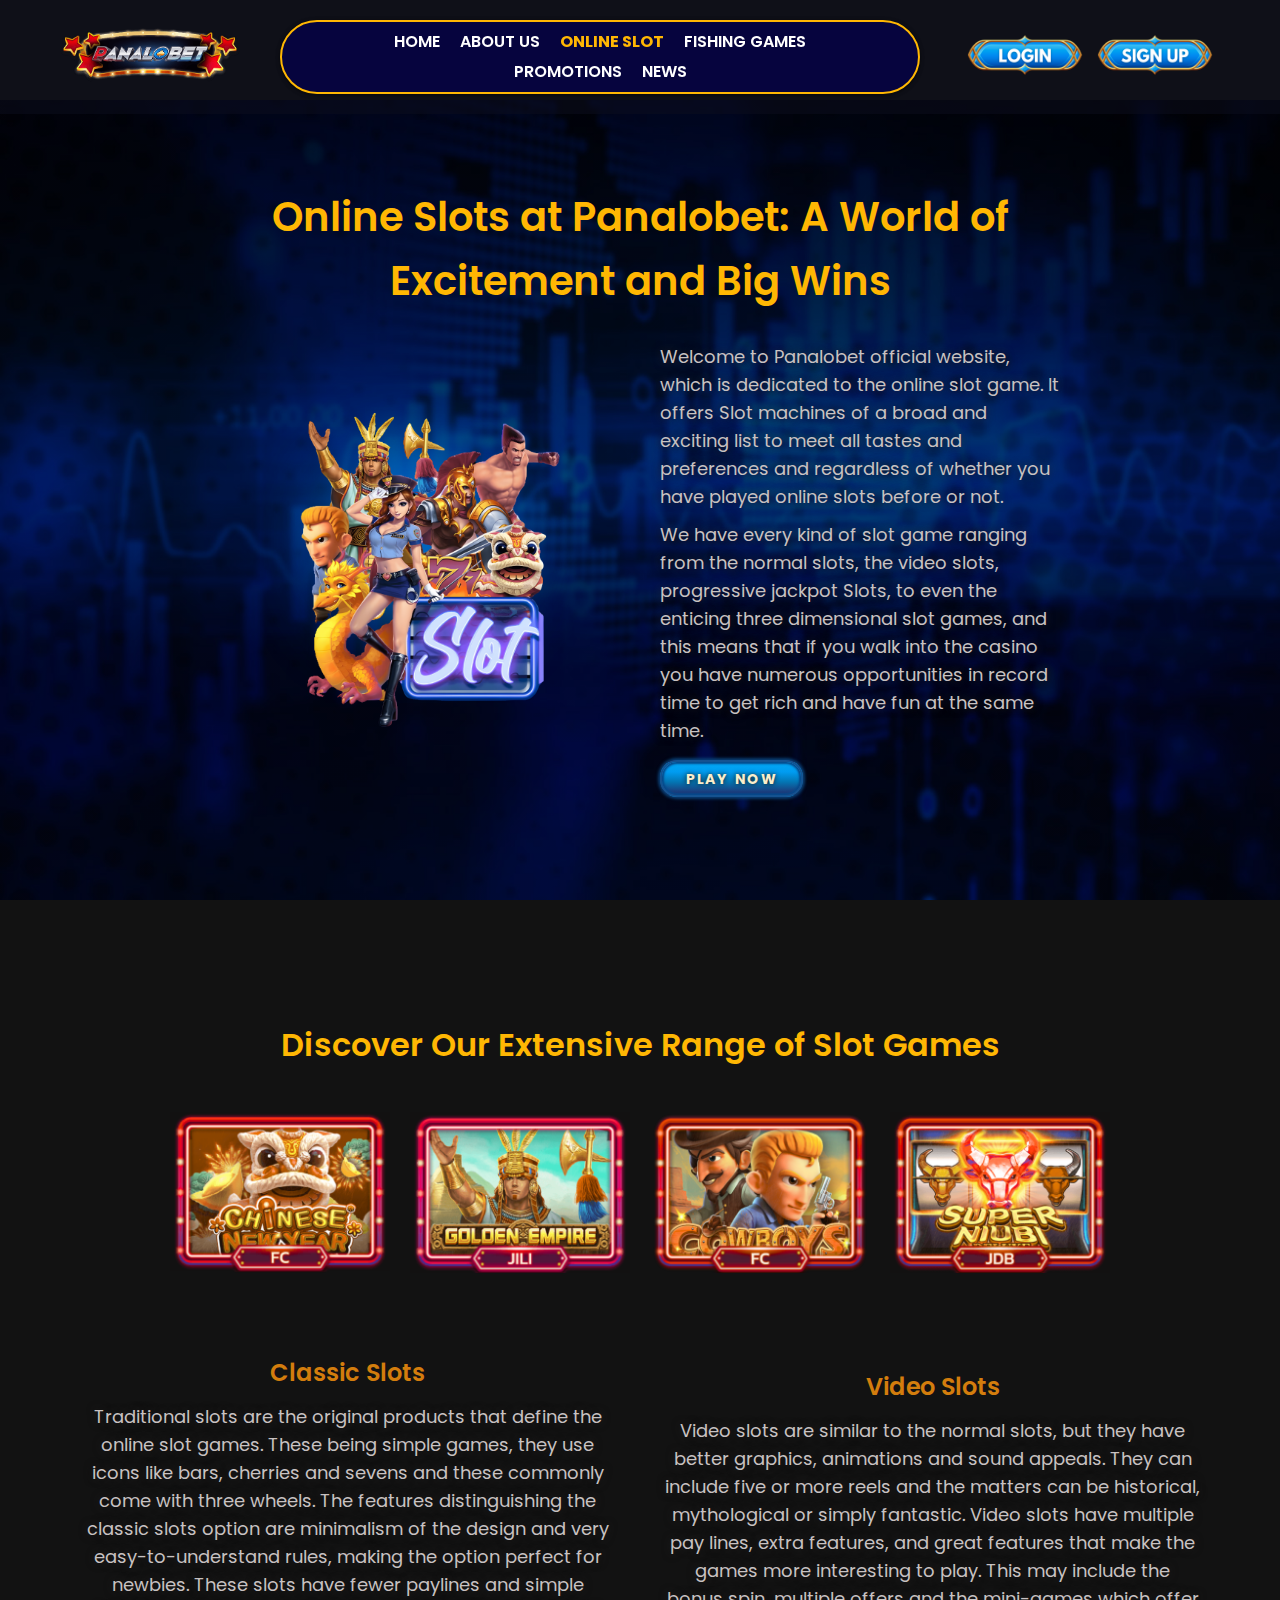
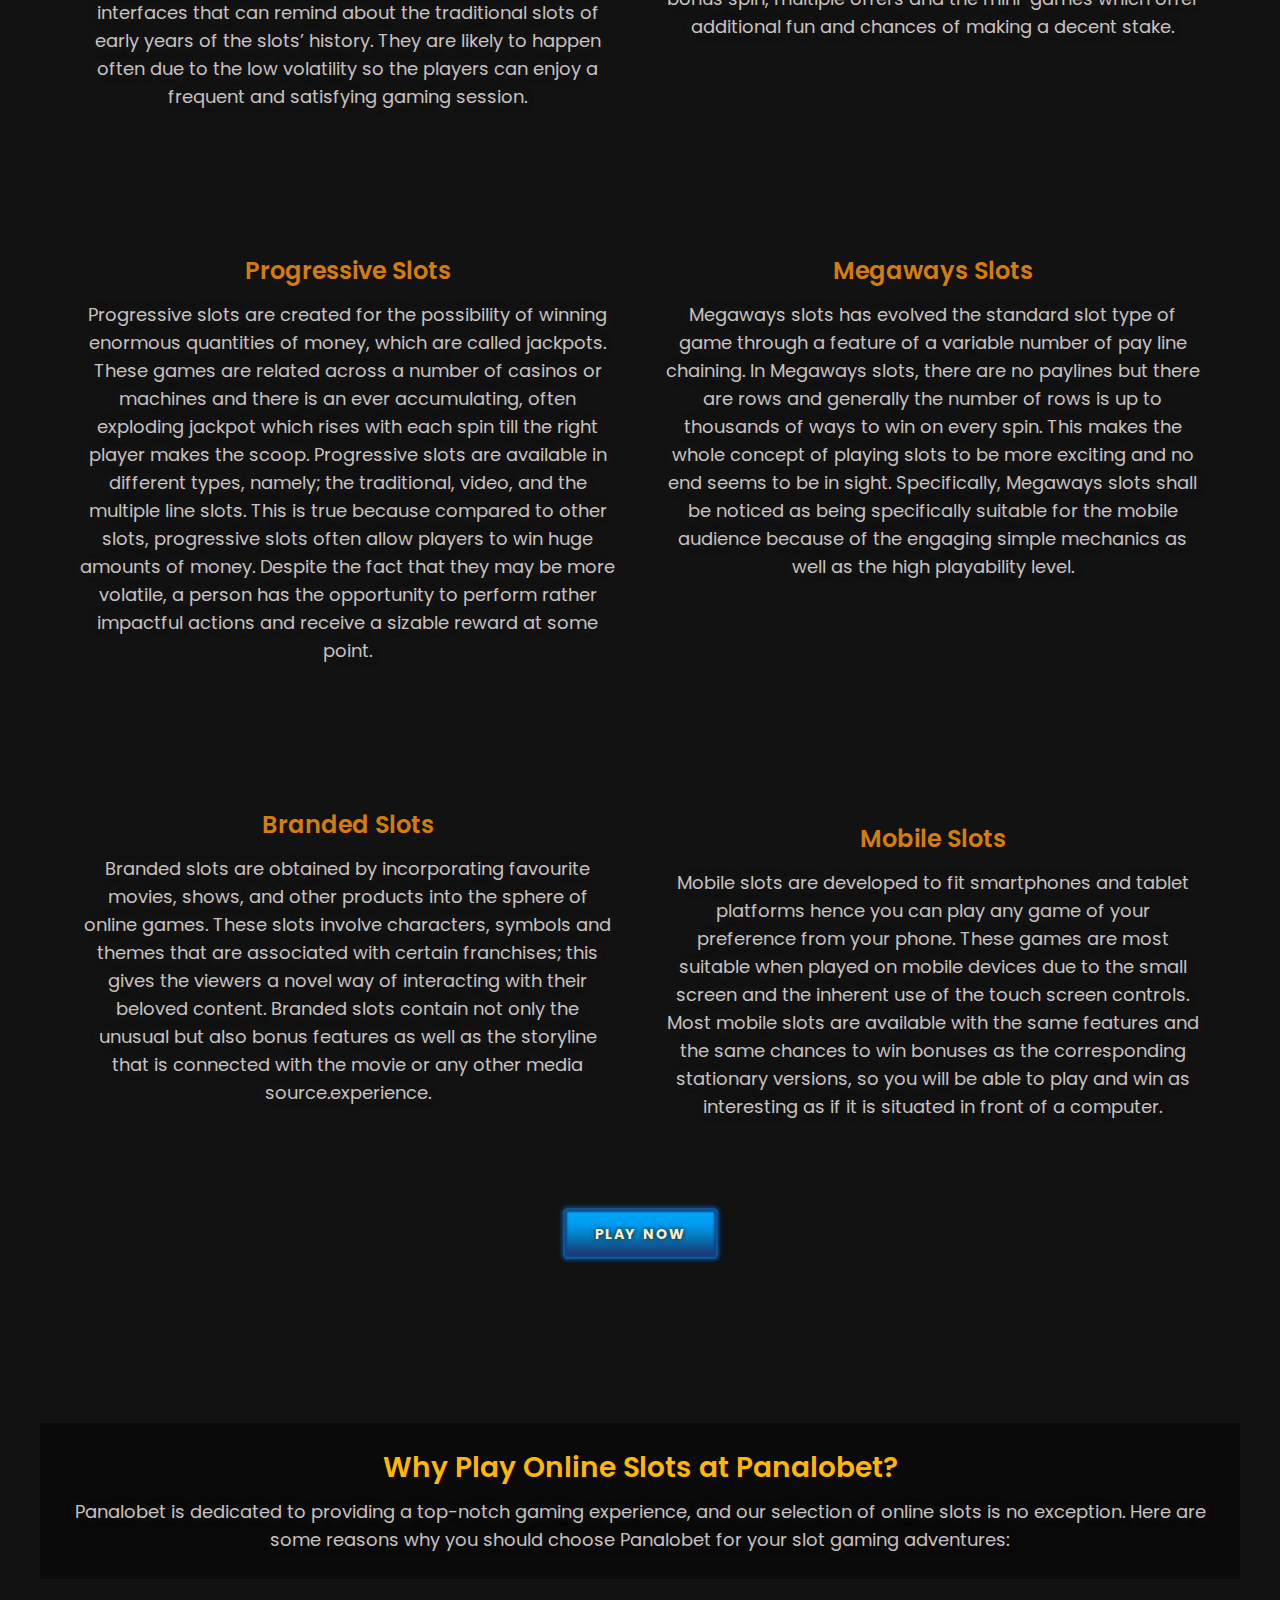
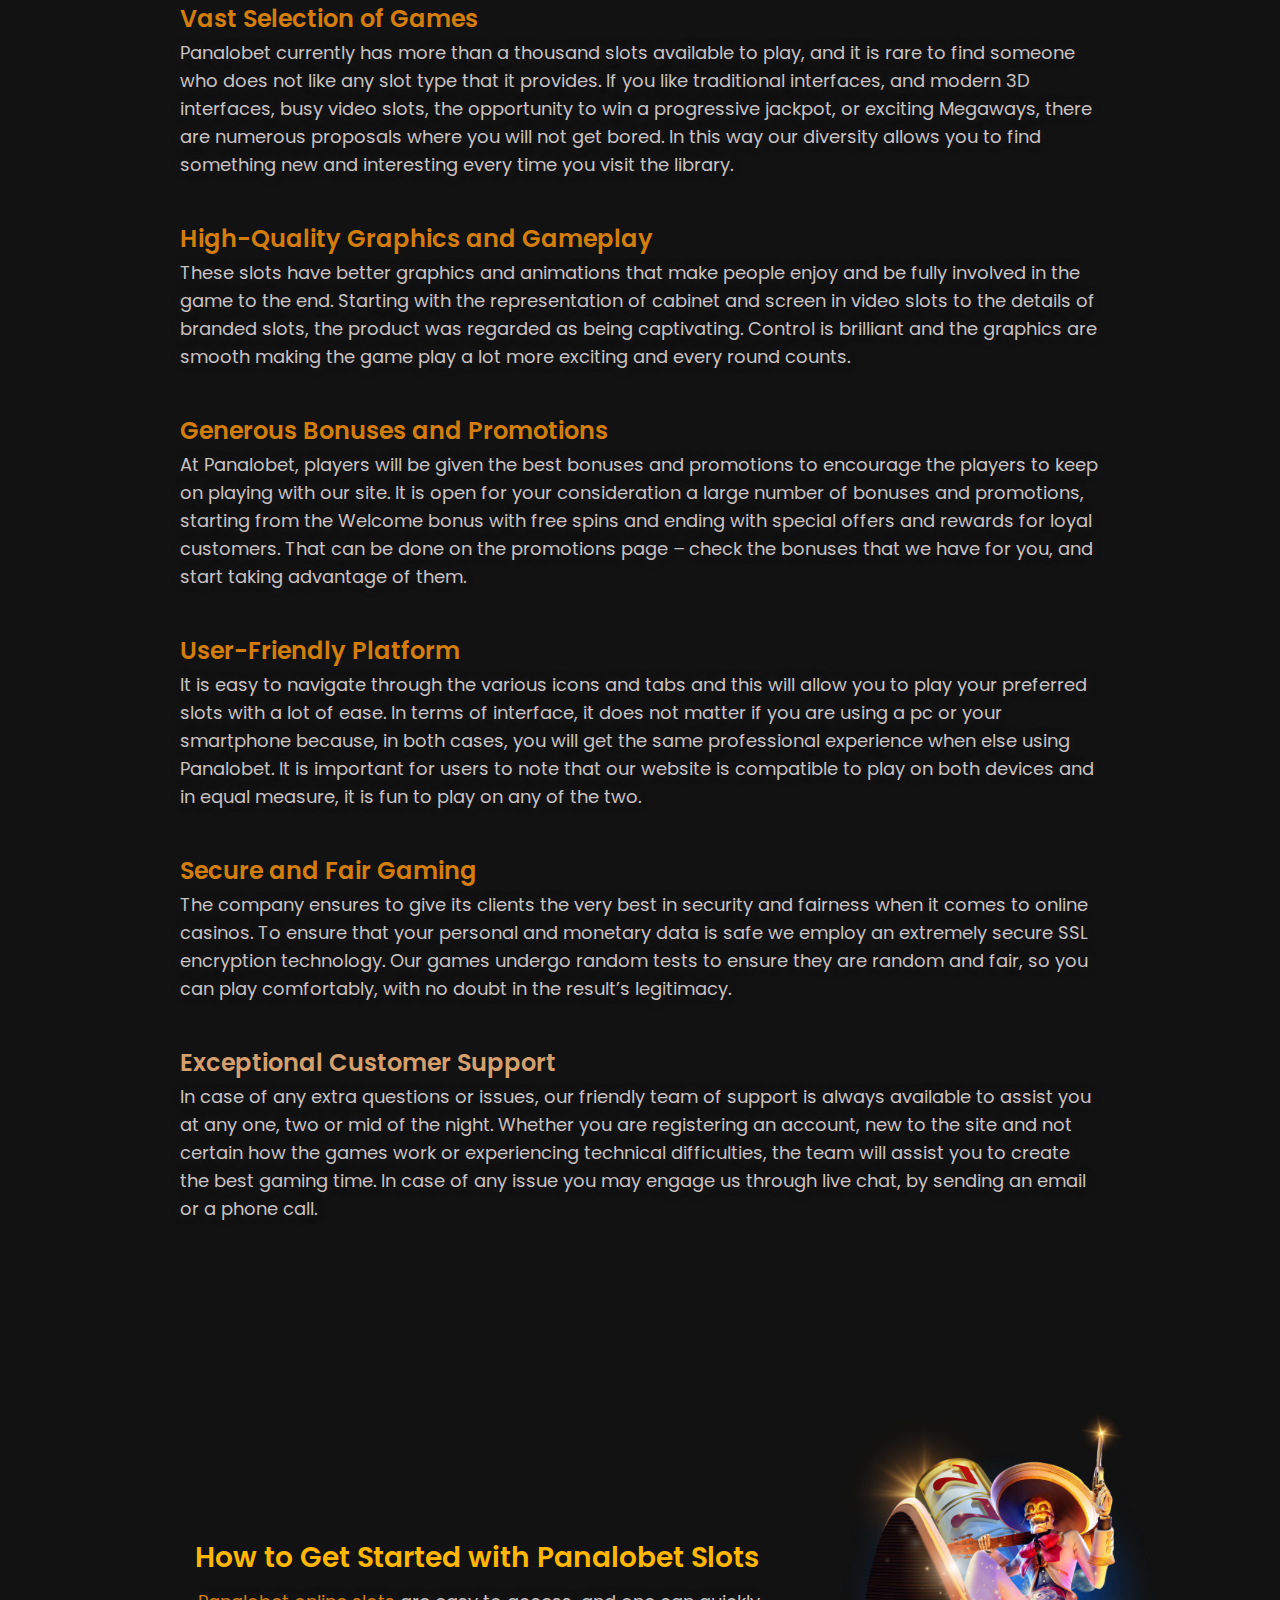
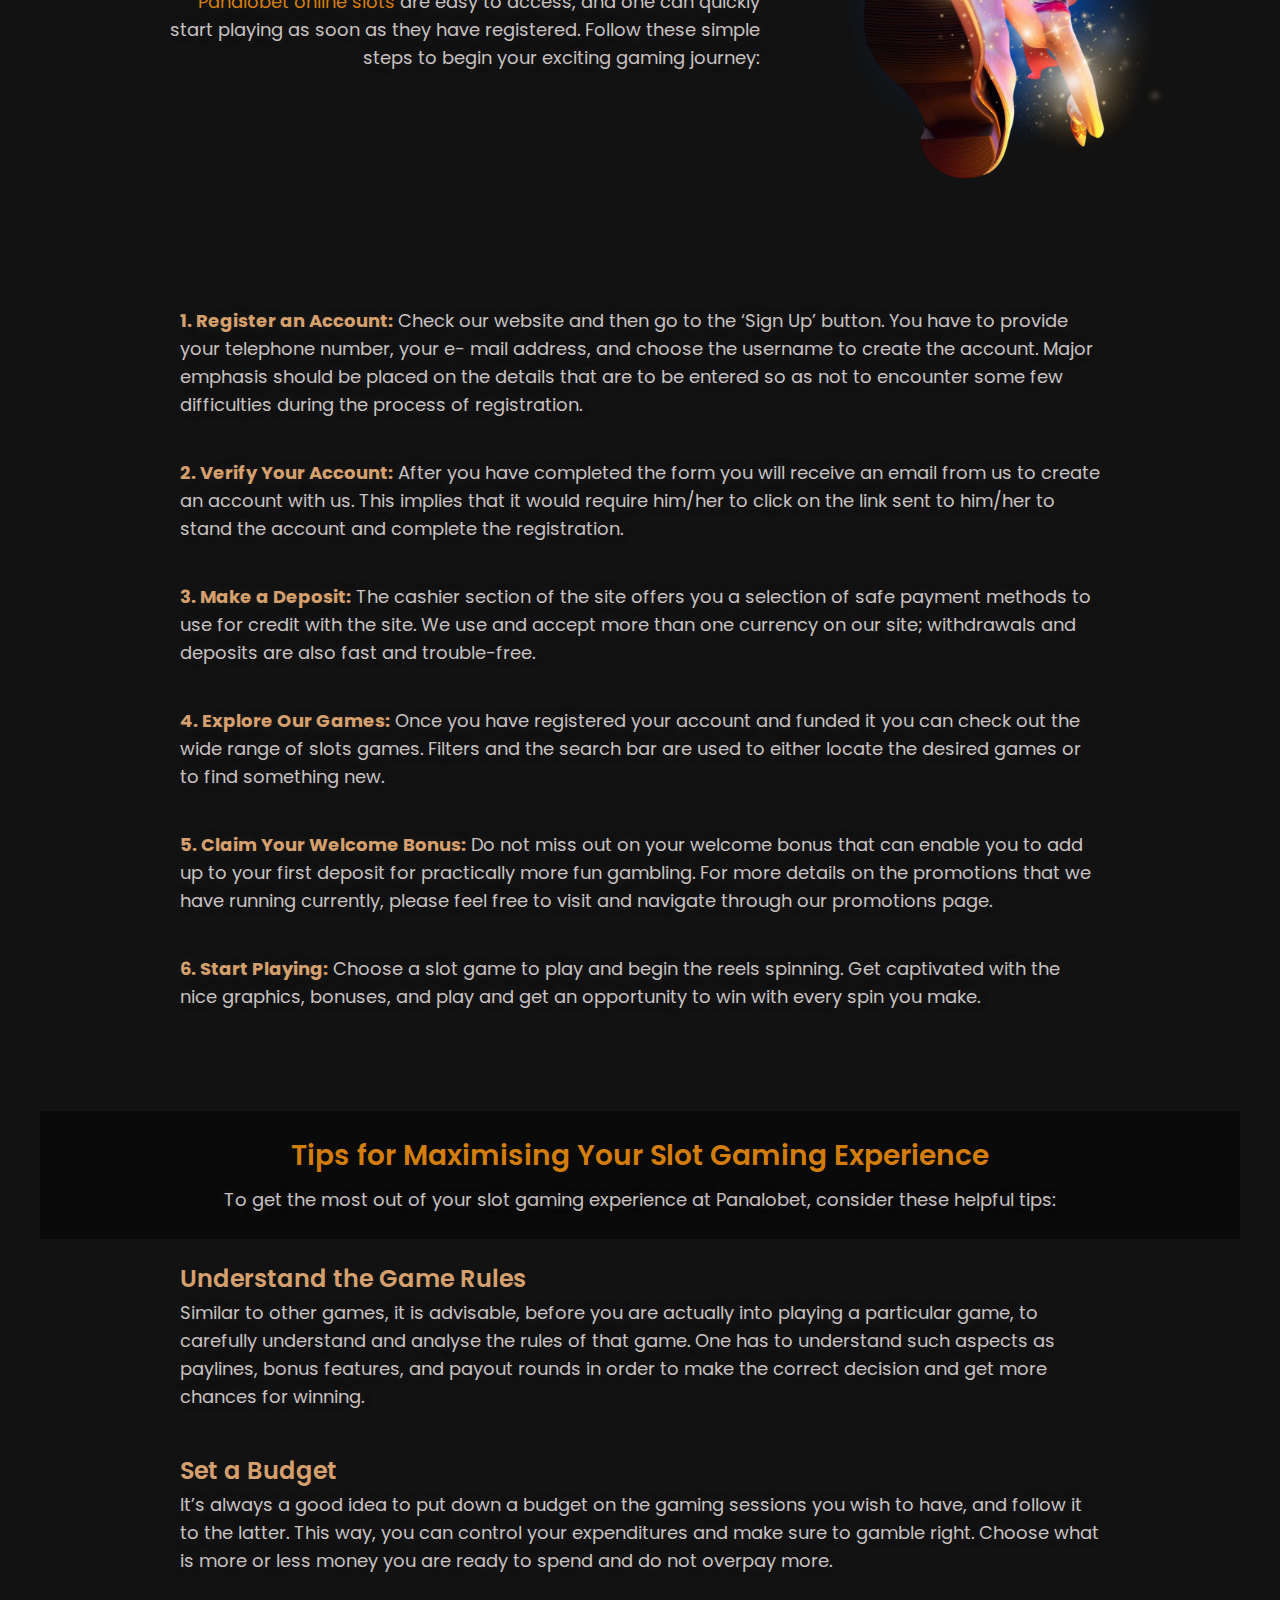
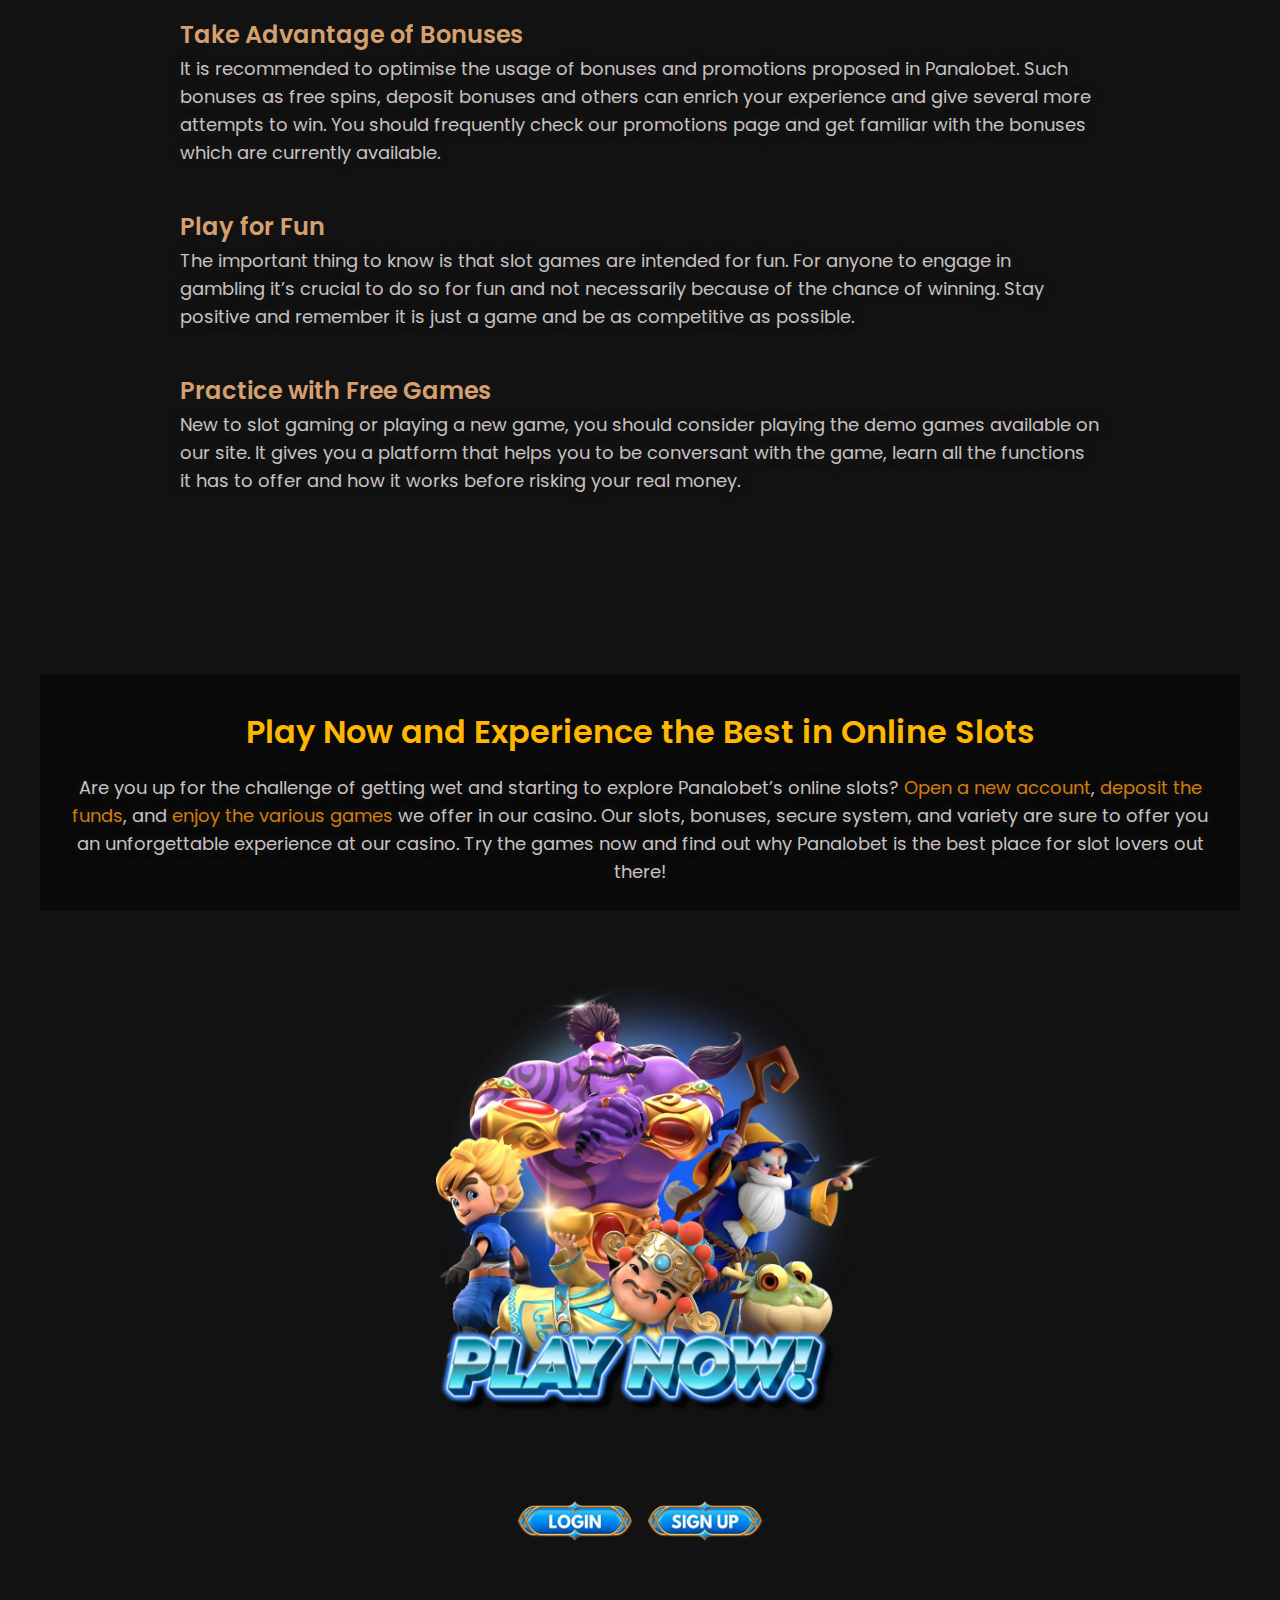
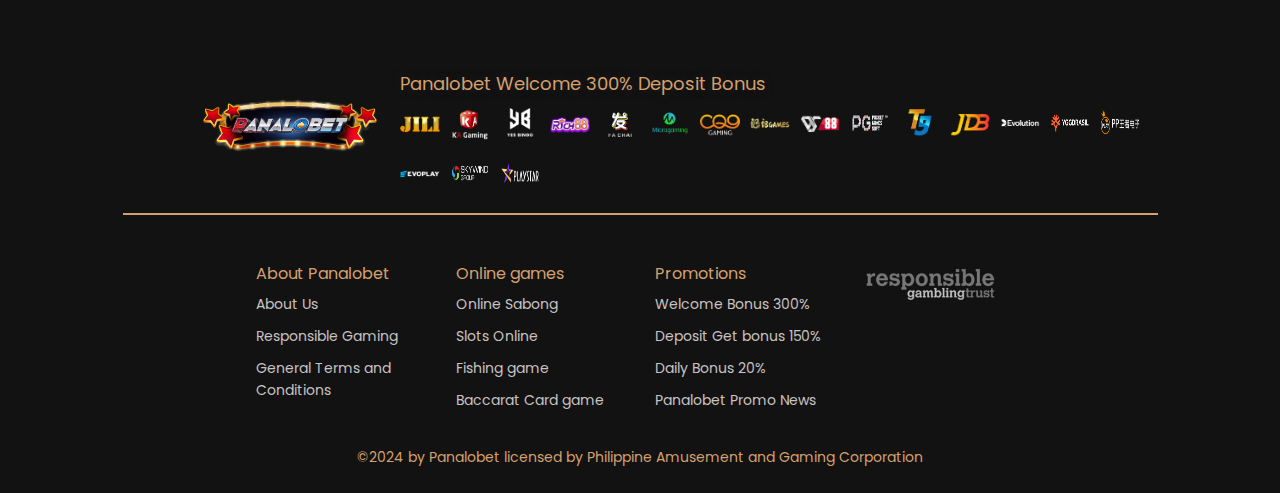
<file: onlineslot.html>
<!DOCTYPE html>
<html>
<head>
  <meta name="viewport" content="width=device-width, initial-scale=1">
  <meta http-equiv="Content-Type" content="text/html; charset=utf-8">
  <meta name="description" content="None">
  <meta name="keywords" content="Panalobet Online Casino">
  <link data-n-head="true" rel="icon" type="image/x-icon" href="img/favicon.ico">
  <link href="css/css.css" rel="stylesheet" type="text/css">
  <script src="./js/includeHeaderAndFooter.js"></script>
  <title>New Project</title>
  <link rel="canonical" href="">
</head>
<body>
  <main class="bg">
    <special-header></special-header>
    <section class="singleCompartmentContainer mt100">  
      <div class="singleCompartmentContainerContents">
        <h1 class="heading1 colorPri">Online Slots at Panalobet: A World of Excitement and Big Wins</h1>
        <div class="dualCompartment mtb20">
          <div class="dualCompartmentContainerContents dualCompartmentContainerContentsPostioningRight ">
            <picture class="dualCompartmentContentsWidth">
              <source media="(min-width: 481px)" srcset="img/onlineslothero.png">
              <img src="img/onlineslothero.png" alt="PANALOBET" title="PANALOBET" class="img_fit">
          </picture>
          </div>      
          <div class="dualCompartmentContainerContents dualCompartmentContainerContentsPostioningLeft ">
            <div class="callToAction1 dualCompartmentContentsWidth">
              <p class="descriptions">Welcome to Panalobet official website, which is dedicated to the online slot game. It offers Slot machines of a broad and exciting list to meet all tastes and preferences and regardless of whether you have played online slots before or not.</p>
              <p class="descriptions">We have every kind of slot game ranging from the normal slots, the video slots, progressive jackpot Slots, to even the enticing three dimensional slot games, and this means that if you walk into the casino you have numerous opportunities in record time to get rich and have fun at the same time.</p>
              <p class="descriptionsSpacing"><a class="ctaButton" href="#" target="_blank"><span class="ctaButtonMes">Play Now</span></a></p>
            </div>
          </div>
        </div>
      </div>
    </section> 
    
    
    <section class="dualCompartmentContainerStackedLayout">  
      <div class="dualCompartmentContainerStackedLayoutContents">
        <h2 class="heading2 colorPri">Discover Our Extensive Range of Slot Games</h2>
      </div>       
      <div class="promotionBanner2">
        <img src="img/onlineslotgames1.png" alt="PANALOBET" title="PANALOBET" class="img_fit">
        <img src="img/onlineslotgames2.png" alt="PANALOBET" title="PANALOBET" class="img_fit">
        <img src="img/onlineslotgames3.png" alt="PANALOBET" title="PANALOBET" class="img_fit">
        <img src="img/onlineslotgames4.png" alt="PANALOBET" title="PANALOBET" class="img_fit">
      </div> 
      <div class="dualCompartmentContainerStackedLayoutContents dualCompartmentContainerCardGrid">
        <div class="CTACardGrid">
          <h4 class="heading4 colorSec">Classic Slots</h4>
          <p class="descriptions">Traditional slots are the original products that define the online slot games. These being simple games, they use icons like bars, cherries and sevens and these commonly come with three wheels. The features distinguishing the classic slots option are minimalism of the design and very easy-to-understand rules, making the option perfect for newbies. These slots have fewer paylines and simple interfaces that can remind about the traditional slots of early years of the slots’ history. They are likely to happen often due to the low volatility so the players can enjoy a frequent and satisfying gaming session.</p>
        </div>
        <div class="CTACardGrid">
          <h4 class="heading4 colorSec">Video Slots</h4>
          <p class="descriptions">Video slots are similar to the normal slots, but they have better graphics, animations and sound appeals. They can include five or more reels and the matters can be historical, mythological or simply fantastic. Video slots have multiple pay lines, extra features, and great features that make the games more interesting to play. This may include the bonus spin, multiple offers and the mini-games which offer additional fun and chances of making a decent stake.<br><br><br></p>
        </div>
      </div>       
      <div class="dualCompartmentContainerStackedLayoutContents dualCompartmentContainerCardGrid">
        <div class="CTACardGrid">
          <h4 class="heading4 colorSec">Progressive Slots</h4>
          <p class="descriptions">Progressive slots are created for the possibility of winning enormous quantities of money, which are called jackpots. These games are related across a number of casinos or machines and there is an ever accumulating, often exploding jackpot which rises with each spin till the right player makes the scoop. Progressive slots are available in different types, namely; the traditional, video, and the multiple line slots. This is true because compared to other slots, progressive slots often allow players to win huge amounts of money. Despite the fact that they may be more volatile, a person has the opportunity to perform rather impactful actions and receive a sizable reward at some point.</p>
        </div>
        <div class="CTACardGrid">
          <h4 class="heading4 colorSec">Megaways Slots</h4>
          <p class="descriptions">Megaways slots has evolved the standard slot type of game through a feature of a variable number of pay line chaining. In Megaways slots, there are no paylines but there are rows and generally the number of rows is up to thousands of ways to win on every spin. This makes the whole concept of playing slots to be more exciting and no end seems to be in sight. Specifically, Megaways slots shall be noticed as being specifically suitable for the mobile audience because of the engaging simple mechanics as well as the high playability level.<br><br><br><br></p>
        </div>
      </div>     
      <div class="dualCompartmentContainerStackedLayoutContents dualCompartmentContainerCardGrid">
        <div class="CTACardGrid">
          <h4 class="heading4 colorSec">Branded Slots</h4>
          <p class="descriptions">Branded slots are obtained by incorporating favourite movies, shows, and other products into the sphere of online games. These slots involve characters, symbols and themes that are associated with certain franchises; this gives the viewers a novel way of interacting with their beloved content. Branded slots contain not only the unusual but also bonus features as well as the storyline that is connected with the movie or any other media source.experience.<br><br></p>
        </div>
        <div class="CTACardGrid">
          <h4 class="heading4 colorSec">Mobile Slots</h4>
          <p class="descriptions">Mobile slots are developed to fit smartphones and tablet platforms hence you can play any game of your preference from your phone. These games are most suitable when played on mobile devices due to the small screen and the inherent use of the touch screen controls. Most mobile slots are available with the same features and the same chances to win bonuses as the corresponding stationary versions, so you will be able to play and win as interesting as if it is situated in front of a computer.</p>
        </div>
      </div>  
      <p class="descriptionsSpacing"><a class="secButton" href="#" target="_blank"><span class="ctaButtonMes">Play Now</span></a></p>
    </section>


    <section class="singleCompartmentContainer">  
      <div class="dualCompartmentContainerStackedLayoutContents blurredBackground">
        <h3 class="heading3 colorPri">Why Play Online Slots at Panalobet?</h3>
        <p class="descriptions">Panalobet is dedicated to providing a top-notch gaming experience, and our selection of online slots is no exception. Here are some reasons why you should choose Panalobet for your slot gaming adventures:</p>
      </div>  
      <div class="CTACardGrid3">
        <h4 class="heading4 colorSec positioningCardDescriptionHeadingLeft">Vast Selection of Games</h4>
        <p class="descriptions positioningCardDescriptionHeadingLeft">Panalobet currently has more than a thousand slots available to play, and it is rare to find someone who does not like any slot type that it provides. If you like traditional interfaces, and modern 3D interfaces, busy video slots, the opportunity to win a progressive jackpot, or exciting Megaways, there are numerous proposals where you will not get bored. In this way our diversity allows you to find something new and interesting every time you visit the library.</p>
      </div>
      <div class="CTACardGrid3">
        <h4 class="heading4 colorSec positioningCardDescriptionHeadingLeft">High-Quality Graphics and Gameplay</h4>
        <p class="descriptions positioningCardDescriptionHeadingLeft">These slots have better graphics and animations that make people enjoy and be fully involved in the game to the end. Starting with the representation of cabinet and screen in video slots to the details of branded slots, the product was regarded as being captivating. Control is brilliant and the graphics are smooth making the game play a lot more exciting and every round counts.</p>
      </div>
      <div class="CTACardGrid3">
        <h4 class="heading4 colorSec positioningCardDescriptionHeadingLeft">Generous Bonuses and Promotions</h4>
        <p class="descriptions positioningCardDescriptionHeadingLeft">At Panalobet, players will be given the best bonuses and promotions to encourage the players to keep on playing with our site. It is open for your consideration a large number of bonuses and promotions, starting from the Welcome bonus with free spins and ending with special offers and rewards for loyal customers. That can be done on the promotions page – check the bonuses that we have for you, and start taking advantage of them.</p>
      </div>
      <div class="CTACardGrid3">
        <h4 class="heading4 colorSec positioningCardDescriptionHeadingLeft">User-Friendly Platform</h4>
        <p class="descriptions positioningCardDescriptionHeadingLeft">It is easy to navigate through the various icons and tabs and this will allow you to play your preferred slots with a lot of ease. In terms of interface, it does not matter if you are using a pc or your smartphone because, in both cases, you will get the same professional experience when else using Panalobet. It is important for users to note that our website is compatible to play on both devices and in equal measure, it is fun to play on any of the two.</p>
      </div>
      <div class="CTACardGrid3">
        <h4 class="heading4 colorSec positioningCardDescriptionHeadingLeft">Secure and Fair Gaming</h4>
        <p class="descriptions positioningCardDescriptionHeadingLeft">The company ensures to give its clients the very best in security and fairness when it comes to online casinos. To ensure that your personal and monetary data is safe we employ an extremely secure SSL encryption technology. Our games undergo random tests to ensure they are random and fair, so you can play comfortably, with no doubt in the result’s legitimacy.</p>
      </div>
      <div class="CTACardGrid3">
        <h4 class="heading4 colorTer positioningCardDescriptionHeadingLeft">Exceptional Customer Support</h4>
        <p class="descriptions positioningCardDescriptionHeadingLeft">In case of any extra questions or issues, our friendly team of support is always available to assist you at any one, two or mid of the night. Whether you are registering an account, new to the site and not certain how the games work or experiencing technical difficulties, the team will assist you to create the best gaming time. In case of any issue you may engage us through live chat, by sending an email or a phone call.</p>
      </div>
    </section>


    <!-- additional -->
    <section class="dualCompartmentContainer6040">      
      <div class="dualCompartmentContainerContents60">
        <h3 class="heading3 colorPri">How to Get Started with Panalobet Slots</h3>
        <p class="descriptions"><span class="colorSec">Panalobet online slots</span> are easy to access, and one can quickly start playing as soon as they have registered. Follow these simple steps to begin your exciting gaming journey:</p>
      </div>      
      <div class="dualCompartmentContainerContents40">
        <picture class="dualCompartmentContentsWidth">
          <source media="(min-width: 481px)" srcset="img/onlineSlotcta.png">
          <img src="img/onlineSlotcta.png" alt="PANALOBET" title="PANALOBET" class="img_fit">
       </picture>
      </div>
    </section>
    <section class="singleCompartment">
      <div class="CTACardGrid3">
        <p class="descriptions positioningCardDescriptionHeadingLeft"><strong><span class="colorTer">1. Register an Account:</span></strong> Check our website and then go to the ‘Sign Up’ button. You have to provide your telephone number, your e- mail address, and choose the username to create the account. Major emphasis should be placed on the details that are to be entered so as not to encounter some few difficulties during the process of registration.</p>
      </div>
      <div class="CTACardGrid3">
        <p class="descriptions positioningCardDescriptionHeadingLeft"><strong><span class="colorTer">2. Verify Your Account:</span></strong> After you have completed the form you will receive an email from us to create an account with us. This implies that it would require him/her to click on the link sent to him/her to stand the account and complete the registration.</p>
      </div>
      <div class="CTACardGrid3">
        <p class="descriptions positioningCardDescriptionHeadingLeft"><strong><span class="colorTer">3. Make a Deposit:</span></strong> The cashier section of the site offers you a selection of safe payment methods to use for credit with the site. We use and accept more than one currency on our site; withdrawals and deposits are also fast and trouble-free.</p>
      </div>
      <div class="CTACardGrid3">
        <p class="descriptions positioningCardDescriptionHeadingLeft"><strong><span class="colorTer">4. Explore Our Games:</span></strong> Once you have registered your account and funded it you can check out the wide range of slots games. Filters and the search bar are used to either locate the desired games or to find something new.</p>
      </div>
      <div class="CTACardGrid3">
        <p class="descriptions positioningCardDescriptionHeadingLeft"><strong><span class="colorTer">5. Claim Your Welcome Bonus:</span></strong> Do not miss out on your welcome bonus that can enable you to add up to your first deposit for practically more fun gambling. For more details on the promotions that we have running currently, please feel free to visit and navigate through our promotions page.</p>
      </div>
      <div class="CTACardGrid3">
        <p class="descriptions positioningCardDescriptionHeadingLeft"><strong><span class="colorTer">6. Start Playing:</span></strong> Choose a slot game to play and begin the reels spinning. Get captivated with the nice graphics, bonuses, and play and get an opportunity to win with every spin you make.</p>
      </div>
    </section>


    <section class="singleCompartmentContainer">  
      <div class="dualCompartmentContainerStackedLayoutContents blurredBackground">
        <h3 class="heading3 colorSec">Tips for Maximising Your Slot Gaming Experience</h3>
        <p class="descriptions">To get the most out of your slot gaming experience at Panalobet, consider these helpful tips:</p>
      </div>  
      <div class="CTACardGrid3">
        <h4 class="heading4 colorTer positioningCardDescriptionHeadingLeft">Understand the Game Rules</h4>
        <p class="descriptions positioningCardDescriptionHeadingLeft">Similar to other games, it is advisable, before you are actually into playing a particular game, to carefully understand and analyse the rules of that game. One has to understand such aspects as paylines, bonus features, and payout rounds in order to make the correct decision and get more chances for winning.</p>
      </div>
      <div class="CTACardGrid3">
        <h4 class="heading4 colorTer positioningCardDescriptionHeadingLeft">Set a Budget</h4>
        <p class="descriptions positioningCardDescriptionHeadingLeft">It’s always a good idea to put down a budget on the gaming sessions you wish to have, and follow it to the latter. This way, you can control your expenditures and make sure to gamble right. Choose what is more or less money you are ready to spend and do not overpay more.</p>
      </div>
      <div class="CTACardGrid3">
        <h4 class="heading4 colorTer positioningCardDescriptionHeadingLeft">Take Advantage of Bonuses</h4>
        <p class="descriptions positioningCardDescriptionHeadingLeft">It is recommended to optimise the usage of bonuses and promotions proposed in Panalobet. Such bonuses as free spins, deposit bonuses and others can enrich your experience and give several more attempts to win. You should frequently check our promotions page and get familiar with the bonuses which are currently available.</p>
      </div>
      <div class="CTACardGrid3">
        <h4 class="heading4 colorTer positioningCardDescriptionHeadingLeft">Play for Fun</h4>
        <p class="descriptions positioningCardDescriptionHeadingLeft">The important thing to know is that slot games are intended for fun. For anyone to engage in gambling it’s crucial to do so for fun and not necessarily because of the chance of winning. Stay positive and remember it is just a game and be as competitive as possible.</p>
      </div>
      <div class="CTACardGrid3">
        <h4 class="heading4 colorTer positioningCardDescriptionHeadingLeft">Practice with Free Games</h4>
        <p class="descriptions positioningCardDescriptionHeadingLeft">New to slot gaming or playing a new game, you should consider playing the demo games available on our site. It gives you a platform that helps you to be conversant with the game, learn all the functions it has to offer and how it works before risking your real money.</p>
      </div>
    </section>


    <section class="dualCompartmentContainerStackedLayout">
      <div class="dualCompartmentContainerStackedLayoutContents blurredBackground">
        <h2 class="heading2 colorPri">Play Now and Experience the Best in Online Slots</h2>
        <p class="descriptions">Are you up for the challenge of getting wet and starting to explore Panalobet’s online slots? <span class="colorSec">Open a new account</span>, <span class="colorSec">deposit the funds</span>, and <span class="colorSec">enjoy the various games</span> we offer in our casino. Our slots, bonuses, secure system, and variety are sure to offer you an unforgettable experience at our casino. Try the games now and find out why Panalobet is the best place for slot lovers out there!</p>
      </div>  

      <!-- additional -->
      <div class="playNowBanner mtb20">
        <img src="img/homeplaynow.png" alt="PANALOBET" title="PANALOBET" class="img_fit">
      </div>
      <div class="alignment mtb20">
        <a href="#" target="_blank"><img class="btnNav" src="img/CTA Login.png" alt="" title=""></a>
        <a href="#" target="_blank"><img class="btnNav" src="img/CTA Sign Up.png" alt="" title=""></a>
      </div>
    </section>

  </main>
  <special-footer></special-footer>
  
</body>
</html>
</file>
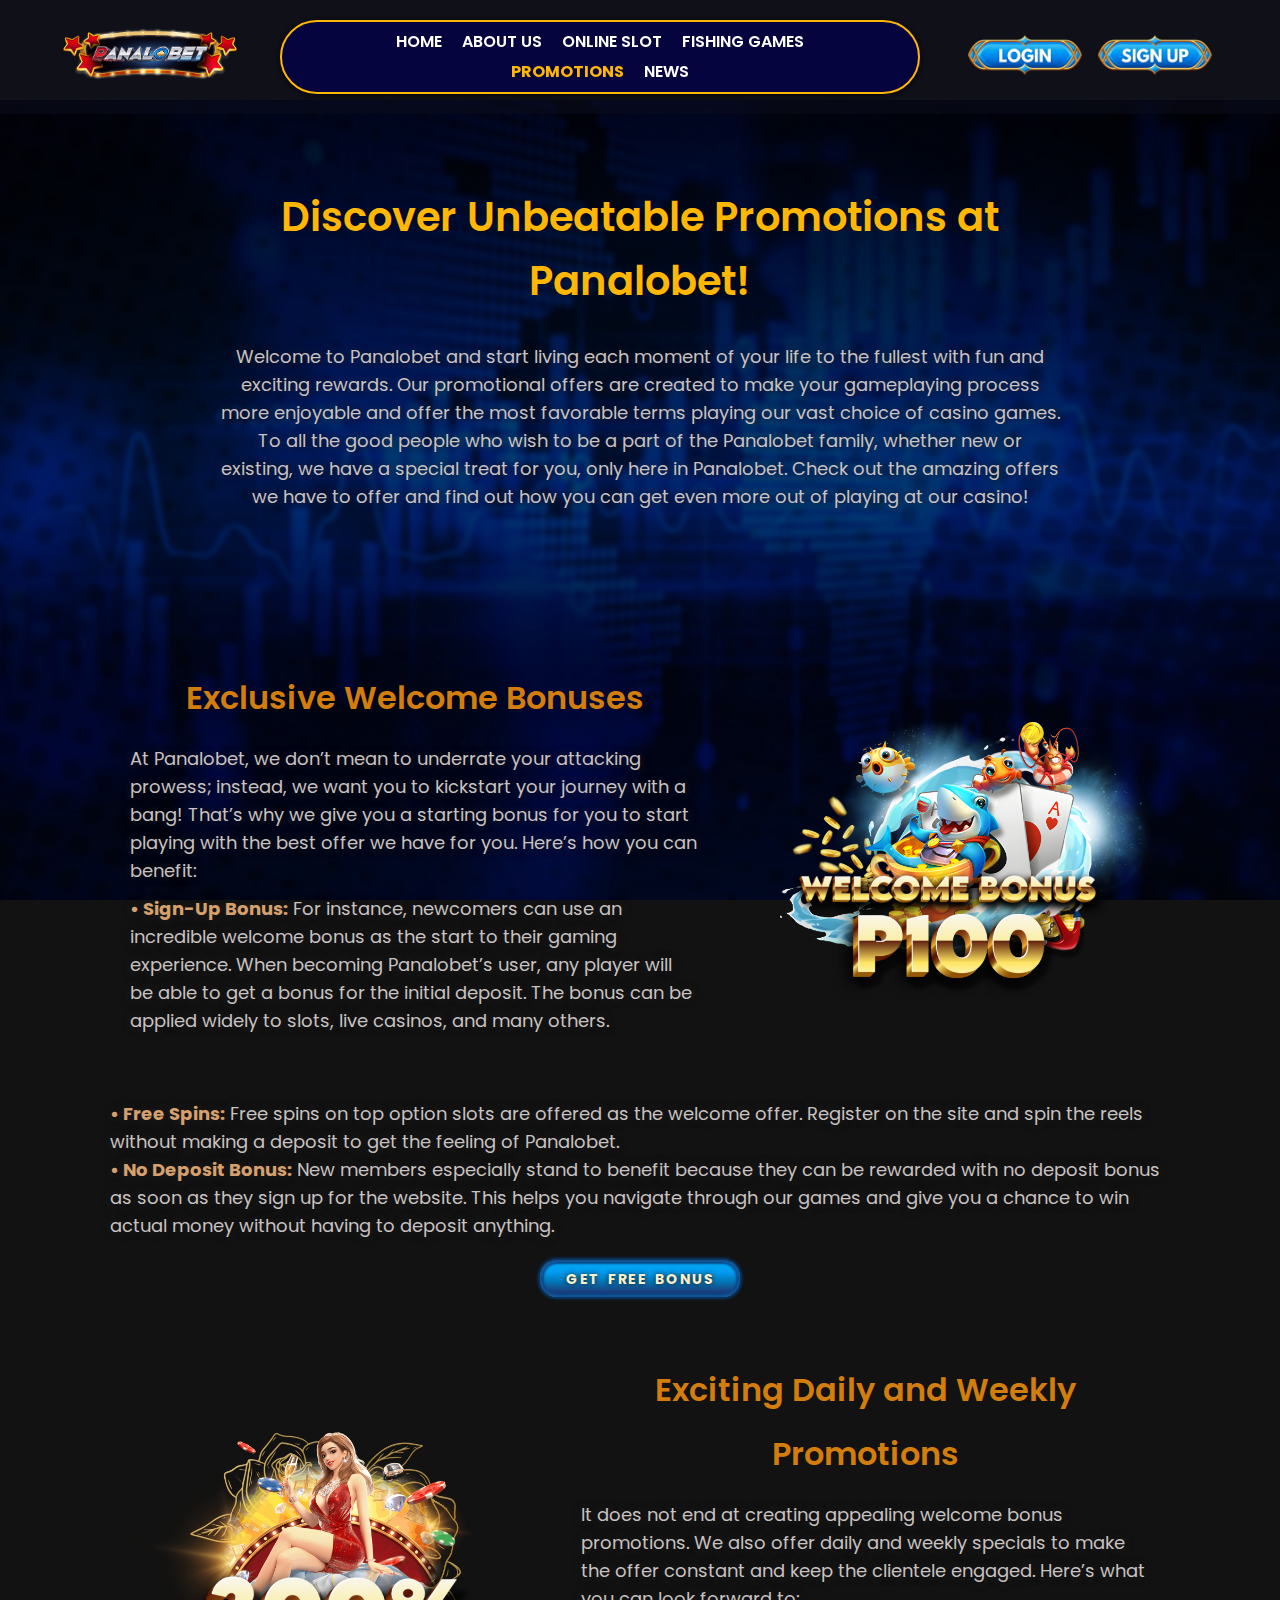
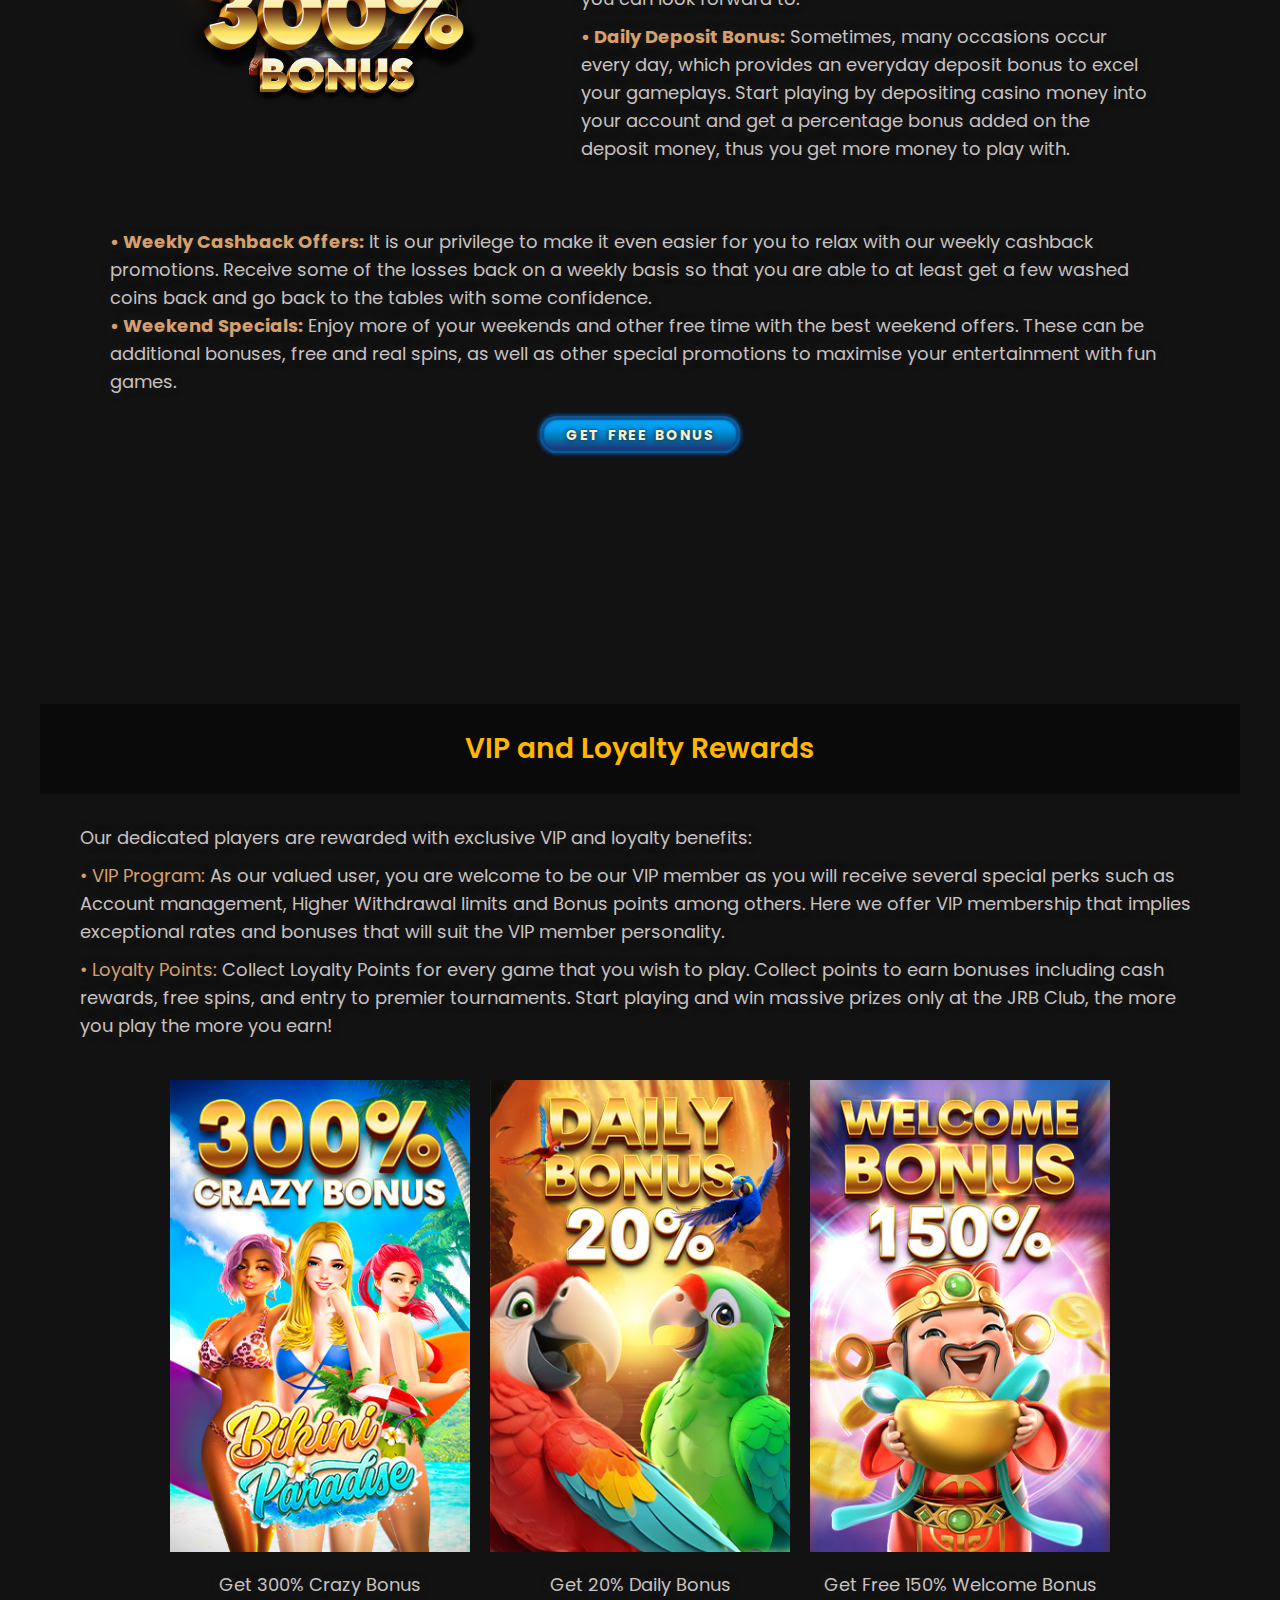
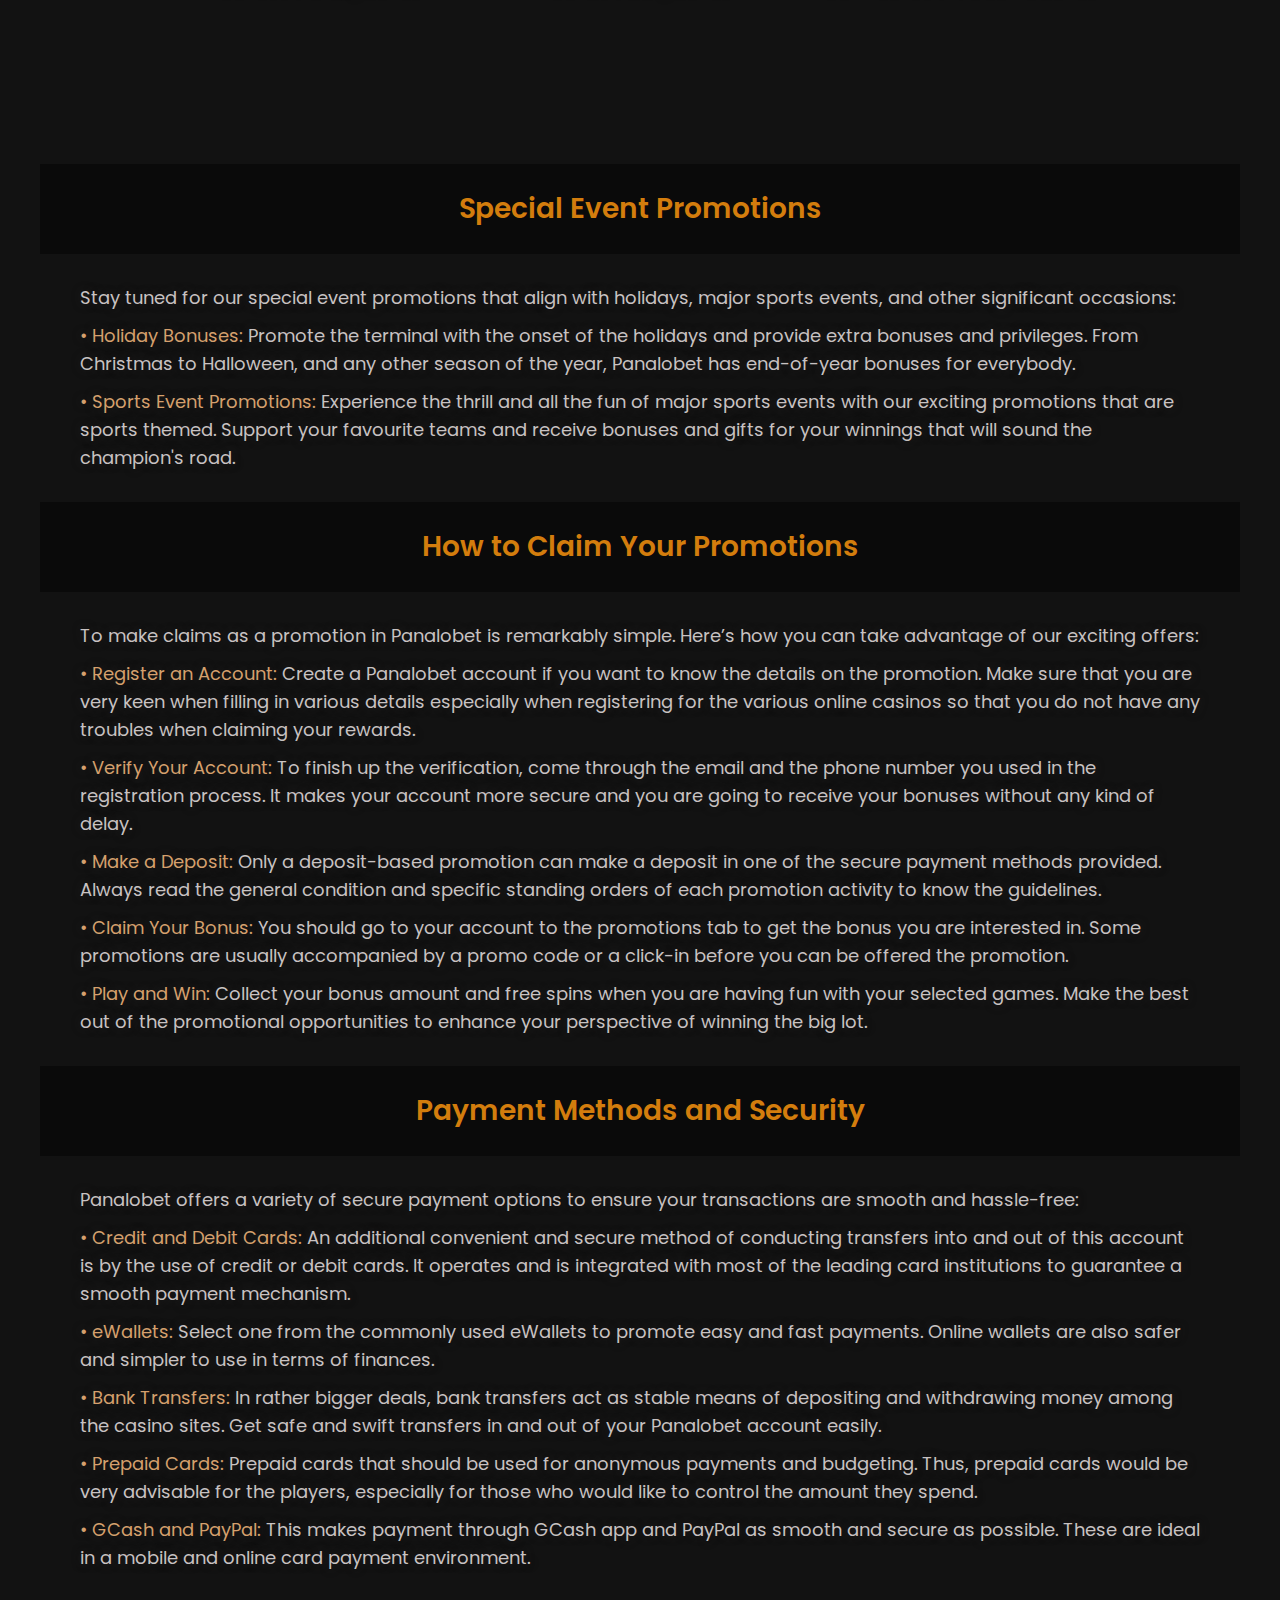
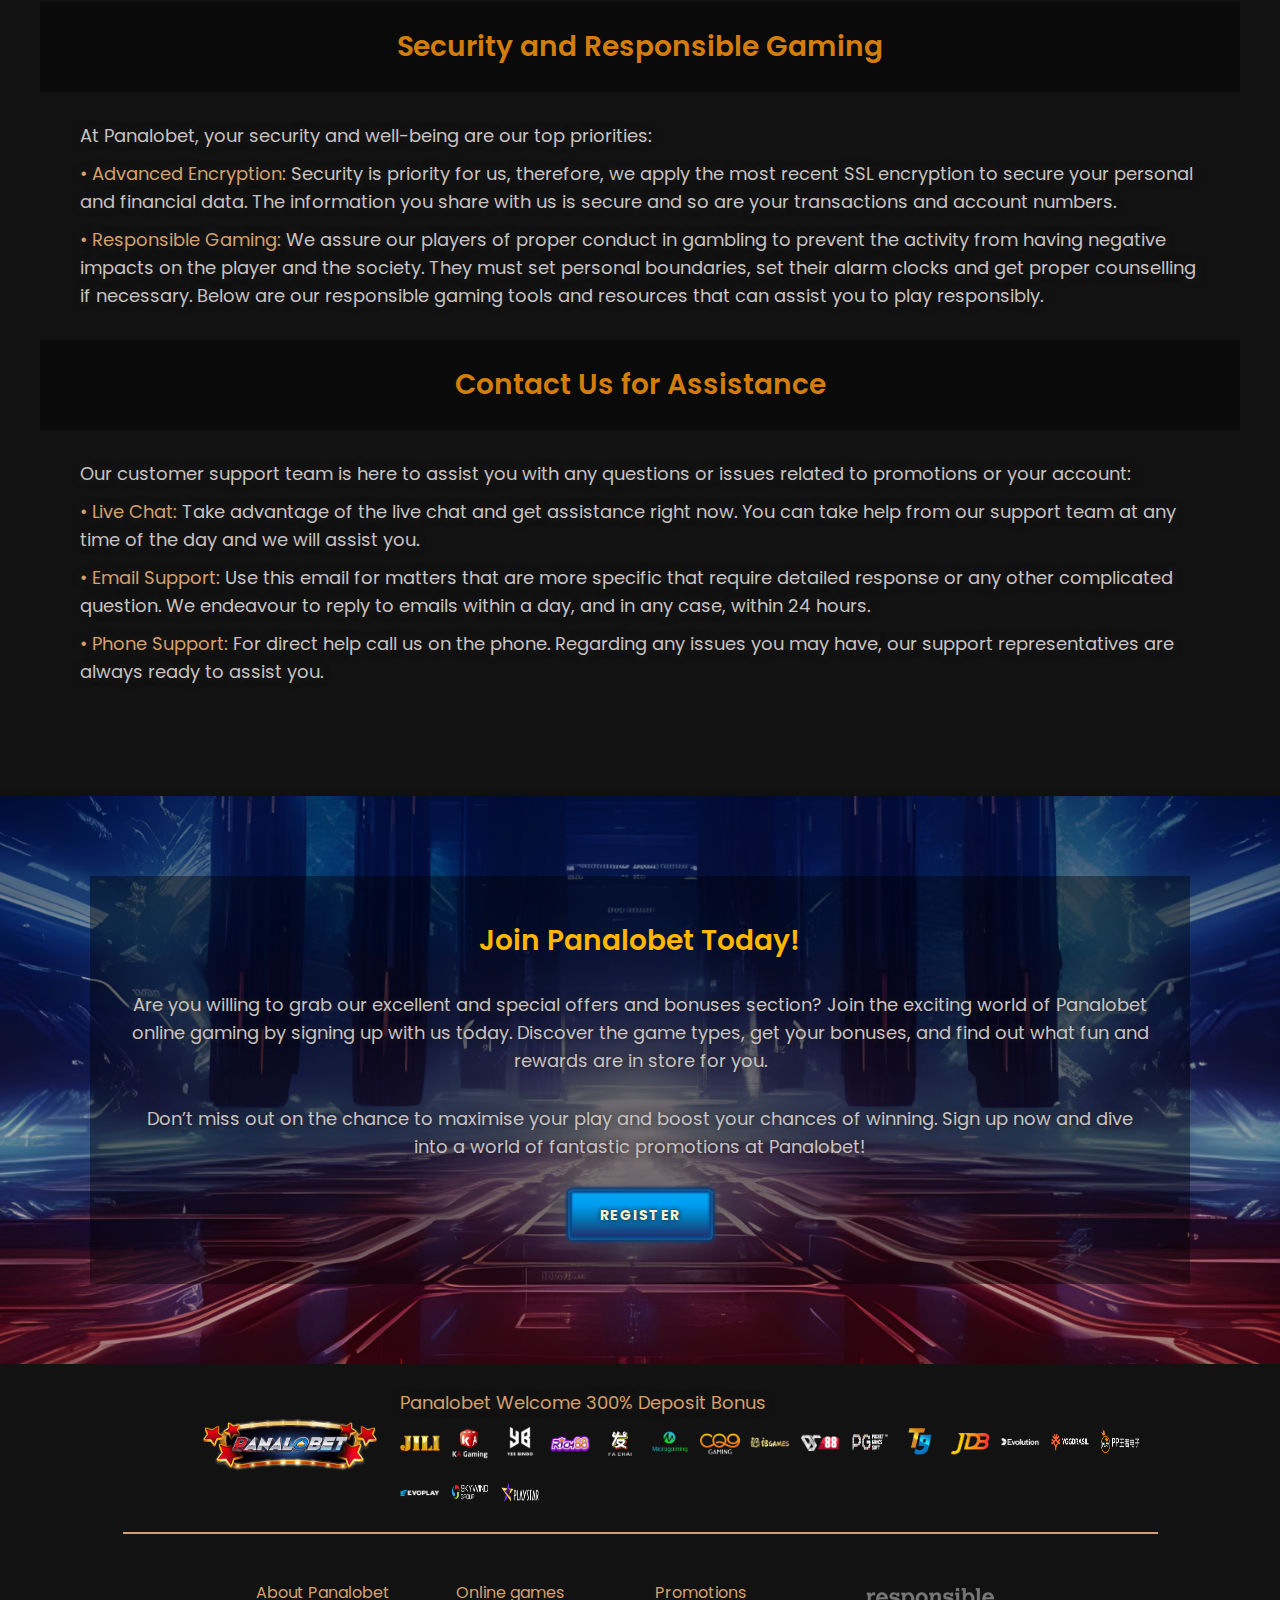
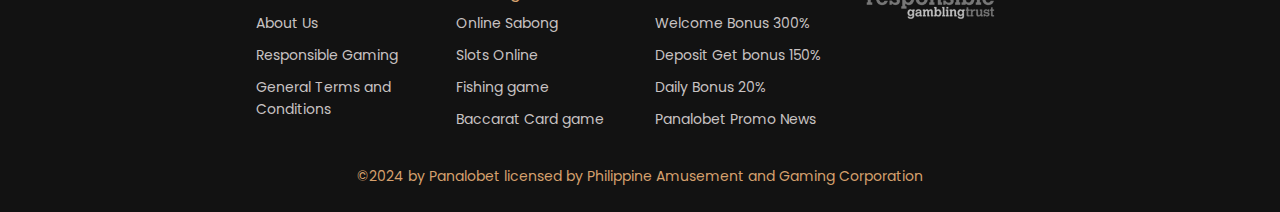
<file: promotion.html>
<!DOCTYPE html>
<html>
<head>
  <meta name="viewport" content="width=device-width, initial-scale=1">
  <meta http-equiv="Content-Type" content="text/html; charset=utf-8">
  <meta name="description" content="None">
  <meta name="keywords" content="Panalobet Online Casino">
  <link data-n-head="true" rel="icon" type="image/x-icon" href="img/favicon.ico">
  <link href="css/css.css" rel="stylesheet" type="text/css">
  <script src="./js/includeHeaderAndFooter.js"></script>
  <title>New Project</title>
  <link rel="canonical" href="">
</head>
<body>
  <main class="bg">
    <special-header></special-header>


    <section class="singleCompartmentContainer mt100">      
      <div class="singleCompartmentContainerContents">
        <h1 class="heading1 colorPri">Discover Unbeatable Promotions at Panalobet!</h1>
        <p class="descriptions mtb20">Welcome to Panalobet and start living each moment of your life to the fullest with fun and exciting rewards. Our promotional offers are created to make your gameplaying process more enjoyable and offer the most favorable terms playing our vast choice of casino games. To all the good people who wish to be a part of the Panalobet family, whether new or existing, we have a special treat for you, only here in Panalobet. Check out the amazing offers we have to offer and find out how you can get even more out of playing at our casino!</p>
      </div> 
      <div class="singleCompartmentContainer">
        <div class="CTACard">
          <div>
            <h2 class="heading2 colorSec">Exclusive Welcome Bonuses</h2>
            <p class="descriptions positioningCardDescriptionHeadingLeft mtb10">At Panalobet, we don’t mean to underrate your attacking prowess; instead, we want you to kickstart your journey with a bang! That’s why we give you a starting bonus for you to start playing with the best offer we have for you. Here’s how you can benefit:</p>
            <p class="descriptions positioningCardDescriptionHeadingLeft mtb10"><strong><span class="colorTer">• Sign-Up Bonus:</span></strong> For instance, newcomers can use an incredible welcome bonus as the start to their gaming experience. When becoming Panalobet’s user, any player will be able to get a bonus for the initial deposit. The bonus can be applied widely to slots, live casinos, and many others.</p>
          </div>
          <picture class="CTACardContentsWidth">
            <source media="(min-width: 481px)" srcset="img/Welcome Bonus.png">
            <img src="img/Welcome Bonus.png" alt="PANALOBET" title="PANALOBET" class="img_fit">
          </picture>
        </div>
        <p class="descriptions positioningCardDescriptionHeadingLeft mtb10 specificwidth"><strong><span class="colorTer">• Free Spins:</span></strong> Free spins on top option slots are offered as the welcome offer. Register on the site and spin the reels without making a deposit to get the feeling of Panalobet.<br><strong><span class="colorTer">• No Deposit Bonus:</span></strong> New members especially stand to benefit because they can be rewarded with no deposit bonus as soon as they sign up for the website. This helps you navigate through our games and give you a chance to win actual money without having to deposit anything.</p>
        <p class="descriptionsSpacing"><a class="ctaButton" href="#" target="_blank"><span class="ctaButtonMes">Get Free Bonus</span></a></p>
            
        <div class="CTACard">
          <picture class="CTACardContentsWidth">
            <source media="(min-width: 481px)" srcset="img/Daily Promotions.png">
            <img src="img/Daily Promotions.png" alt="PANALOBET" title="PANALOBET" class="img_fit">
          </picture>
          <div>
            <h2 class="heading2 colorSec">Exciting Daily and Weekly Promotions</h2>
            <p class="descriptions positioningCardDescriptionHeadingLeft mtb10">It does not end at creating appealing welcome bonus promotions. We also offer daily and weekly specials to make the offer constant and keep the clientele engaged. Here’s what you can look forward to:</p>
            <p class="descriptions positioningCardDescriptionHeadingLeft mtb10"><strong><span class="colorTer">• Daily Deposit Bonus:</span></strong> Sometimes, many occasions occur every day, which provides an everyday deposit bonus to excel your gameplays. Start playing by depositing casino money into your account and get a percentage bonus added on the deposit money, thus you get more money to play with.</p>
            </div>
        </div>
        <p class="descriptions positioningCardDescriptionHeadingLeft mtb10 specificwidth"><strong><span class="colorTer">• Weekly Cashback Offers:</span></strong> It is our privilege to make it even easier for you to relax with our weekly cashback promotions. Receive some of the losses back on a weekly basis so that you are able to at least get a few washed coins back and go back to the tables with some confidence.<br><strong><span class="colorTer">• Weekend Specials:</span></strong> Enjoy more of your weekends and other free time with the best weekend offers. These can be additional bonuses, free and real spins, as well as other special promotions to maximise your entertainment with fun games.</p>
        <p class="descriptionsSpacing"><a class="ctaButton" href="#" target="_blank"><span class="ctaButtonMes">Get Free Bonus</span></a></p>
          
      </div>
    </section>
    
    

    <section class="dualCompartmentContainerStackedLayout">   
      <div class="dualCompartmentContainerStackedLayoutContents blurredBackground">
        <h3 class="heading3 colorPri">VIP and Loyalty Rewards</h3>
      </div>  
      <div class="dualCompartmentContainerStackedLayoutContents">
        <p class="descriptions positioningCardDescriptionHeadingLeft mtb10">Our dedicated players are rewarded with exclusive VIP and loyalty benefits:</p>
        <p class="descriptions positioningCardDescriptionHeadingLeft mtb10"><span class="colorTer">• VIP Program:</span> As our valued user, you are welcome to be our VIP member as you will receive several special perks such as Account management, Higher Withdrawal limits and Bonus points among others. Here we offer VIP membership that implies exceptional rates and bonuses that will suit the VIP member personality.</p>
        <p class="descriptions positioningCardDescriptionHeadingLeft mtb10"><span class="colorTer">• Loyalty Points:</span> Collect Loyalty Points for every game that you wish to play. Collect points to earn bonuses including cash rewards, free spins, and entry to premier tournaments. Start playing and win massive prizes only at the JRB Club, the more you play the more you earn!</p>  
      </div>  
      <div class="promotionBanner">
        <div class="inlineBlocked">
          <img src="img/homepromotionsimage1.jpg" alt="PANALOBET" title="PANALOBET" class="img_fit">
          <p class="descriptions">Get 300% Crazy Bonus</p>
        </div>
        <div class="inlineBlocked">
          <img src="img/homepromotionsimage2.jpg" alt="PANALOBET" title="PANALOBET" class="img_fit">
          <p class="descriptions">Get 20% Daily Bonus</p>
        </div>
        <div class="inlineBlocked">
          <img src="img/homepromotionsimage3.jpg" alt="PANALOBET" title="PANALOBET" class="img_fit">
          <p class="descriptions">Get Free 150% Welcome Bonus</p>
        </div>
      </div> 
    </section>


    <section class="dualCompartmentContainerStackedLayout">   
      <div class="dualCompartmentContainerStackedLayoutContents blurredBackground">
        <h3 class="heading3 colorSec">Special Event Promotions</h3>
      </div>  
      <div class="dualCompartmentContainerStackedLayoutContents">
        <p class="descriptions positioningCardDescriptionHeadingLeft mtb10">Stay tuned for our special event promotions that align with holidays, major sports events, and other significant occasions:</p>
        <p class="descriptions positioningCardDescriptionHeadingLeft mtb10"><span class="colorTer">• Holiday Bonuses:</span> Promote the terminal with the onset of the holidays and provide extra bonuses and privileges. From Christmas to Halloween, and any other season of the year, Panalobet has end-of-year bonuses for everybody.</p>
        <p class="descriptions positioningCardDescriptionHeadingLeft mtb10"><span class="colorTer">• Sports Event Promotions:</span> Experience the thrill and all the fun of major sports events with our exciting promotions that are sports themed. Support your favourite teams and receive bonuses and gifts for your winnings that will sound the champion's road.</p>  
      </div>   
      <div class="dualCompartmentContainerStackedLayoutContents blurredBackground">
        <h3 class="heading3 colorSec">How to Claim Your Promotions</h3>
      </div>  
      <div class="dualCompartmentContainerStackedLayoutContents">
        <p class="descriptions positioningCardDescriptionHeadingLeft mtb10">To make claims as a promotion in Panalobet is remarkably simple. Here’s how you can take advantage of our exciting offers:</p>
        <p class="descriptions positioningCardDescriptionHeadingLeft mtb10"><span class="colorTer">• Register an Account:</span> Create a Panalobet account if you want to know the details on the promotion. Make sure that you are very keen when filling in various details especially when registering for the various online casinos so that you do not have any troubles when claiming your rewards.</p>
        <p class="descriptions positioningCardDescriptionHeadingLeft mtb10"><span class="colorTer">• Verify Your Account:</span> To finish up the verification, come through the email and the phone number you used in the registration process. It makes your account more secure and you are going to receive your bonuses without any kind of delay.</p>  
        <p class="descriptions positioningCardDescriptionHeadingLeft mtb10"><span class="colorTer">• Make a Deposit:</span> Only a deposit-based promotion can make a deposit in one of the secure payment methods provided. Always read the general condition and specific standing orders of each promotion activity to know the guidelines.</p>
        <p class="descriptions positioningCardDescriptionHeadingLeft mtb10"><span class="colorTer">• Claim Your Bonus:</span> You should go to your account to the promotions tab to get the bonus you are interested in. Some promotions are usually accompanied by a promo code or a click-in before you can be offered the promotion.</p>  
        <p class="descriptions positioningCardDescriptionHeadingLeft mtb10"><span class="colorTer">• Play and Win:</span> Collect your bonus amount and free spins when you are having fun with your selected games. Make the best out of the promotional opportunities to enhance your perspective of winning the big lot.</p>  
      </div>   
      <div class="dualCompartmentContainerStackedLayoutContents blurredBackground">
        <h3 class="heading3 colorSec">Payment Methods and Security</h3>
      </div>  
      <div class="dualCompartmentContainerStackedLayoutContents">
        <p class="descriptions positioningCardDescriptionHeadingLeft mtb10">Panalobet offers a variety of secure payment options to ensure your transactions are smooth and hassle-free:</p>
        <p class="descriptions positioningCardDescriptionHeadingLeft mtb10"><span class="colorTer">• Credit and Debit Cards:</span> An additional convenient and secure method of conducting transfers into and out of this account is by the use of credit or debit cards. It operates and is integrated with most of the leading card institutions to guarantee a smooth payment mechanism.</p>
        <p class="descriptions positioningCardDescriptionHeadingLeft mtb10"><span class="colorTer">• eWallets:</span> Select one from the commonly used eWallets to promote easy and fast payments. Online wallets are also safer and simpler to use in terms of finances.</p>  
        <p class="descriptions positioningCardDescriptionHeadingLeft mtb10"><span class="colorTer">• Bank Transfers:</span> In rather bigger deals, bank transfers act as stable means of depositing and withdrawing money among the casino sites. Get safe and swift transfers in and out of your Panalobet account easily.</p>
        <p class="descriptions positioningCardDescriptionHeadingLeft mtb10"><span class="colorTer">• Prepaid Cards:</span> Prepaid cards that should be used for anonymous payments and budgeting. Thus, prepaid cards would be very advisable for the players, especially for those who would like to control the amount they spend.</p>  
        <p class="descriptions positioningCardDescriptionHeadingLeft mtb10"><span class="colorTer">• GCash and PayPal:</span> This makes payment through GCash app and PayPal as smooth and secure as possible. These are ideal in a mobile and online card payment environment.</p>  
      </div>  
      <div class="dualCompartmentContainerStackedLayoutContents blurredBackground">
        <h3 class="heading3 colorSec">Security and Responsible Gaming</h3>
      </div>  
      <div class="dualCompartmentContainerStackedLayoutContents">
        <p class="descriptions positioningCardDescriptionHeadingLeft mtb10">At Panalobet, your security and well-being are our top priorities:</p>
        <p class="descriptions positioningCardDescriptionHeadingLeft mtb10"><span class="colorTer">• Advanced Encryption:</span> Security is priority for us, therefore, we apply the most recent SSL encryption to secure your personal and financial data. The information you share with us is secure and so are your transactions and account numbers.</p>
        <p class="descriptions positioningCardDescriptionHeadingLeft mtb10"><span class="colorTer">• Responsible Gaming:</span> We assure our players of proper conduct in gambling to prevent the activity from having negative impacts on the player and the society. They must set personal boundaries, set their alarm clocks and get proper counselling if necessary. Below are our responsible gaming tools and resources that can assist you to play responsibly.</p>  
      </div>  
      <div class="dualCompartmentContainerStackedLayoutContents blurredBackground">
        <h3 class="heading3 colorSec">Contact Us for Assistance</h3>
      </div>  
      <div class="dualCompartmentContainerStackedLayoutContents">
        <p class="descriptions positioningCardDescriptionHeadingLeft mtb10">Our customer support team is here to assist you with any questions or issues related to promotions or your account:</p>
        <p class="descriptions positioningCardDescriptionHeadingLeft mtb10"><span class="colorTer">• Live Chat:</span> Take advantage of the live chat and get assistance right now. You can take help from our support team at any time of the day and we will assist you.</p>
        <p class="descriptions positioningCardDescriptionHeadingLeft mtb10"><span class="colorTer">• Email Support:</span> Use this email for matters that are more specific that require detailed response or any other complicated question. We endeavour to reply to emails within a day, and in any case, within 24 hours.</p>  
        <p class="descriptions positioningCardDescriptionHeadingLeft mtb10"><span class="colorTer">• Phone Support:</span> For direct help call us on the phone. Regarding any issues you may have, our support representatives are always ready to assist you.</p>  
      </div>  
    </section>


    <section class="bg2">      
      <div class="dualCompartmentContainerStackedLayout">
        <div class="footerpromotions">
          <h3 class="heading3 colorPri">Join Panalobet Today!</h3>
          <p class="descriptions">Are you willing to grab our excellent and special offers and bonuses section? Join the exciting world of Panalobet online gaming by signing up with us today. Discover the game types, get your bonuses, and find out what fun and rewards are in store for you.</p>
          <p class="descriptions">Don’t miss out on the chance to maximise your play and boost your chances of winning. Sign up now and dive into a world of fantastic promotions at Panalobet!</p>
          <p class="descriptionsSpacing"><a class="secButton" href="#" target="_blank"><span class="ctaButtonMes">Register</span></a></p>
        </div>  
      </div>
    </section>
  </main>
  <special-footer></special-footer>
  
</body>
</html>
</file>
<file: css/css.css>
@charset "UTF-8";
@import url("https://fonts.googleapis.com/css2?family=Poppins:wght@100;200;300;400;500;600;700;800;900&display=swap");

/* CSS Reset */
*,
*::before,
*::after {
    margin: 0;
    padding: 0;
    box-sizing: border-box;
}
body {
  background-color: #121212;
  max-width: 1440px;
  margin: 0 auto;
}
/* #EDD370 */
.colorSec {
  color: #d37d0d;
}

.colorPri {
  color: #ffb703;  
}

.colorReg {
  color: #c8c2c2;;  
}

.color4th {
  color: #219ebc;  
}

.colorTer {
  color: #d5a06d;  
}

/* #023047 */


.special-header {
  position: fixed;
  top: 0;
  left: 50%;
  transform: translateX(-50%);
  z-index: 1000;
  width: 1440px;
  max-width: 100%;
}


/* entire background */
.bg {
  height: auto;
  min-height: unset;
  background-size: cover;
  background-position: center center;
  background-image: linear-gradient(rgba(0, 0, 0, 0.3), rgba(0, 0, 0, 0.3)), url(../img/backgroungImage.jpg);
  background-attachment: fixed;
  background-repeat: repeat;
  max-width: 1440px;
  margin: 0 auto;
  background-color: white;
}


@media screen and (max-width: 1080px) { 

  .bg {
    background-image: url(../img/backgroungImageTablet.jpg);
  }
 }

 /* @media (max-width: 767px) { 

  .bg {
    background-image: url(../img/backgroungImageMobile.jpg);
    background-size: cover; 
    background-position: center center; 
    background-repeat: no-repeat; 
  }
  
 } */


 @media (max-width: 767px) { 
  .bg {
    background-image: 
      linear-gradient(rgba(0, 0, 0, 0.3), rgba(0, 0, 0, 0.3)), 
      url(../img/backgroungImageMobile.jpg);
    background-size: cover; /* Ensures the image covers the entire container */
    background-position: center center; /* Centers the image */
    background-repeat: no-repeat; /* Prevents repeating the image */
  }
}


.bg2 {
  display: flex;
  justify-content: center;
  align-items: center;
  width: 100%;
  box-sizing: border-box;
  flex-wrap: wrap;
  padding: 0px;
  margin: 0px;

  height: auto;
  min-height: unset;
  background-color: #F5FAFD;
  background-position: center center;
  background-size: auto;
  background-image: url(../img/bg2.png);
  background-repeat: no-repeat;
  box-shadow: 0 4px 8px rgba(0, 0, 0, 0.7);
}

.bgnews {
  height: auto;
  min-height: unset;
  background-position: center center;
  background-size: auto;
  background-image: url(../img/backgroungImage.jpg);
  background-attachment: fixed;
  background-repeat: repeat;
  
  background-color: rgba(6, 4, 62);
  margin: 0px 10%;
}

/* navigation links */

ul.colibri-menu {  
  display: flex;
  align-items: center;
  justify-content: center;
  background-color: rgba(6, 4, 62);
  border: 2px solid #ffb703;
  border-radius: 40px;
  box-shadow: 0 1px 4px rgba(0, 0, 0, .6);
  
  flex-wrap: wrap;
  -webkit-box-orient: horizontal;
  -webkit-box-direction: normal;
  flex-direction: row;
  
  list-style: none;
  width: 100%;
  margin: 0px;
  text-align: center;
  min-height: 40px;
  padding: 5px 40px;
}

li a {
  text-decoration: none;
  font-family: 'Poppins';
  color: white;
  font-size: 16px;
  font-weight: 600;
  line-height: 30px;
  margin: 0px; 
  padding: 10px 10px; 
}

.navigation {  
  animation-duration: 0.5s;
  padding-top: 20px;
  padding-right: 40px;
  padding-bottom: 20px;
  padding-left: 40px;
  /* background-color: rgba(18, 18, 18, 0.9); */
  background-color: rgba(11, 13, 30, 0.5);
  background-image: none;  
  transition-duration: 0.5s;  
  display: flex;  
  vertical-align: middle;  
  justify-content: center;
  z-index: 1001;
}

.logo {  
  max-width: 180px;
  min-height: auto;
  display: inline-block;
  width: auto;
}

.logoContent {
  max-width: 300px;
  min-height: auto;
  display: inline-block;
  width: auto;
}

.btnNav {  
  max-width: 130px;
  min-height: auto;
  display: inline-block;
  width: auto;
}

.alignment { 
  display: flex;  
  vertical-align: middle;  
  align-items: center;
  justify-content: center;
  margin: 0px 20px;
}

.alignment2 { 
  display: flex;  
  vertical-align: middle;  
  align-items: center;
  justify-content: center;
  margin: 0px 20px;
  padding-left: 10%;
}


.mtb20 {
  margin: 20px 0px !important;
}
.mtb10 {
  margin-top: 10px !important;
  margin-bottom: 10px !important;
}
.mt100 {
  margin-top: 100px !important;
}

.mt10 {
  margin-top: 10px !important;
}
.mt40 {
  margin-top: 40px !important;

}

.mlr20 {
  padding-left: 10% !important;
  padding-right: 10% !important;
}
/* burger icon */


#nav-icon {
  z-index: 1002;
  position: absolute;
  right: 20px;
  top: 20px;
  height: 0px;
  width: 25px;
  -webkit-transform: rotate(0deg);
  transform: rotate(0deg);
  -webkit-transition: 0.5s ease-in-out;
  transition: 0.5s ease-in-out;
  cursor: pointer;
}
#nav-icon span {
  height: 3px;
  width: 80%;
  border-radius: 9px;
  opacity: 1;
  -webkit-transform: rotate(0deg);
  transform: rotate(0deg);
  -webkit-transition: 0.25s ease-in-out;
  transition: 0.25s ease-in-out;
  background-color: #fff;
}
#nav-icon span:nth-child(1) {
  top: 23px;
}
#nav-icon span:nth-child(2) {
  top: 30px;
}
#nav-icon span:nth-child(3) {
  top: 37px;
}
#nav-icon.active span:nth-child(1) {
  top: 25px;
  -webkit-transform: rotate(135deg);
  transform: rotate(135deg);
}
#nav-icon.active span:nth-child(2) {
  opacity: 0;
}
#nav-icon.active span:nth-child(3) {
  top: 25px;
  -webkit-transform: rotate(-135deg);
  transform: rotate(-135deg);
}


#nav-icon span {
  display: block;
}

#nav-icon {
  display: none;
}

#nav-icon span, .topnav li > a:after {
  position: absolute;
}

.topnav a.active {
  font-weight: bold;
  color: #ffb703;  
}


@media screen and (max-width: 1080px) {  
  .navigation {
    display: block;
  }

  #nav-icon {
    
    position: absolute;
    display: block;
  }
  .navigationlinks {
    position: absolute;
    right: 100%; 
    top: 140px;
    width: 85%;
    height: 100vh;
    transition: left 0.3s ease-in-out; 
    animation-duration: 0.5s;
    padding: 20px 0px;
    background-color: rgba(18, 18, 18, 0.9);
    background-image: none;  
    transition-duration: 0.5s;  
    display: block;  
    justify-content: center;



  z-index: 1003;
  }
  .alignment { 
    margin: 0px;
  }

  /* hamburger menu active */
  .navigationlinks.active {
    right: 0; 
  }
  .scroll_fix {
    overflow: hidden;
  }
  

  ul.colibri-menu {
    display: flex;
    flex-wrap: wrap; 
    flex-direction: row; 
    align-items: center;
    justify-content: center;
    border: none;
    border-radius: 0px;
    box-shadow: 0 1px 4px rgba(0, 0, 0, 0.6);
    list-style: none;
    width: 100%;
    margin: 0;
    text-align: center;
    padding: 0px;
    background-color: transparent;
  }
  

  ul.colibri-menu li {
    width: 100%; 
    margin: 5px 0; 
  }
  
  ul.colibri-menu li a {
    display: block; 
    border-bottom: 1px solid rgba(255, 255, 255, 0.2);
    text-align: left;
    padding-left: 50px;
  }
  

}


/* sections */
/* dual compartment */


.dualCompartmentContainer {
  display: flex;
  flex-wrap: wrap;
  padding: 80px 0px;
  margin: 0px;
}

.dualCompartment {
  display: flex;
  flex-wrap: nowrap;
  padding: 0px 0px;
  margin: 0px;

}

.dualCompartmentContainerContents {
  flex: 1;
  padding: 0px;
  margin: 0px;
  display: flex;
  justify-content: center;
  align-items: center;
  text-align: center;
  box-sizing: border-box; 
}

.dualCompartmentContainerContentsPostioningRight {
  justify-content: flex-end; /* Align content to the right */
  text-align: right; /* Align text to the right */
  margin-right: 20px !important;
}

.dualCompartmentContainerContentsPostioningLeft {
  justify-content: flex-start; /* Align content to the left */
  text-align: left; /* Align text to the left */  
  margin-left: 20px !important;
}

.dualCompartmentContainerContentsPostioningCenter {
  justify-content: center; /* Center content horizontally */
  text-align: center; /* Center text */
}

.dualCompartmentContentsWidth {
  max-width: 400px !important;
}

.img_fit {
  width: 100%;
  height: auto;
}
.inlineBlocked {
    position: relative;
    text-align: center; /* Centers the text horizontally */
    display: inline-block; /* Keeps the image and text together */

}
.cardGridborderTopRad {
  border: solid;
  border: 0px;
  border-top-left-radius: 10px;
  border-top-right-radius: 10px;
}

/* single compartment */

.singleCompartmentContainer {
  display: flex;
  justify-content: center;
  align-items: center;
  width: 100%;
  box-sizing: border-box;
  flex-wrap: wrap;
  padding: 80px 0px;
  margin: 0px;
  flex-direction: column;
}

.singleCompartment {
  display: flex;
  justify-content: center;
  align-items: center;
  width: 100%;
  box-sizing: border-box;
  flex-wrap: wrap;
  padding: 0px;
  margin: 0px;
}

.singleCompartmentContainerContents {
  display: flex;
  justify-content: center;
  flex-direction: column; 
  align-items: center;
  width: 840px;
  max-width: 100%;
  text-align: center;
}

.singleCompartmentContentsWidth {
  display: flex;
  max-width: 550px !important;

}

@media (max-width: 767px) { 
  .alignment2 { 
    padding-left: 0px;
  }
  /* dual compartment */

  .dualCompartmentContainer {
    flex-direction: column;
  }

  .dualCompartment {
    flex-direction: column;
  }

  .firstContent {
    order: 1;
  }

  .secondContent {
    order: 2;
  }

  .dualCompartmentContainerContentsPostioningRight {
    justify-content: center;
    text-align: center;
  }
  
  .dualCompartmentContainerContentsPostioningLeft {
    justify-content: center;
    text-align: center;
  }

  .dualCompartmentContainerContents {
    padding: 0px 20px;
  }

  .singleCompartmentContainerContents {
    padding: 0px 20px;
  }
  .singleCompartmentContentsWidth {
    display: flex;
    max-width: 450px !important;
  
  }
}



/* dual compartment stacked layout*/
.dualCompartmentContainerStackedLayout {
  display: flex;
  flex-direction: column; /* Stack items vertically */
  justify-content: center; /* Center items vertically */
  align-items: center; /* Center items horizontally */
  padding: 80px 0px;
  margin: 0px;
  text-align: center;
  box-sizing: border-box;
}


.dualCompartmentContainerStackedLayoutContents {
  padding: 20px !important;
  width: 1200px;
  max-width: 100%;
  text-align: center;
}

.dualCompartmentStackedLayout {
  display: flex;
  flex-direction: column; /* Stack items vertically */
  justify-content: center; /* Center items vertically */
  align-items: center; /* Center items horizontally */
  padding: 0px 0px;
  margin: 0px;
  text-align: center;
  box-sizing: border-box;
}

.dualCompartmentStackedLayout2 {
  display: flex;
  flex-direction: column; /* Stack items vertically */
  justify-content: center; /* Center items vertically */
  align-items: left; /* Center items horizontally */
  padding: 0px 0px;
  margin: 0px;
  text-align: left;
  box-sizing: border-box;
}

/* Card Grid Container */
/* Grid Container */
.dualCompartmentContainerCardGrid {
  display: flex; /* Default is row, so flex-direction: row; is implied */
  justify-content: center; /* Center items horizontally within the child container */
  align-items: center; /* Center items vertically within the child container */
  gap: 10px; /* Add spacing between items */
  flex-wrap: nowrap; /* Prevent items from wrapping to the next line */
  box-sizing: border-box;
}

/* Card Styles */
.dualCompartmentContainerCardGridStyles {
  width: 100%; /* Full width of the parent container */
  max-width: 535px; /* Max width for each card */
  text-align: center; /* Center text inside cards */
  padding: 5px;
  height: auto;
  min-height: unset;
  background-color: rgba(32, 32, 32, 0.7);
}

.dualCompartmentContainerCardGridStyles2 {
  width: 100%; /* Full width of the parent container */
  max-width: 535px; /* Max width for each card */
  text-align: center; /* Center text inside cards */
  border: solid;
  border: 0px;
  border-radius: 10px;
  padding: 0px 0px 20px 0px;
  height: auto;
  min-height: unset;
  background-color: rgba(0, 0, 0, 0.9);
  box-shadow: 0px 1px 3px 2px rgba(189, 189, 189, 0.4);
}

.dualCompartmentContainerCardGridStyles2 > a {

  text-decoration: none !important;
 }

.CTACardGrid {
  display: flex;
  flex-direction: column; /* Stack items vertically */
  justify-content: center; /* Center content horizontally within the container */
  align-items: center; /* Center content vertically within the container */
  text-align: center;
  width: 100%;
  max-width: 600px;
  padding: 45px 20px;
  height: auto;
  min-height: unset;
}

.CTACardGrid3 {
  display: flex;
  flex-direction: column; /* Stack items vertically */
  justify-content: center; /* Center content horizontally within the container */
  text-align: left;
  width: 100%;
  max-width: 1000px;
  padding: 20px 20px;
  height: auto;
  min-height: unset;
}

.CTACard {
  display: flex;
  flex-direction: row;
  justify-content: center; /* Center content horizontally within the container */
  flex-wrap: nowrap;
  align-items: center; /* Center content vertically within the container */
  text-align: center;
  width: 100%;
  max-width: 1100px;
  padding: 45px 20px;
  height: auto;
  min-height: unset;
  gap: 20px;

}

.CTACard > div {
  width: 60%;
}

.CTACardGridContentsWidth {
  max-width: 150px !important;
}

.CTACardContentsWidth {
  display: flex;
  width: 450px;
  max-width: 100% !important;
}

.footerpromotions {
  display: flex;
  flex-direction: column;
  justify-content: center; /* Center content horizontally within the container */
  flex-wrap: nowrap;
  align-items: center; /* Center content vertically within the container */
  text-align: center;
  width: 100%;
  max-width: 1100px;
  padding: 40px;
  height: auto;
  min-height: unset;
  gap: 20px;
  background-color: rgba(0, 0, 0, 0.4);

}
.positioningCardDescriptionHeading {
  text-align: center;
}

.positioningCardDescriptionHeadingLeft {
  text-align: left;
  padding: 0px 20px !important;
}

@media (max-width: 767px) { 

.CTACardGrid {
  padding: 20px 10px;
}
.CTACardGrid3 {
  padding: 10px 10px;
}
  .CTACard {
    flex-direction: column;
  }
  .CTACardContentsWidth {
    width: 350px;
    max-width: 100% !important;
  }
  /* dual compartment stacked layout*/

  .dualCompartmentContainerStackedLayoutContents {
    padding: 0px;
  }
  .dualCompartmentContainerCardGrid {
      flex-direction: column; /* Stack items vertically */
  }


  /* Description position */
  .positioningCardDescriptionHeadingLeft {
    padding: 0px 10px !important;
  }

  .dualCompartmentStackedLayout2 {
    align-items: center; /* Center items horizontally */
    text-align: center;
  }
}

.blurredBackground {
  background-color: rgba(0, 0, 0, 0.43);
}



/* dual compartment 60/40 */
/* .dualCompartmentContainer6040 {
  display: flex; 
  flex-direction: row;
  justify-content: space-between;
  align-items: center;
  width: 1200px;
  max-width: 100%;
  box-sizing: border-box;
  padding: 80px 0px;
} */


.dualCompartmentContainer6040 {
  display: flex; 
  flex-direction: row;
  justify-content: center; /* Centers the items horizontally */
  align-items: center; /* Centers the items vertically */
  width: 1200px;
  max-width: 100%;
  box-sizing: border-box;
  padding: 80px 0px;
  margin: 0 auto; /* Centers the entire container horizontally */
}


.dualCompartmentContainerContents60 {
  width: 60%; /* 60% width */
  text-align: right; 
  padding-left: 10%;
}

.dualCompartmentContainerContents40 {
  width: 40%; /* 40% width */
  display: flex;
  justify-content: center; /* Center image horizontally */
  align-items: center; 
}

@media (max-width: 767px) {
/* dual compartment 60/40 */
.dualCompartmentContainer6040 {
    flex-direction: column; /* Stack items on top of each other */
  }

  .dualCompartmentContainerContents60, .dualCompartmentContainerContents40 {
    width: 100%; /* Full width on mobile */
    text-align: center; /* Center text and image on mobile */
    padding-left: 0px;
  }

  .dualCompartmentContainerContents60{
    text-align: center; /* Center text on mobile */
    margin-bottom: 20px; /* Optional: Add some space between the two sections */
    padding-left: 0px;
  }
}

.specificwidth {
  width: 100%;
  max-width: 1100px;

}

.promotionBanner {
  display: flex;
  justify-content: center;
  align-items: center;
  flex-wrap: wrap;
  width: 1200px;
  max-width: 100%;
  margin: 0 auto;
}

.promotionBanner2 {
  display: flex;
  justify-content: center;
  align-items: center;
  flex-wrap: wrap;
  width: 1200px;
  max-width: 100%;
  margin: 0 auto;

}

.promotionBanner img {
  max-width: 300px;
  width: 100%;
  margin: 10px;
}


.promotionBanner2 img {
  max-width: 220px;
  width: 100%;
  margin: 10px;
}

@media (max-width: 768px) {
  .promotionBanner {
    flex-direction: column;
  }

  .promotionBanner img {
    margin: 10px 0;
  }
}


.playNowBanner {
  display: flex;
  justify-content: center;
  align-items: center;
  flex-wrap: wrap;
  width: 1200px;
  max-width: 100%;
  margin: 0 auto;
}

.playNowBanner img {
  max-width: 510px;
  width: 100%;
  margin: 10px;
}

.fishingGamesBanner {
  display: flex;
  justify-content: center;
  align-items: center;
  flex-wrap: wrap;
  width: 1200px;
  max-width: 100%;
  margin: 0 auto;

}

.fishingGamesBanner  img {
  max-width: 340px;
  width: 100%;
  margin: 10px;
}

/* Call To Action Pattern */
.callToAction1 {
  padding: 0px;
  flex-direction: column; 
  align-items: flex-start; 
}

/* logo carousel */

.logo-carousel {
  display: flex;
  flex-wrap: wrap;
  justify-content: center;
  gap: 15px; /* Space between images */
}

.logo-carousel2 {
  display: flex;
  flex-wrap: wrap;
  justify-content: left;
  gap: 10px; /* Space between images */
  padding-right: 40px;
}

.logo-carousel3 img {
  max-width: 150px;
  height: auto;
  flex: 1 1 100px; /* Flex-grow, flex-shrink, flex-basis */
}

.logo-carousel2 img {
  max-width: 40px;
  height: auto;
  flex: 1 1 100px; /* Flex-grow, flex-shrink, flex-basis */
}

.logo-carousel img {
  max-width: 120px;
  height: auto;
  flex: 1 1 100px; /* Flex-grow, flex-shrink, flex-basis */
}

@media (max-width: 768px) {
  .logo-carousel2 {
    justify-content: center;
    padding: 0px;
  }
  .logo-carousel img {
      max-width: 100px;
      flex: 1 1 60px;
  }
  .logo-carousel2 img {
    max-width: 35px;
    height: auto;
    flex: 1 1 100px; /* Flex-grow, flex-shrink, flex-basis */
  }
  .logo-carousel3 img {
    max-width: 100px;
    height: auto;
    flex: 1 1 100px; /* Flex-grow, flex-shrink, flex-basis */
  }
}






/* headings */

.heading1 {
  font-family: 'Poppins';
  font-size: 40px;
  font-weight: 600;
  line-height: 64px;
  padding: 5px 0px;
}
.heading2 {
  font-family: 'Poppins';
  font-size: 32px;
  font-weight: 600;
  line-height: 64px;
  padding: 5px 0px;
}

.heading3 {
  font-family: 'Poppins';
  font-size: 28px;
  font-weight: 600;
  line-height: 40px;
  padding: 5px 0px;
}


.heading4 {
  font-family: 'Poppins';
  font-size: 24px;
  font-weight: 600;
  line-height: 40px;
  padding: 5px 0px;
}

/* contents description */
.descriptions{
  font-family: 'Poppins';
  color: #c8c2c2;
  text-shadow: 0px 0px 8px #201f1f;
  font-size: 18px;
  font-weight: 400;
  line-height: 28px;
  padding: 5px 0px;
}
.descriptions2 {
  font-family: 'Poppins';
  color: #8ecae6;
  font-size: 18px;
  font-weight: 400;
  line-height: 22px;
  padding: 5px 0px;

}

.footerdescriptions2 {
  font-family: 'Poppins';
  font-size: 16px;
  font-weight: 400;
  line-height: 18px;
  padding: 5px 0px;
}

.metadescriptions {
  font-family: 'Poppins';
  color: rgb(199, 191, 191);
  font-size: 16px;
  font-weight: 400;
  line-height: 22px;
  padding: 5px 0px;
}

.footermetadescriptions {
  font-family: 'Poppins';
  font-size: 14px;
  font-weight: 400;
  line-height: 22px;
  padding: 5px 0px;
}

@media screen and (max-width: 1024px) { 
  /* headings */
  .heading1 {
    font-size: 32px;
    font-weight: 600;
    line-height: 56px;
    padding: 5px 0px;
  }
  .heading2 {
    font-size: 28px;
    font-weight: 600;
    line-height: 56px;
    padding: 5px 0px;
  }
  .heading3 {
    font-size: 24px;
    font-weight: 600;
    line-height: 36px;
    padding: 5px 0px;
  }
  .heading4 {
    font-size: 20px;
    font-weight: 600;
    line-height: 36px;
    padding: 5px 0px;
  }

/* contents description */
.descriptions{
  font-size: 16px;
  font-weight: 400;
  line-height: 28px;
  padding: 5px 0px;
}


.descriptions2 {
  font-size: 16px;
  font-weight: 400;
  line-height: 22px;
  padding: 5px 0px;

}
.footerdescriptions2 {
  font-size: 14px;
  font-weight: 400;
  line-height: 16px;
  padding: 5px 0px;
}
.metadescriptions {
  font-size: 14px;
  font-weight: 400;
  line-height: 22px;
  padding: 5px 0px;
}
.footermetadescriptions {
  font-size: 12px;
  font-weight: 400;
  line-height: 22px;
  padding: 5px 0px;
}
}

@media (max-width: 767px) { 
  /* headings */
  .heading1 {
    font-size: 24px;
    font-weight: 600;
    line-height: 40px;
    padding: 5px 0px;
  }
  .heading2 {
    font-size: 20px;
    font-weight: 600;
    line-height: 40px;
    padding: 5px 0px;
  }
  .heading3 {
    font-size: 18px;
    font-weight: 600;
    line-height: 32px;
    padding: 5px 0px;
  }

  .heading4 {
    font-size: 16px;
    font-weight: 600;
    line-height: 32px;
    padding: 5px 0px;
  }

  /* contents description */
  .descriptions{
    font-size: 14px;
    font-weight: 400;
    line-height: 28px;
    padding: 5px 0px;
  }

.descriptions2 {
  font-size: 14px;
  font-weight: 400;
  line-height: 22px;
  padding: 5px 0px;

}
.footerdescriptions2 {
  font-size: 12px;
  font-weight: 400;
  line-height: 16px;
  padding: 5px 0px;
}
  .metadescriptions {
    font-size: 12px;
    font-weight: 400;
    line-height: 22px;
    padding: 5px 0px;
  }
}

/* CTA Button */

.ctaButton {
  border: 2.5px solid #155290;
  color: #FAEECB;
  background: linear-gradient(to bottom, #03a8f4 0%, #009CF1 30%, #0376b4 60%, #242b6b 100%);
  box-shadow: 0px 0px 3px 2px #083d72, 0px 0px 2px 2px #06498b inset;
  border-radius: 17px;
  font-weight: 600;
  text-shadow: 0px 0px 5px #181515;
  padding: 8px 24px;
  margin: 40px 0px;
  cursor: pointer;
  text-decoration: none;
}

.blogButton {
  cursor: pointer;
  text-decoration: none;
}

.secButton {
  border: 2.5px solid #155290;
  color: #FAEECB;
  background: linear-gradient(to bottom, #03a8f4 0%, #009CF1 30%, #0376b4 60%, #242b6b 100%);
  box-shadow: 0px 0px 3px 2px #083d72, 0px 0px 2px 2px #06498b inset;
  border-radius: 5px;
  font-weight: 600;
  text-shadow: 0px 0px 5px #181515;
  padding: 15px 30px;
  margin: 40px 0px;
  cursor: pointer;
  text-decoration: none;
}


.ctaButtonMes {

  font-family: 'Poppins';
  font-weight: 700;
  margin: 0;
  padding: 0;  
  text-decoration: none;  
  text-transform: uppercase;
  font-size: 14px;
  line-height: 1;
  letter-spacing: 1.5px;
  word-spacing: 3px;
  
  text-decoration: none;
  list-style: none;
}

.blogButtonMes {
  margin: 0;
  padding: 0;  
  text-decoration: none;  
  font-size: 14px;
  font-weight: bold !important;
  line-height: 1;
  letter-spacing: 1px;
  

  color: #c8c2c2;  
  text-decoration: none;
  list-style: none;

}

@media (max-width: 768px) { 
  .blogButtonMes {
    font-size: 12px;
  }
}
.descriptionsSpacing {
  margin: 20px 0px;
}

footer {
  display: flex;
  justify-content: center;
  align-items: center;
  width: 100%;
  box-sizing: border-box;
  flex-wrap: wrap;
  padding: 20px 40px;
  margin: 0px;
  background-color: #121212;
}

.solidDivider {
  margin: 20px 0px;
  height: 2px;
  width: 90%;
  background-color: #d5a06d !important;  
}

@media (max-width: 768px) { 
  footer {
    padding: 10px 10px;
  }
  .solidDivider {
    width: 100%;
  }
  
}

.singleCompartmentContainer2 {
  display: flex;
  justify-content: space-between; /* Space between elements */
  flex-wrap: nowrap; /* Prevent wrapping until mobile screen size */
  padding: 10px; /* Add padding around the container */
}

.childElement {
  flex: 1; /* Make each child element take equal space */
  text-align: left; /* Align text to the left */
  margin: 5px; /* Space between child elements */
  padding: 10px; /* Add padding inside each element */
  box-sizing: border-box; /* Ensure padding doesn't affect width */
}

@media (max-width: 768px) {
  .singleCompartmentContainer2 {
    flex-wrap: wrap; /* Allow wrapping on mobile */
  }

  .childElement {
    flex: 1 1 100%; /* Each element takes full width on mobile */
    margin-bottom: 10px; /* Add space between wrapped items */
    text-align: center; /* Align text to the left */
  }
}
</file>
